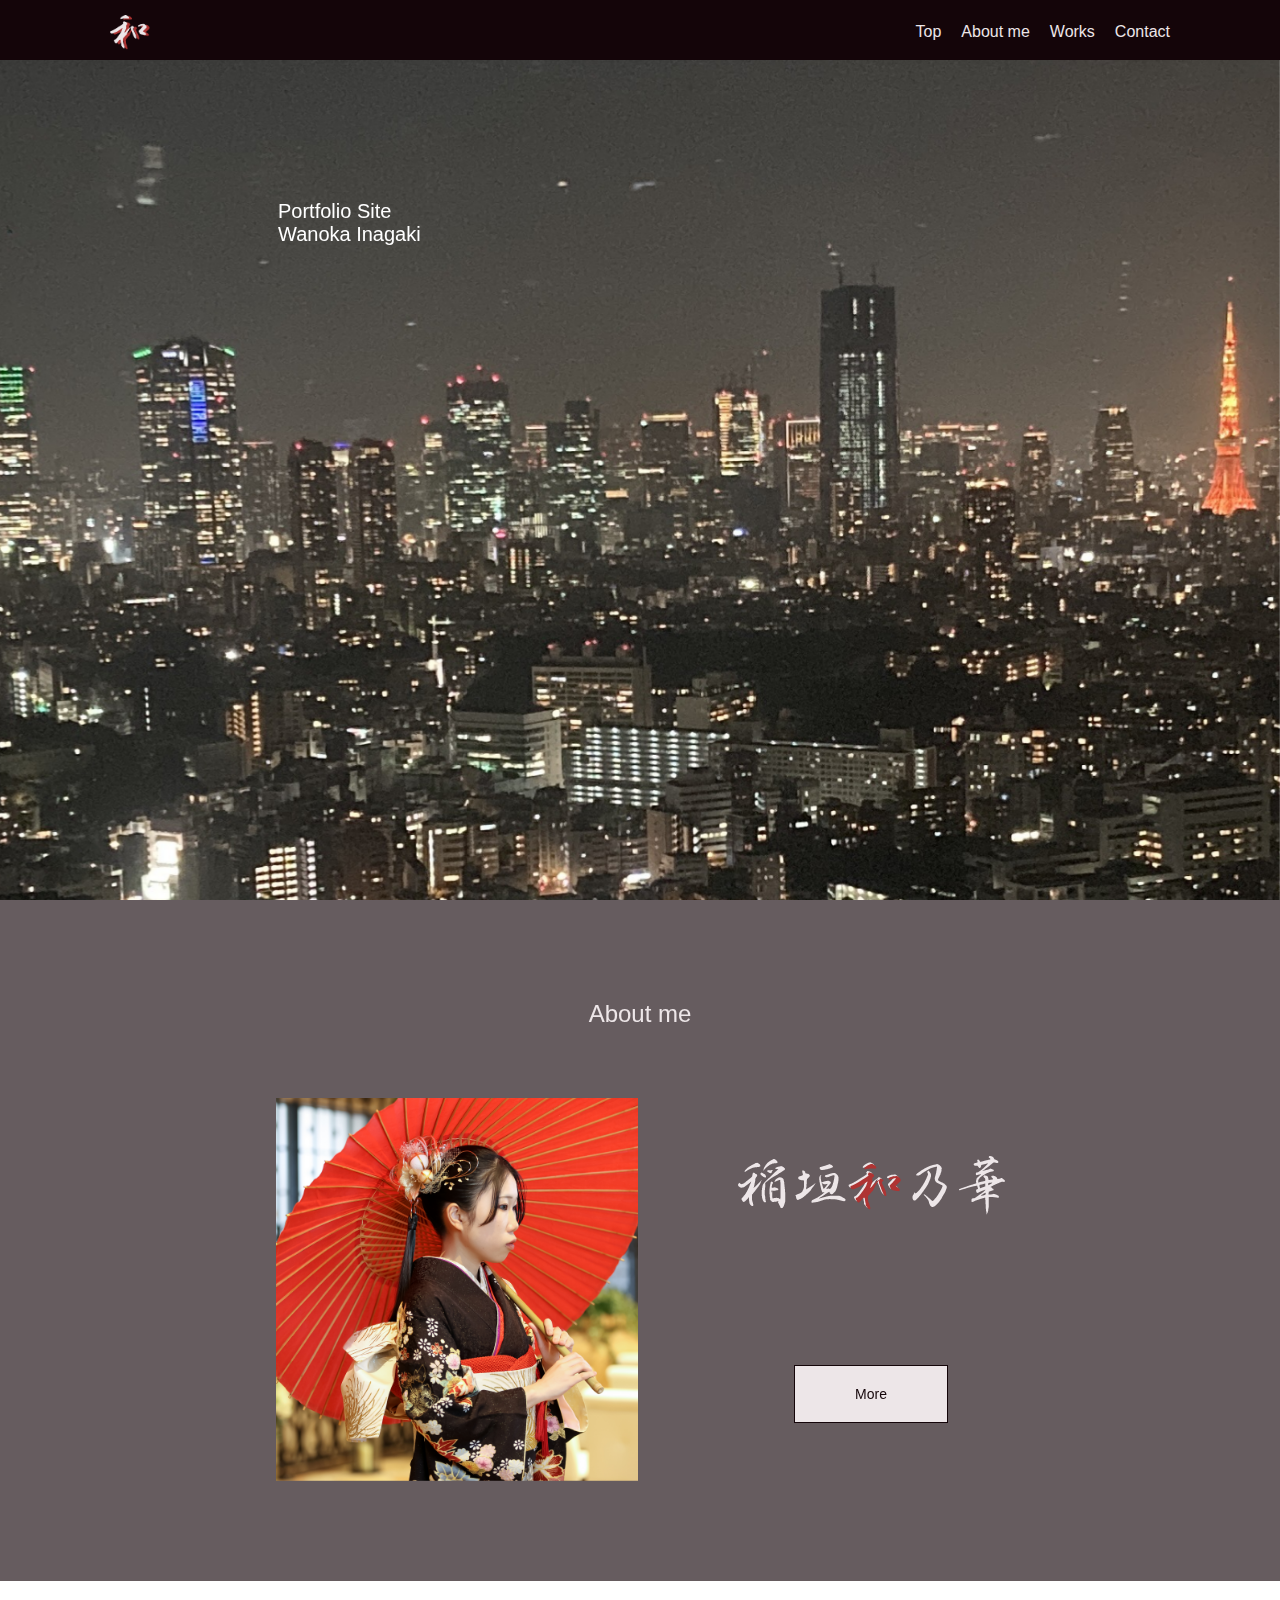
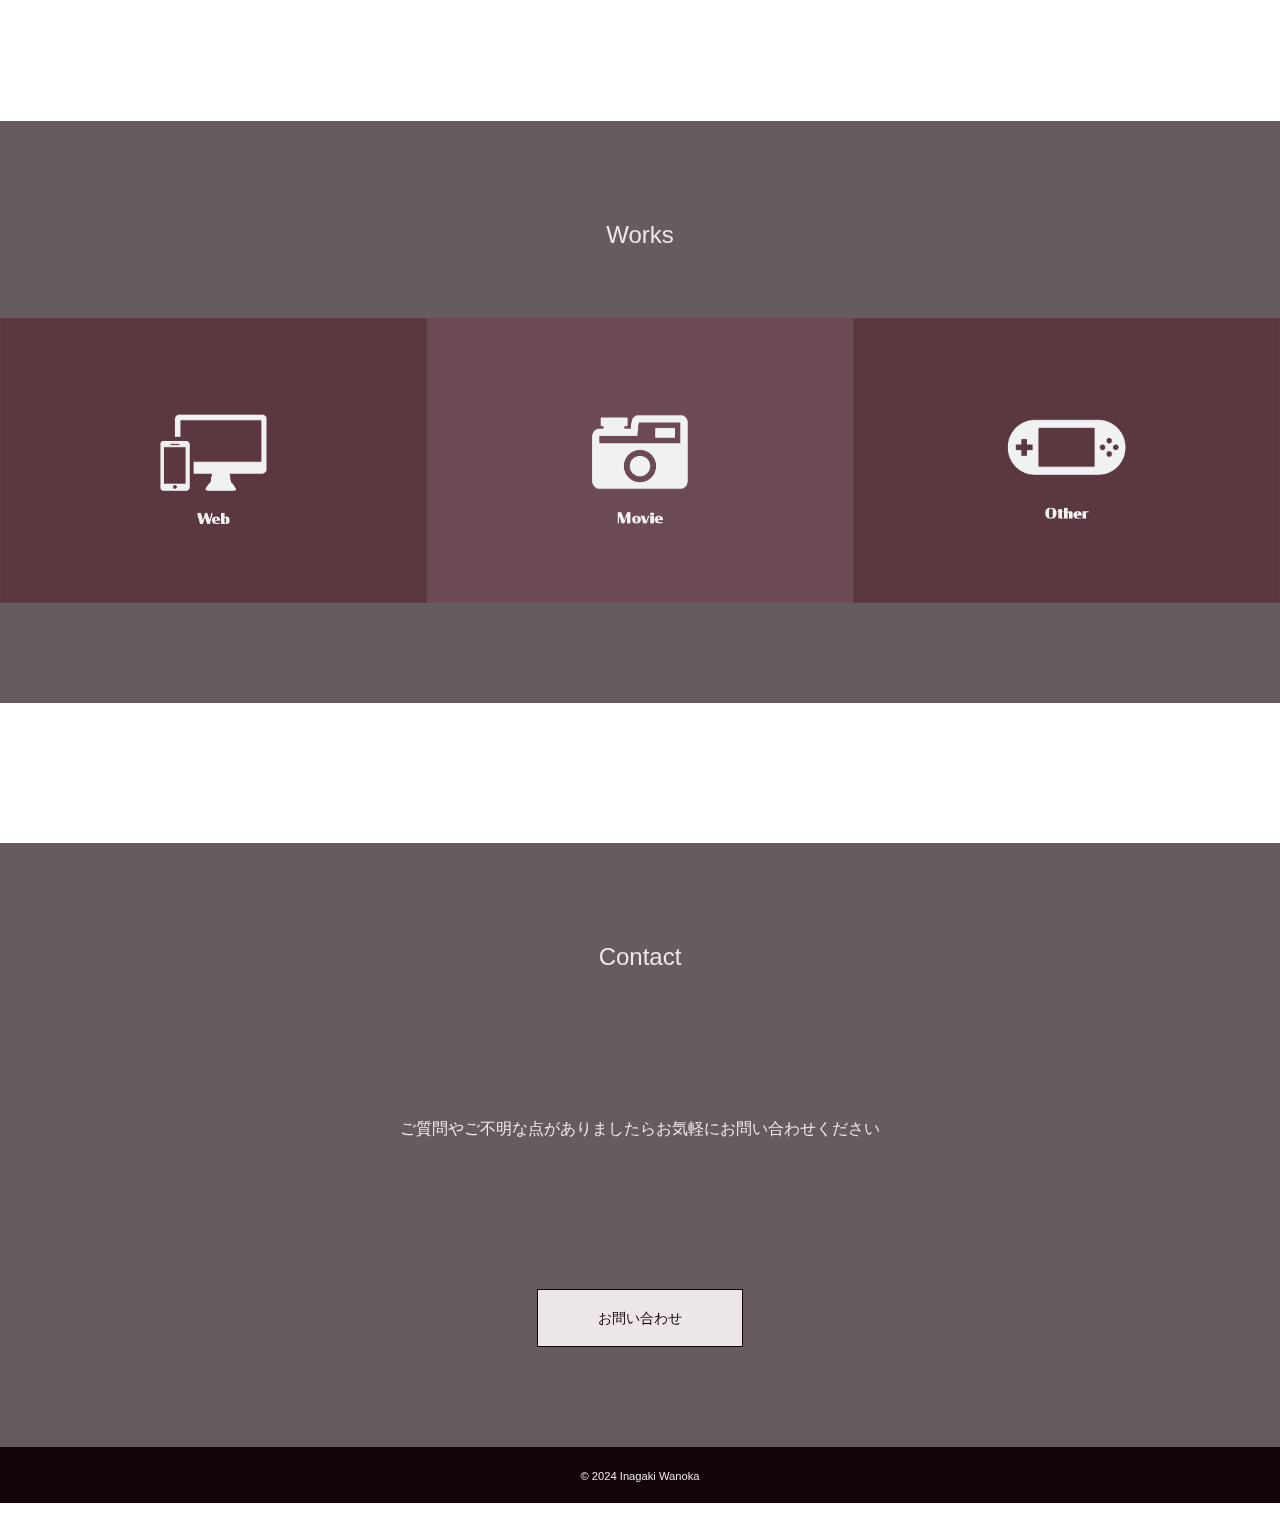
<file: index.html>
<!DOCTYPE html>
<html lang="ja">
<head>
    <meta charset="UTF-8">
    <meta name="viewport" content="width=device-width, initial-scale=1.0">
    <title>トップページ | 稲垣和乃華のポートフォリオサイト</title>

    <link rel="stylesheet" href="css/reset.css">
    <link rel="stylesheet" href="css/style.css">

    <link rel="preconnect" href="https://fonts.googleapis.com">
    <link rel="preconnect" href="https://fonts.gstatic.com" crossorigin>
    <link href="https://fonts.googleapis.com/css2?family=Noto+Sans+JP:wght@100..900&display=swap" rel="stylesheet">

    <meta name="robots" content="noindex">
</head>
<body>
    <div class="wrap">
        <header id="header" class="header">
            <div class="hamburger">
                <h1 class="header-logo"><a href="#"><img src="images/wa.png" alt="和" width="40px"></a></h1>
                <p class="btn-gNav">
                    <span></span>
                    <span></span>
                    <span></span>
                </p>
                <nav class="gNav">
                    <ul class="header-nav">
                        <li class="header-nav-list"><a href="#">Top</a></li>
                        <li class="header-nav-list"><a href="#aboutme">About me</a></li>
                        <li class="header-nav-list"><a href="#works">Works</a></li>
                        <li class="header-nav-list"><a href="#contact">Contact</a></li>
                    </ul><!-- /.header-nav -->
                </nav>
            </div><!-- /.hamburger -->
        </header><!-- /#header .header -->

        <div class="backgruond">
            <img class="mainvisual-pc" src="images/mainvisual.png" alt="メインビジュアル">
            <img class="mainvisual-ipad" src="images/mainvisual_ipad.png" alt="メインビジュアル">
            <img class="mainvisual-sp" src="images/mainvisual_phone.png" alt="メインビジュアル">
        </div><!-- /.backgruond -->

        <section class="mv">
            <h1 class="mv-ttl">Portfolio Site<br>Wanoka Inagaki</h1>
        </section><!-- /.mv -->

        <section id="aboutme" class="aboutme">
            <h2 class="aboutme-ttl">About me</h2>
            <div class="aboutme-inner">
                <div class="aboutme-left">
                    <img class="aboutme-left-img" src="images/mypic.png" alt="私の写真" width="362px">
                </div><!-- /.aboutme-left -->
                <div class="aboutme-right">
                    <img class="aboutme-right-myname" src="images/inagakiwanoka.png" alt="稲垣和乃華" width="267px">
                    <button class="aboutme-right-btn"><a href="aboutme/index.html">More</a></button>
                </div><!-- /.aboutme-right -->
            </div><!-- /.aboutme-inner -->
        </section><!-- /.aboutme -->
    
        <section id="works" class="works">
            <h2 class="works-ttl">Works</h2>
            <ul class="works-list-pc">
                <li class="works-list-item"><a href="works/web/index.html"><img class="works-list-item-img" src="images/works-web.png" alt="web作品一覧"></a></li>
                <li class="works-list-item"><a href="works/movie/index.html"><img class="works-list-item-img" src="images/works-movie.png" alt="動画作品一覧"></a></li>
                <li class="works-list-item"><a href="works/other/index.html"><img class="works-list-item-img" src="images/works-other.png" alt="その他の作品一覧"></a></li>
            </ul><!-- /.works-list -->
            <ul class="works-list-sp">
                <li class="works-list-item"><a href="works/web/index.html"><img class="works-list-item-img" src="images/works-web-sp.png" alt="web作品一覧"></a></li>
                <li class="works-list-item"><a href="works/movie/index.html"><img class="works-list-item-img" src="images/works-movie-sp.png" alt="動画作品一覧"></a></li>
                <li class="works-list-item"><a href="works/other/index.html"><img class="works-list-item-img" src="images/works-other-sp.png" alt="その他の作品一覧"></a></li>
            </ul><!-- /.works-list-sp -->
        </section><!-- /.works -->

        <section id="contact" class="contact">
            <h2 class="contact-ttl">Contact</h2>
            <p class="contact-txt">ご質問やご不明な点がありましたらお気軽にお問い合わせください</p>
            <button class="contact-btn"><a href="https://forms.gle/Kq9B5k45xF48gz9r6">お問い合わせ</a></button>
        </section><!-- /.contact -->

        <footer class="footer">
            <p class="footer-copy"><small>&copy; 2024 Inagaki Wanoka</small></p>
        </footer><!-- /.footer -->

        <div class="yohaku"></div>

    </div><!-- /.wrap -->

    <script src="js/jquery-3.7.1.min.js"></script>
    <script src="js/script.js"></script>

</body>
</html>
</file>
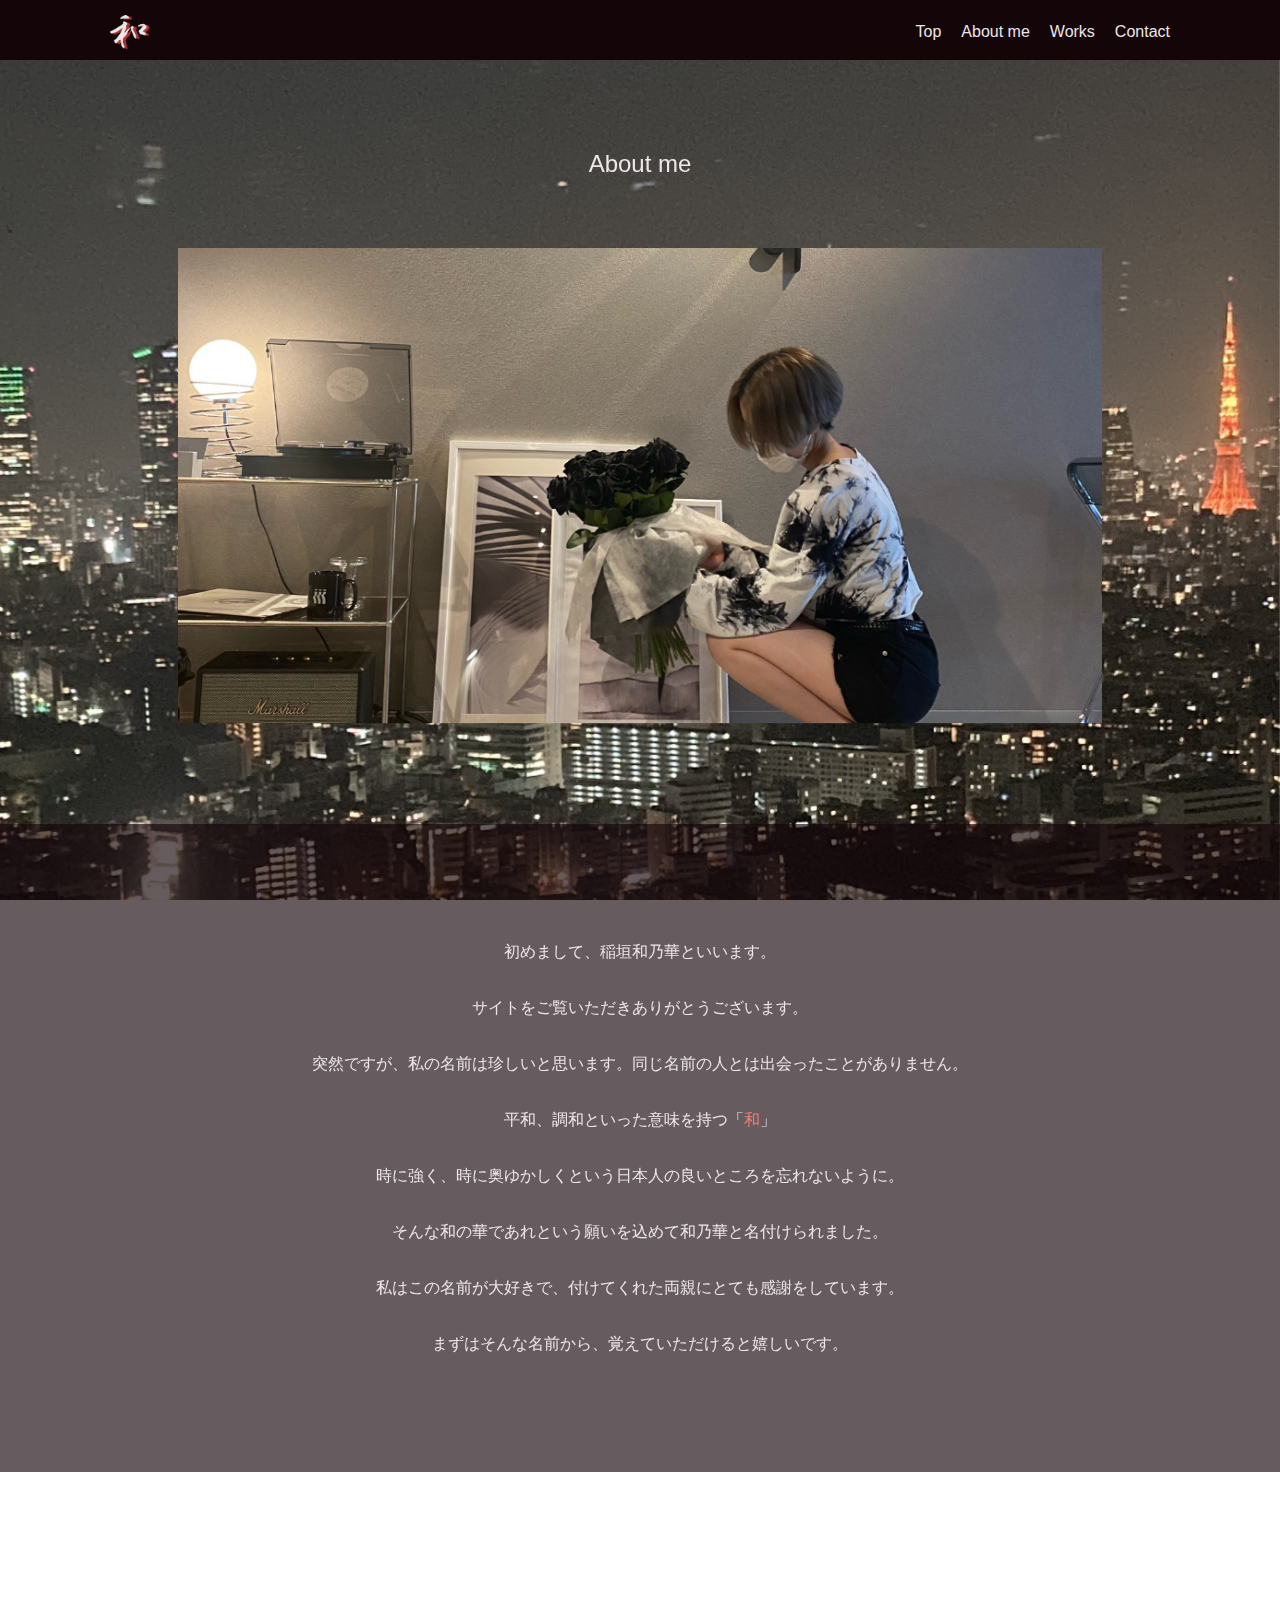
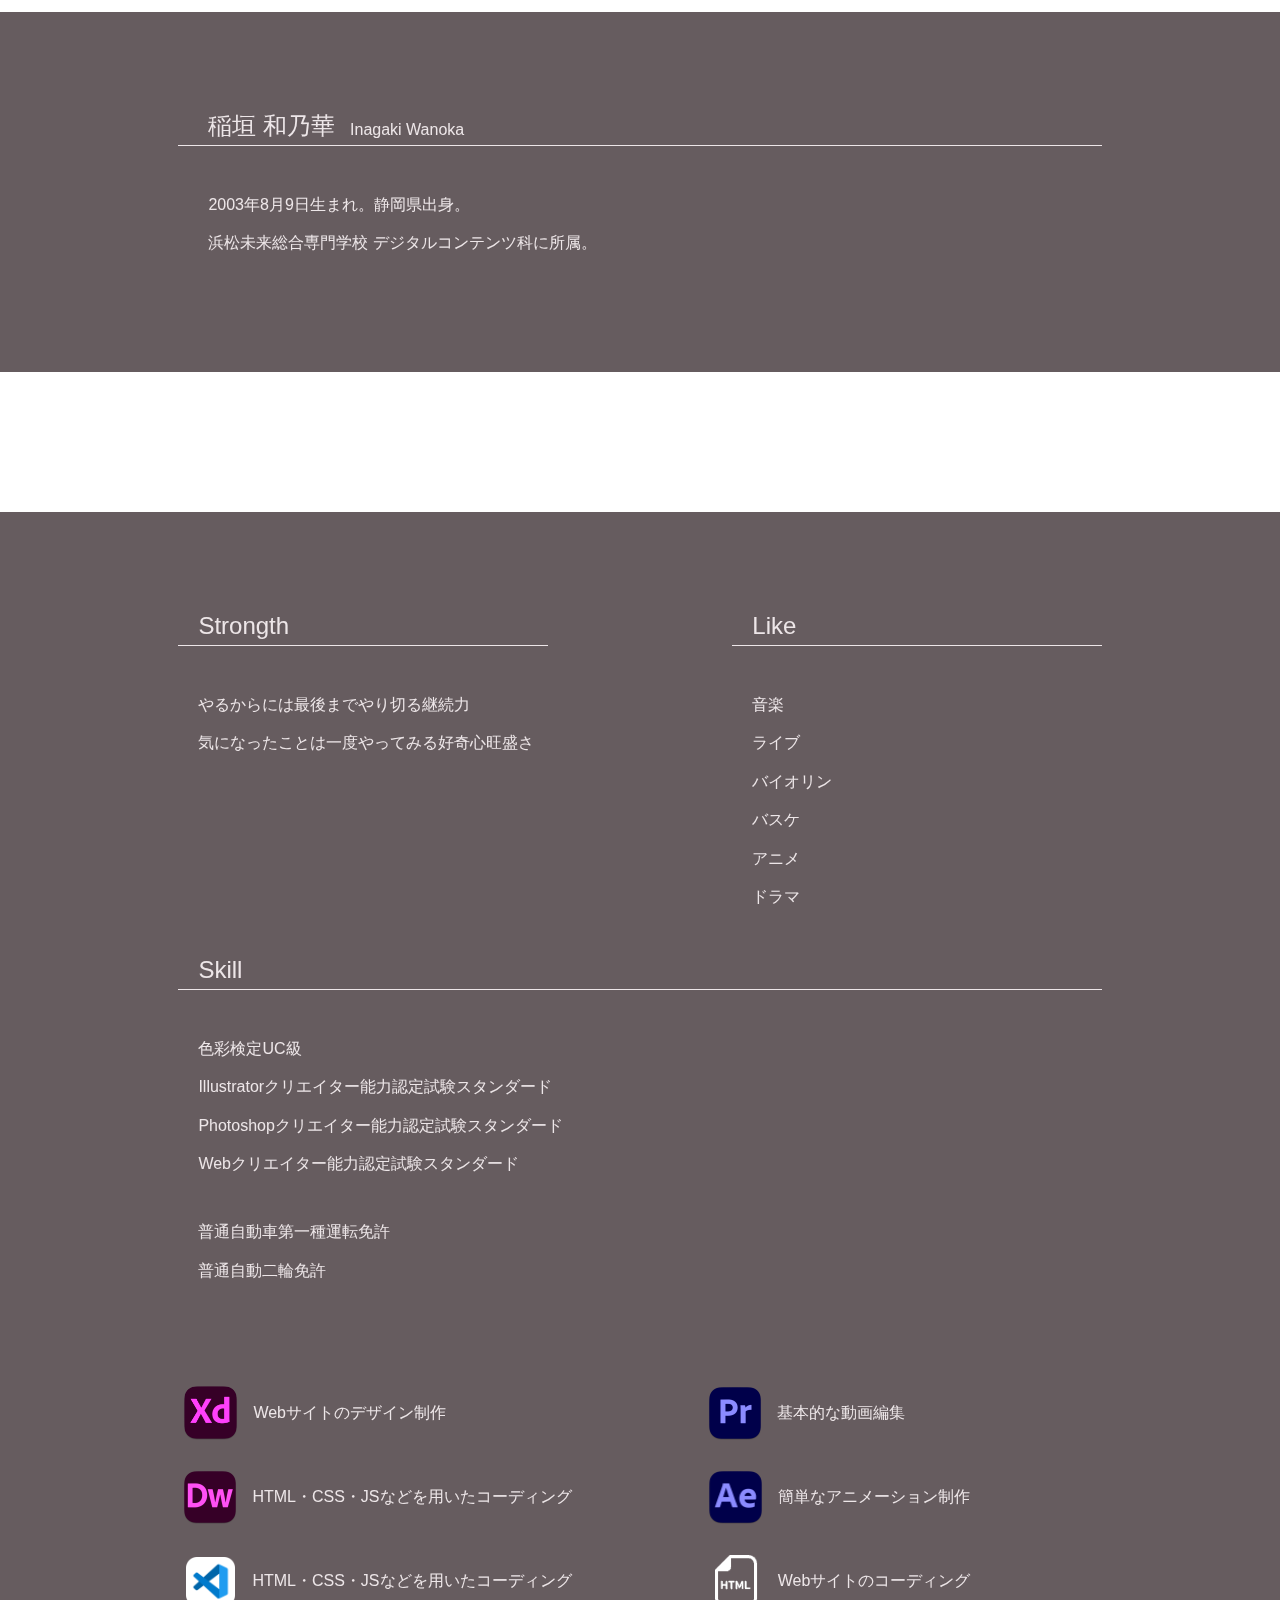
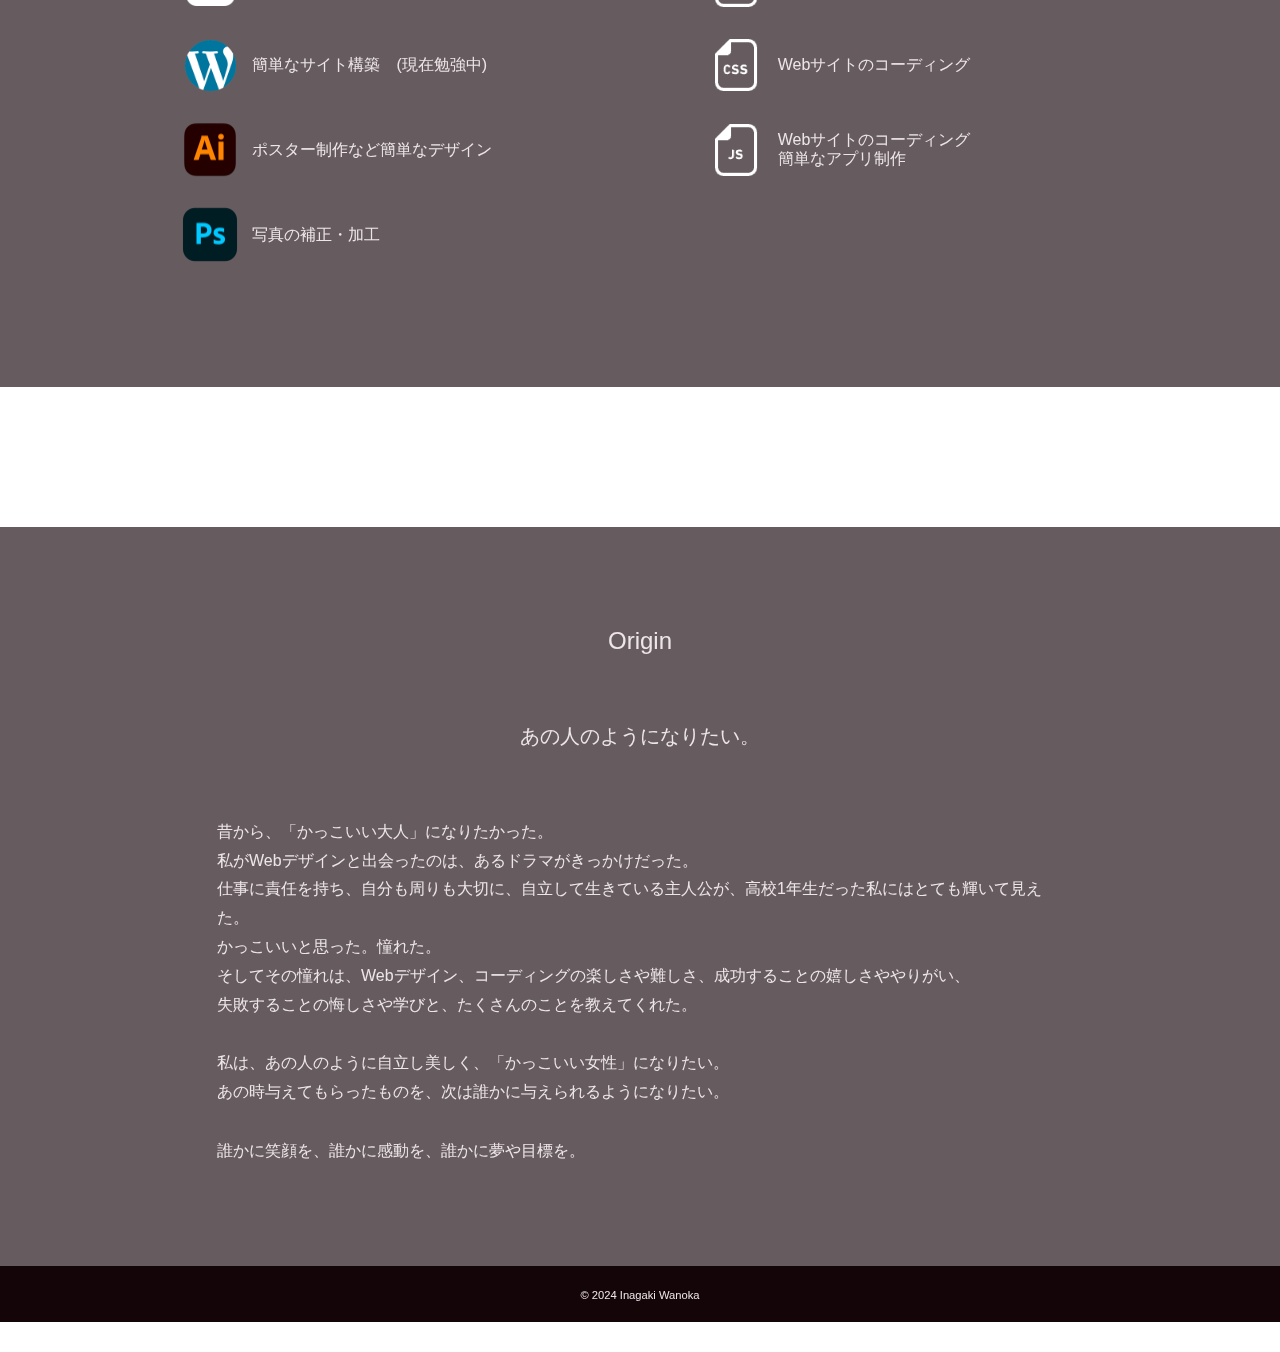
<file: aboutme/index.html>
<!DOCTYPE html>
<html lang="ja">
<head>
    <meta charset="UTF-8">
    <meta name="viewport" content="width=device-width, initial-scale=1.0">
    <title>私について | 稲垣和乃華のポートフォリオサイト</title>

    <link rel="stylesheet" href="../css/reset.css">
    <link rel="stylesheet" href="../css/style.css">

    <link rel="preconnect" href="https://fonts.googleapis.com">
    <link rel="preconnect" href="https://fonts.gstatic.com" crossorigin>
    <link href="https://fonts.googleapis.com/css2?family=Noto+Sans+JP:wght@100..900&display=swap" rel="stylesheet">

    <meta name="robots" content="noindex">
</head>
<body>
    <div class="wrap">
        <header id="header" class="header">
            <div class="hamburger">
                <h1 class="header-logo"><a href="#"><img src="../images/wa.png" alt="和" width="40px"></a></h1>
                <p class="btn-gNav">
                    <span></span>
                    <span></span>
                    <span></span>
                </p>
                <nav class="gNav">
                    <ul class="header-nav">
                        <li class="header-nav-list"><a href="../index.html">Top</a></li>
                        <li class="header-nav-list"><a href="#">About me</a></li>
                        <li class="header-nav-list"><a href="../works/web/index.html">Works</a></li>
                        <li class="header-nav-list"><a href="https://forms.gle/Kq9B5k45xF48gz9r6">Contact</a></li>
                    </ul><!-- /.header-nav -->
                </nav>
            </div><!-- /.hamburger -->
        </header><!-- /#header .header -->

        <div class="backgruond">
            <img class="mainvisual-pc" src="../images/mainvisual.png" alt="メインビジュアル">
            <img class="mainvisual-ipad" src="../images/mainvisual_ipad.png" alt="メインビジュアル">
            <img class="mainvisual-sp" src="../images/mainvisual_phone.png" alt="メインビジュアル">
        </div><!-- /.backgruond -->

        <section class="mvaboutme">
            <div class="mvaboutme-inner">
                <h2 class="mvaboutme-ttl">About me</h2>
                <img class="mvaboutme-img" src="../images/aboutme_top.png" alt="私の写真">
            </div><!-- /.mvaboutme-inner -->
        </section><!-- /.mvaboutme -->
        
        <section class="myname">
            <p class="myname-txt">初めまして、稲垣和乃華といいます。<br>サイトをご覧いただきありがとうございます。<br>突然ですが、私の名前は珍しいと思います。同じ名前の人とは出会ったことがありません。<br>平和、調和といった意味を持つ「<span class="myname-txt-color">和</span>」<br>時に強く、時に奥ゆかしくという日本人の良いところを忘れないように。<br>そんな和の華であれという願いを込めて和乃華と名付けられました。<br>私はこの名前が大好きで、付けてくれた両親にとても感謝をしています。<br>まずはそんな名前から、覚えていただけると嬉しいです。</p><!-- /.myname-txt -->
        </section><!-- /.myname -->

        <section class="profile">
            <div class="profile-inner">
                <div class="profile-name">
                    <h2 class="profile-name-kanji">稲垣 和乃華</h2>
                    <h3 class="profile-name-furigana">Inagaki Wanoka</h3>
                </div><!-- /.profile-name -->
                <div class="profile-txt">
                    <p class="profile-txt-item">2003年8月9日生まれ。静岡県出身。</p>
                    <p class="profile-txt-item">浜松未来総合専門学校 デジタルコンテンツ科に所属。</p>
                </div><!-- /.profile-txt -->
            </div><!-- /.profile-inner -->
        </section><!-- /.profile -->

        <section class="introduction">
            <div class="introduction-inner">
                <div class="introduction-top">
                    <div class="strongth">
                        <h2 class="strongth-ttl">Strongth</h2>
                        <ul class="strongth-list">
                            <li class="strongth-list-item">やるからには最後までやり切る継続力</li>
                            <li class="strongth-list-item">気になったことは一度やってみる好奇心旺盛さ</li>
                        </ul><!-- /.strongth-list -->
                    </div><!-- /.strongth -->
                    <div class="like">
                        <h2 class="like-ttl">Like</h2>
                        <ul class="like-list">
                            <li class="like-list-item">音楽</li>
                            <li class="like-list-item">ライブ</li>
                            <li class="like-list-item">バイオリン</li>
                            <li class="like-list-item">バスケ</li>
                            <li class="like-list-item">アニメ</li>
                            <li class="like-list-item">ドラマ</li>
                        </ul><!-- /.like-list -->
                    </div><!-- /.like -->
                </div><!-- /.introduction-top -->
                <div class="introduction-bottom">
                    <div class="skill">
                        <h2 class="skill-ttl">Skill</h2>
                        <ul class="skill-list">
                            <li class="skill-list-item">色彩検定UC級</li>
                            <li class="skill-list-item">Illustratorクリエイター能力認定試験スタンダード</li>
                            <li class="skill-list-item">Photoshopクリエイター能力認定試験スタンダード</li>
                            <li class="skill-list-item">Webクリエイター能力認定試験スタンダード</li>
                            <li class="skill-list-item -mg">普通自動車第一種運転免許</li>
                            <li class="skill-list-item">普通自動二輪免許</li>
                        </ul><!-- /.skill-list -->
                    </div><!-- /.skill -->
                    <div class="app">
                        <ul class="app-list">
                            <li class="app-list-item">
                                <img class="app-list-item-img" src="../images/Xd.png" alt="Xd">
                                <p class="app-list-item-txt">Webサイトのデザイン制作</p>
                            </li><!-- /.app-list-item -->
                            <li class="app-list-item">
                                <img class="app-list-item-img" src="../images/Dw.png" alt="Dw">
                                <p class="app-list-item-txt">HTML・CSS・JSなどを用いたコーディング</p>
                            </li><!-- /.app-list-item -->
                            <li class="app-list-item">
                                <img class="app-list-item-img" src="../images/vscode.png" alt="vscode">
                                <p class="app-list-item-txt">HTML・CSS・JSなどを用いたコーディング</p>
                            </li><!-- /.app-list-item -->
                            <li class="app-list-item">
                                <img class="app-list-item-img" src="../images/WordPress.png" alt="WordPress">
                                <p class="app-list-item-txt">簡単なサイト構築　(現在勉強中)</p>
                            </li><!-- /.app-list-item -->
                            <li class="app-list-item">
                                <img class="app-list-item-img" src="../images/Ai.png" alt="Ai">
                                <p class="app-list-item-txt">ポスター制作など簡単なデザイン</p>
                            </li><!-- /.app-list-item -->
                            <li class="app-list-item">
                                <img class="app-list-item-img" src="../images/Ps.png" alt="Ps">
                                <p class="app-list-item-txt">写真の補正・加工</p>
                            </li><!-- /.app-list-item -->
                            <li class="app-list-item">
                                <img class="app-list-item-img" src="../images/Pr.png" alt="Pr">
                                <p class="app-list-item-txt">基本的な動画編集</p>
                            </li><!-- /.app-list-item -->
                            <li class="app-list-item">
                                <img class="app-list-item-img" src="../images/Ae.png" alt="Ae">
                                <p class="app-list-item-txt">簡単なアニメーション制作</p>
                            </li><!-- /.app-list-item -->
                            <li class="app-list-item">
                                <img class="app-list-item-img" src="../images/HTML.png" alt="html">
                                <p class="app-list-item-txt">Webサイトのコーディング</p>
                            </li><!-- /.app-list-item -->
                            <li class="app-list-item">
                                <img class="app-list-item-img" src="../images/CSS.png" alt="css">
                                <p class="app-list-item-txt">Webサイトのコーディング</p>
                            </li><!-- /.app-list-item -->
                            <li class="app-list-item">
                                <img class="app-list-item-img" src="../images/JS.png" alt="js">
                                <p class="app-list-item-txt">Webサイトのコーディング<br>簡単なアプリ制作</p>
                            </li><!-- /.app-list-item -->
                        </ul><!-- /.app-list -->
                    </div><!-- /.app -->
                </div><!-- /.introduction-bottom -->
            </div><!-- /.introduction-inner -->
        </section><!-- /.introduction -->

        <section class="origin">
            <h2 class="origin-ttl">Origin</h2>
            <h3 class="origin-subttl">あの人のようになりたい。</h3>
            <div class="origin-txt">
                <p class="origin-txt-item -mg">昔から、「かっこいい大人」になりたかった。<br>
                    私がWebデザインと出会ったのは、あるドラマがきっかけだった。<br>
                    仕事に責任を持ち、自分も周りも大切に、自立して生きている主人公が、高校1年生だった私にはとても輝いて見えた。<br>
                    かっこいいと思った。憧れた。<br>
                    そしてその憧れは、Webデザイン、コーディングの楽しさや難しさ、成功することの嬉しさややりがい、<br>
                    失敗することの悔しさや学びと、たくさんのことを教えてくれた。</p>
                <p class="origin-txt-item -mg">私は、あの人のように自立し美しく、「かっこいい女性」になりたい。<br>
                    あの時与えてもらったものを、次は誰かに与えられるようになりたい。</p>
                <p class="origin-txt-item">誰かに笑顔を、誰かに感動を、誰かに夢や目標を。</p>
            </div><!-- .origin-text -->
        </section><!-- /.origin -->


        <footer class="footer">
            <p class="footer-copy"><small>&copy; 2024 Inagaki Wanoka</small></p>
        </footer><!-- /.footer -->

        <div class="yohaku"></div>

    </div><!-- /.wrap -->

    <script src="../js/jquery-3.7.1.min.js"></script>
    <script src="../js/script.js"></script>

</body>
</html>
</file>
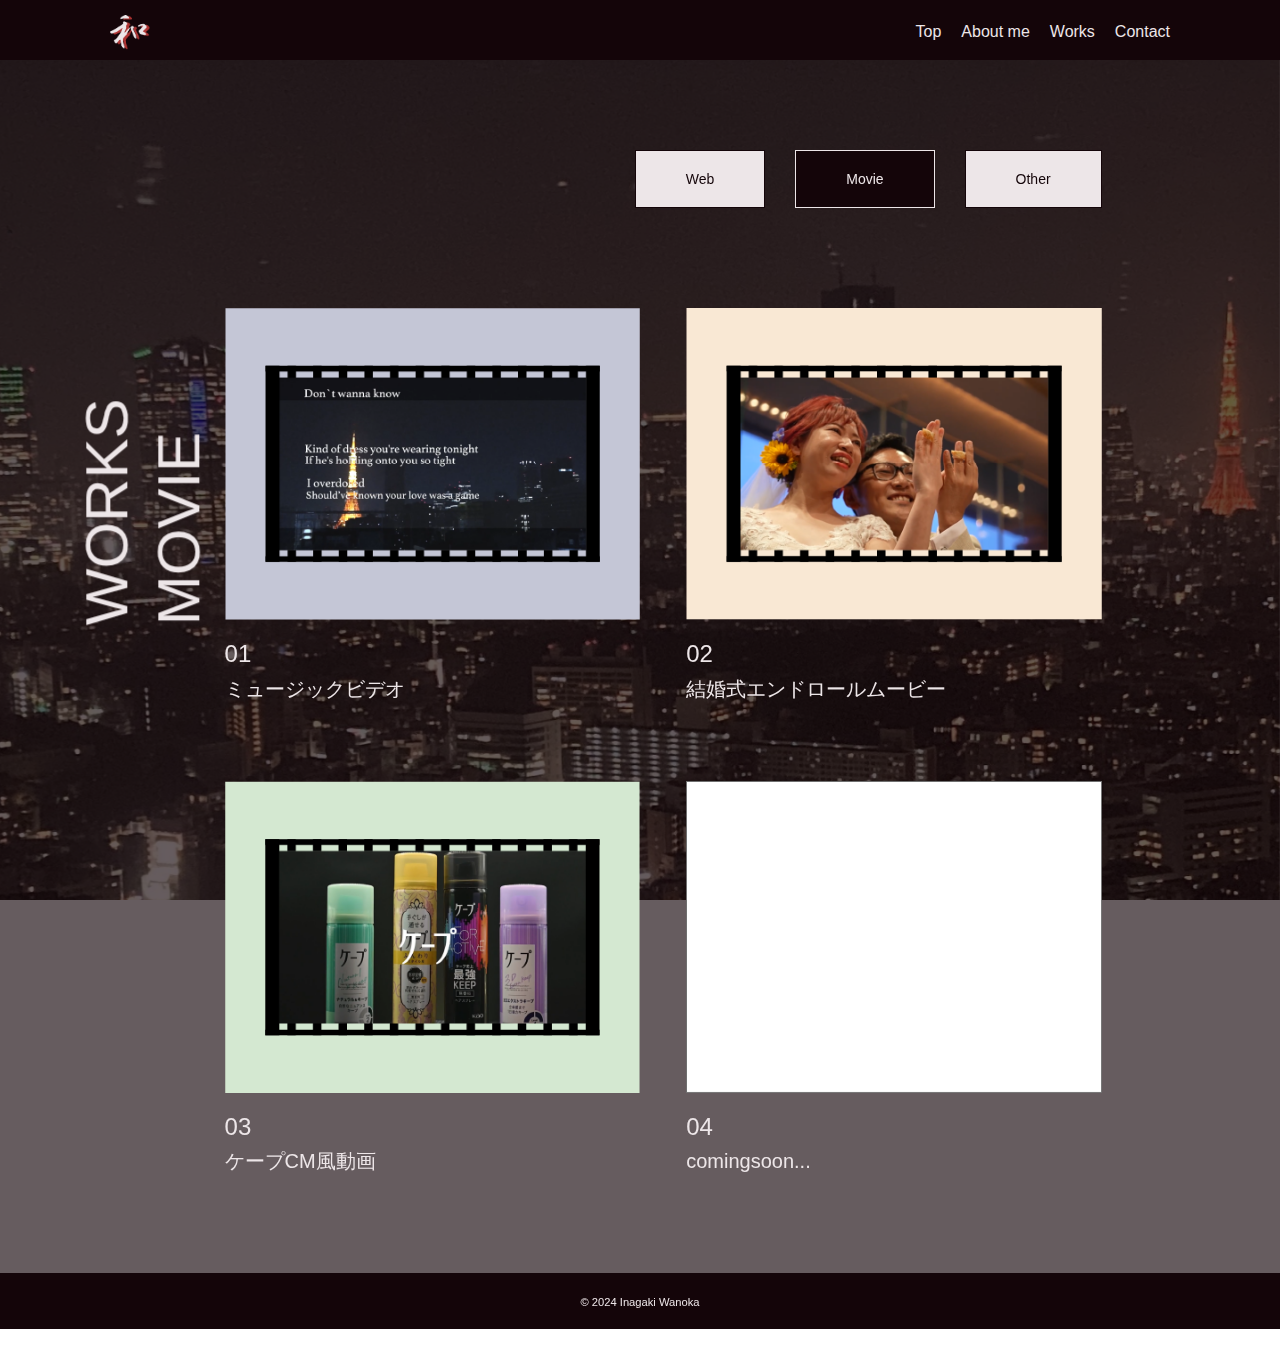
<file: works/movie/index.html>
<!DOCTYPE html>
<html lang="ja">
<head>
    <meta charset="UTF-8">
    <meta name="viewport" content="width=device-width, initial-scale=1.0">
    <title>作品一覧 | 稲垣和乃華のポートフォリオサイト</title>

    <link rel="stylesheet" href="../../css/reset.css">
    <link rel="stylesheet" href="../../css/style.css">

    <link rel="preconnect" href="https://fonts.googleapis.com">
    <link rel="preconnect" href="https://fonts.gstatic.com" crossorigin>
    <link href="https://fonts.googleapis.com/css2?family=Noto+Sans+JP:wght@100..900&display=swap" rel="stylesheet">

    <meta name="robots" content="noindex">
</head>
<body>
    <div class="wrap">
        <header id="header" class="header">
            <div class="hamburger">
                <h1 class="header-logo"><a href="#"><img src="../../images/wa.png" alt="和" width="40px"></a></h1>
                <p class="btn-gNav">
                    <span></span>
                    <span></span>
                    <span></span>
                </p>
                <nav class="gNav">
                    <ul class="header-nav">
                        <li class="header-nav-list"><a href="../../index.html">Top</a></li>
                        <li class="header-nav-list"><a href="../../aboutme/index.html">About me</a></li>
                        <li class="header-nav-list"><a href="#">Works</a></li>
                        <li class="header-nav-list"><a href="https://forms.gle/Kq9B5k45xF48gz9r6">Contact</a></li>
                    </ul><!-- /.header-nav -->
                </nav>
            </div><!-- /.hamburger -->
        </header><!-- /#header .header -->

        <div class="backgruond">
            <img class="mainvisual-pc" src="../../images/mainvisual.png" alt="メインビジュアル">
            <img class="mainvisual-ipad" src="../../images/mainvisual_ipad.png" alt="メインビジュアル">
            <img class="mainvisual-sp" src="../../images/mainvisual_phone.png" alt="メインビジュアル">
        </div><!-- /.backgruond -->

        <section class="workslist">
            <h1 class="workslist-ttl">WORKS<br>MOVIE</h1>
            <div class="workslist-inner">
                <div class="workslist-btn">
                    <button class="workslist-btn-item"><a href="../web/index.html">Web</a></button>
                    <button class="workslist-btn-item -on"><a href="#">Movie</a></button>
                    <button class="workslist-btn-item"><a href="../other/index.html">Other</a></button>
                </div><!-- /.workslist-btn -->
                <ul class="workslist-list">
                    <li class="workslist-list-item">
                        <a href="musicvideo/index.html"><img class="workslist-list-item-img" src="../../images/works_mv.png" alt="ミュージックビデオ"></a>
                        <p class="workslist-list-item-number">01</p>
                        <a href="musicvideo/index.html"><p class="workslist-list-item-ttl">ミュージックビデオ</p></a>
                    </li><!-- /.workslist-list-item -->
                    <li class="workslist-list-item">
                        <a href="wedding/index.html"><img class="workslist-list-item-img" src="../../images/works_wedding.png" alt="結婚式エンドロールムービー"></a>
                        <p class="workslist-list-item-number">02</p>
                        <a href="wedding/index.html"><p class="workslist-list-item-ttl">結婚式エンドロールムービー</p></a>
                    </li><!-- /.workslist-list-item -->
                    <li class="workslist-list-item">
                        <a href="cape/index.html"><img class="workslist-list-item-img" src="../../images/works_cape.png" alt="ケープCM風動画"></a>
                        <p class="workslist-list-item-number">03</p>
                        <a href="cape/index.html"><p class="workslist-list-item-ttl">ケープCM風動画</p></a>
                    </li><!-- /.workslist-list-item -->
                    <li class="workslist-list-item">
                        <img class="workslist-list-item-img" src="../../images/works_soon.png" alt="comingsoon">
                        <p class="workslist-list-item-number">04</p>
                        <p class="workslist-list-item-ttl">comingsoon...</p>
                    </li><!-- /.workslist-list-item -->
                </ul><!-- /.workslist-list -->

            </div><!-- /.workslist-inner -->
        </section><!-- /.workslist -->
    

        <footer class="footer">
            <p class="footer-copy"><small>&copy; 2024 Inagaki Wanoka</small></p>
        </footer><!-- /.footer -->

        <div class="yohaku"></div>

    </div><!-- /.wrap -->

    <script src="../../js/jquery-3.7.1.min.js"></script>
    <script src="../../js/script.js"></script>

</body>
</html>
</file>
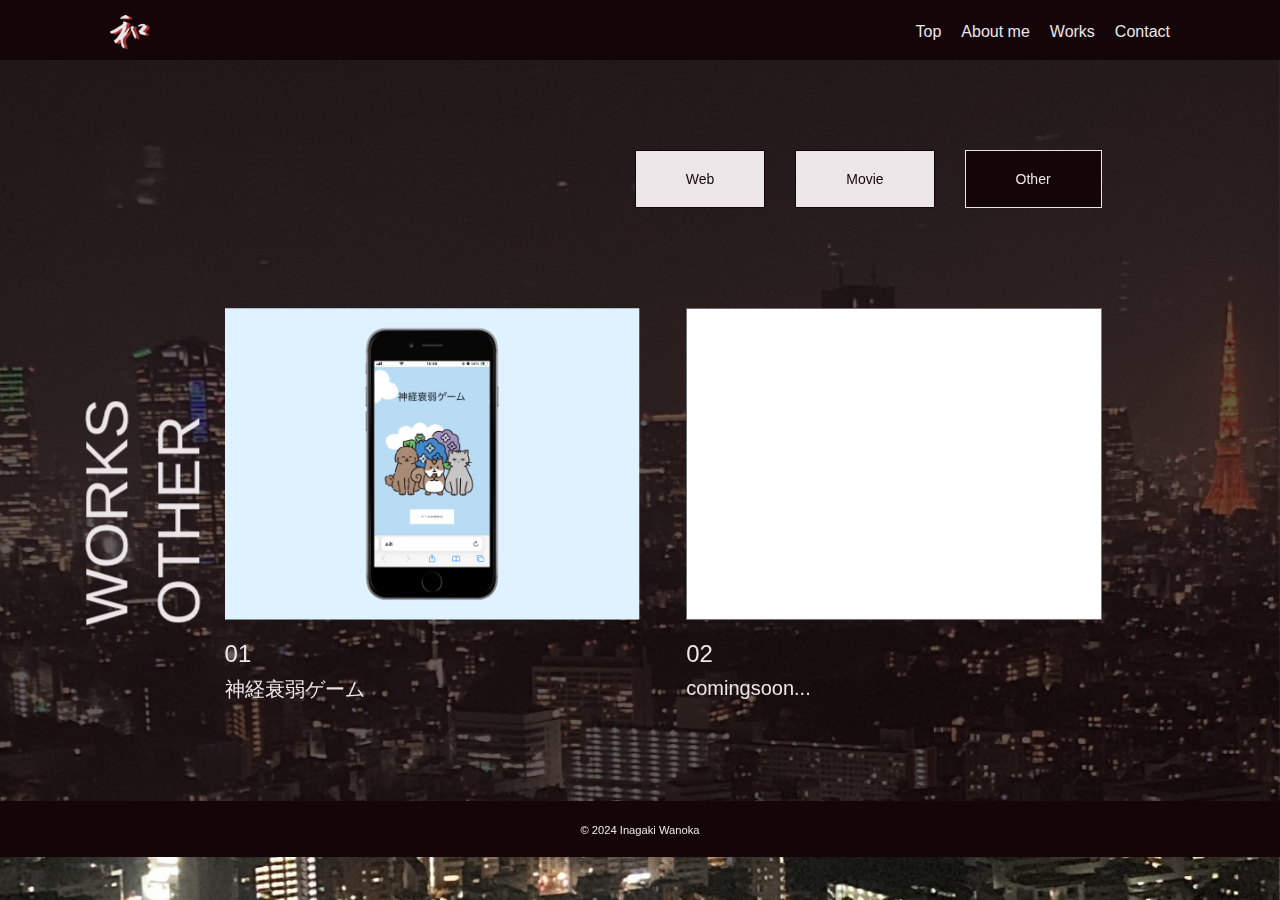
<file: works/other/index.html>
<!DOCTYPE html>
<html lang="ja">
<head>
    <meta charset="UTF-8">
    <meta name="viewport" content="width=device-width, initial-scale=1.0">
    <title>作品一覧 | 稲垣和乃華のポートフォリオサイト</title>

    <link rel="stylesheet" href="../../css/reset.css">
    <link rel="stylesheet" href="../../css/style.css">

    <link rel="preconnect" href="https://fonts.googleapis.com">
    <link rel="preconnect" href="https://fonts.gstatic.com" crossorigin>
    <link href="https://fonts.googleapis.com/css2?family=Noto+Sans+JP:wght@100..900&display=swap" rel="stylesheet">

    <meta name="robots" content="noindex">
</head>
<body>
    <div class="wrap">
        <header id="header" class="header">
            <div class="hamburger">
                <h1 class="header-logo"><a href="#"><img src="../../images/wa.png" alt="和" width="40px"></a></h1>
                <p class="btn-gNav">
                    <span></span>
                    <span></span>
                    <span></span>
                </p>
                <nav class="gNav">
                    <ul class="header-nav">
                        <li class="header-nav-list"><a href="../../index.html">Top</a></li>
                        <li class="header-nav-list"><a href="../../aboutme/index.html">About me</a></li>
                        <li class="header-nav-list"><a href="#">Works</a></li>
                        <li class="header-nav-list"><a href="https://forms.gle/Kq9B5k45xF48gz9r6">Contact</a></li>
                    </ul><!-- /.header-nav -->
                </nav>
            </div><!-- /.hamburger -->
        </header><!-- /#header .header -->

        <div class="backgruond">
            <img class="mainvisual-pc" src="../../images/mainvisual.png" alt="メインビジュアル">
            <img class="mainvisual-ipad" src="../../images/mainvisual_ipad.png" alt="メインビジュアル">
            <img class="mainvisual-sp" src="../../images/mainvisual_phone.png" alt="メインビジュアル">
        </div><!-- /.backgruond -->

        <section class="workslist">
            <h1 class="workslist-ttl">WORKS<br>OTHER</h1>
            <div class="workslist-inner">
                <div class="workslist-btn">
                    <button class="workslist-btn-item"><a href="../web/index.html">Web</a></button>
                    <button class="workslist-btn-item"><a href="../movie/index.html">Movie</a></button>
                    <button class="workslist-btn-item -on"><a href="#">Other</a></button>
                </div><!-- /.workslist-btn -->
                <ul class="workslist-list">
                    <li class="workslist-list-item">
                        <a href="memorygame/index.html"><img class="workslist-list-item-img" src="../../images/works_memorygame.png" alt="神経衰弱"></a>
                        <p class="workslist-list-item-number">01</p>
                        <a href="memorygame/index.html"><p class="workslist-list-item-ttl">神経衰弱ゲーム</p></a>
                    </li><!-- /.workslist-list-item -->
                    <li class="workslist-list-item">
                        <img class="workslist-list-item-img" src="../../images/works_soon.png" alt="comingsoon">
                        <p class="workslist-list-item-number">02</p>
                        <p class="workslist-list-item-ttl">comingsoon...</p>
                    </li><!-- /.workslist-list-item -->
                </ul><!-- /.workslist-list -->

            </div><!-- /.workslist-inner -->
        </section><!-- /.workslist -->
    

        <footer class="footer">
            <p class="footer-copy"><small>&copy; 2024 Inagaki Wanoka</small></p>
        </footer><!-- /.footer -->

        <div class="yohaku"></div>

    </div><!-- /.wrap -->

    <script src="../../js/jquery-3.7.1.min.js"></script>
    <script src="../../js/script.js"></script>

</body>
</html>
</file>
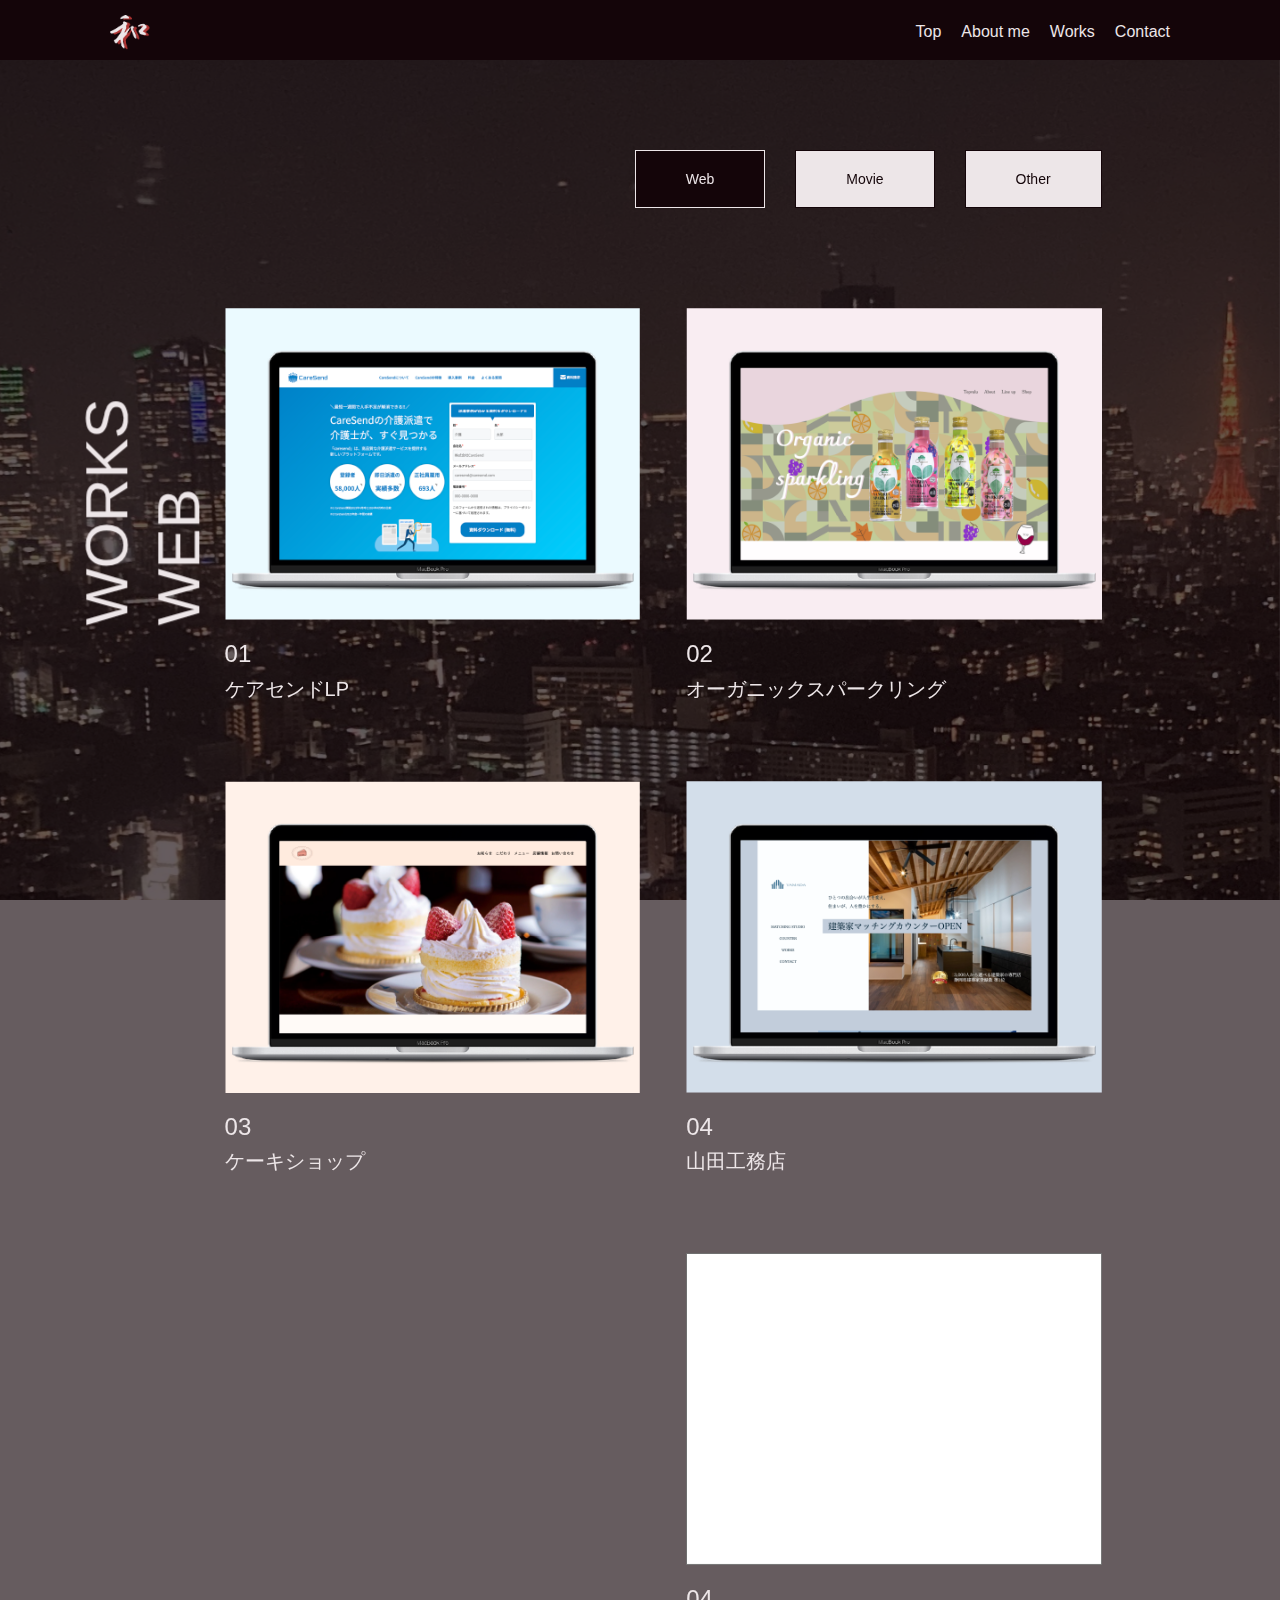
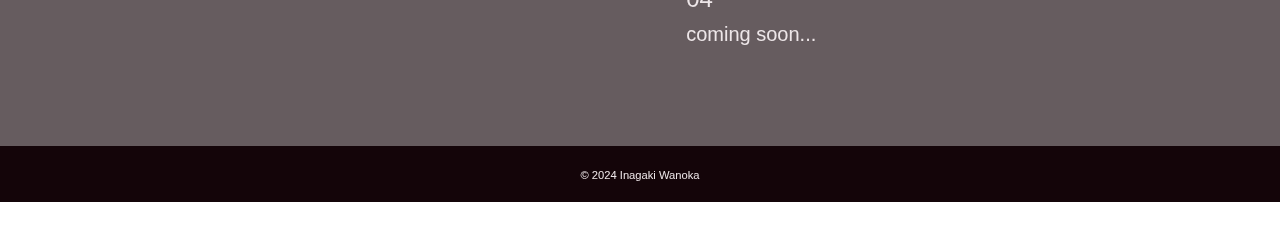
<file: works/web/index.html>
<!DOCTYPE html>
<html lang="ja">
<head>
    <meta charset="UTF-8">
    <meta name="viewport" content="width=device-width, initial-scale=1.0">
    <title>作品一覧 | 稲垣和乃華のポートフォリオサイト</title>

    <link rel="stylesheet" href="../../css/reset.css">
    <link rel="stylesheet" href="../../css/style.css">

    <link rel="preconnect" href="https://fonts.googleapis.com">
    <link rel="preconnect" href="https://fonts.gstatic.com" crossorigin>
    <link href="https://fonts.googleapis.com/css2?family=Noto+Sans+JP:wght@100..900&display=swap" rel="stylesheet">

    <meta name="robots" content="noindex">
</head>
<body>
    <div class="wrap">
        <header id="header" class="header">
            <div class="hamburger">
                <h1 class="header-logo"><a href="#"><img src="../../images/wa.png" alt="和" width="40px"></a></h1>
                <p class="btn-gNav">
                    <span></span>
                    <span></span>
                    <span></span>
                </p>
                <nav class="gNav">
                    <ul class="header-nav">
                        <li class="header-nav-list"><a href="../../index.html">Top</a></li>
                        <li class="header-nav-list"><a href="../../aboutme/index.html">About me</a></li>
                        <li class="header-nav-list"><a href="#">Works</a></li>
                        <li class="header-nav-list"><a href="https://forms.gle/Kq9B5k45xF48gz9r6">Contact</a></li>
                    </ul><!-- /.header-nav -->
                </nav>
            </div><!-- /.hamburger -->
        </header><!-- /#header .header -->

        <div class="backgruond">
            <img class="mainvisual-pc" src="../../images/mainvisual.png" alt="メインビジュアル">
            <img class="mainvisual-ipad" src="../../images/mainvisual_ipad.png" alt="メインビジュアル">
            <img class="mainvisual-sp" src="../../images/mainvisual_phone.png" alt="メインビジュアル">
        </div><!-- /.backgruond -->

        <section class="workslist">
            <h1 class="workslist-ttl">WORKS<br>WEB</h1>
            <div class="workslist-inner">
                <div class="workslist-btn">
                    <button class="workslist-btn-item -on"><a href="#">Web</a></button>
                    <button class="workslist-btn-item"><a href="../movie/index.html">Movie</a></button>
                    <button class="workslist-btn-item"><a href="../other/index.html">Other</a></button>
                </div><!-- /.workslist-btn -->
                <ul class="workslist-list">
                    <li class="workslist-list-item">
                        <a href="caresend/index.html"><img class="workslist-list-item-img" src="../../images/works_caresend.png" alt="ケアセンドLP"></a>
                        <p class="workslist-list-item-number">01</p>
                        <a href="caresend/index.html"><p class="workslist-list-item-ttl">ケアセンドLP</p></a>
                    </li><!-- /.workslist-list-item -->
                    <li class="workslist-list-item">
                        <a href="organic/index.html"><img class="workslist-list-item-img" src="../../images/works_organic.png" alt="オーガニックスパークリング"></a>
                        <p class="workslist-list-item-number">02</p>
                        <a href="organic/index.html"><p class="workslist-list-item-ttl">オーガニックスパークリング</p></a>
                    </li><!-- /.workslist-list-item -->
                    <li class="workslist-list-item">
                        <a href="cakeshop/index.html"><img class="workslist-list-item-img" src="../../images/works_cakeshop.png" alt="ケーキショップ"></a>
                        <p class="workslist-list-item-number">03</p>
                        <a href="cakeshop/index.html"><p class="workslist-list-item-ttl">ケーキショップ</p></a>
                    </li><!-- /.workslist-list-item -->
                    <li class="workslist-list-item">
                        <a href="yamada/index.html"><img class="workslist-list-item-img" src="../../images/works_yamada.png" alt="山田工務店"></a>
                        <p class="workslist-list-item-number">04</p>
                        <a href="yamada/index.html"><p class="workslist-list-item-ttl">山田工務店</p></a>
                    </li><!-- /.workslist-list-item -->
                    <li class="workslist-list-item">
                        <img class="workslist-list-item-img" src="../../images/works_soon.png" alt="soon">
                        <p class="workslist-list-item-number">04</p>
                        <p class="workslist-list-item-ttl">coming soon...</p>
                    </li><!-- /.workslist-list-item -->
                </ul><!-- /.workslist-list -->

            </div><!-- /.workslist-inner -->
        </section><!-- /.workslist -->
    

        <footer class="footer">
            <p class="footer-copy"><small>&copy; 2024 Inagaki Wanoka</small></p>
        </footer><!-- /.footer -->

        <div class="yohaku"></div>

    </div><!-- /.wrap -->

    <script src="../../js/jquery-3.7.1.min.js"></script>
    <script src="../../js/script.js"></script>

</body>
</html>
</file>
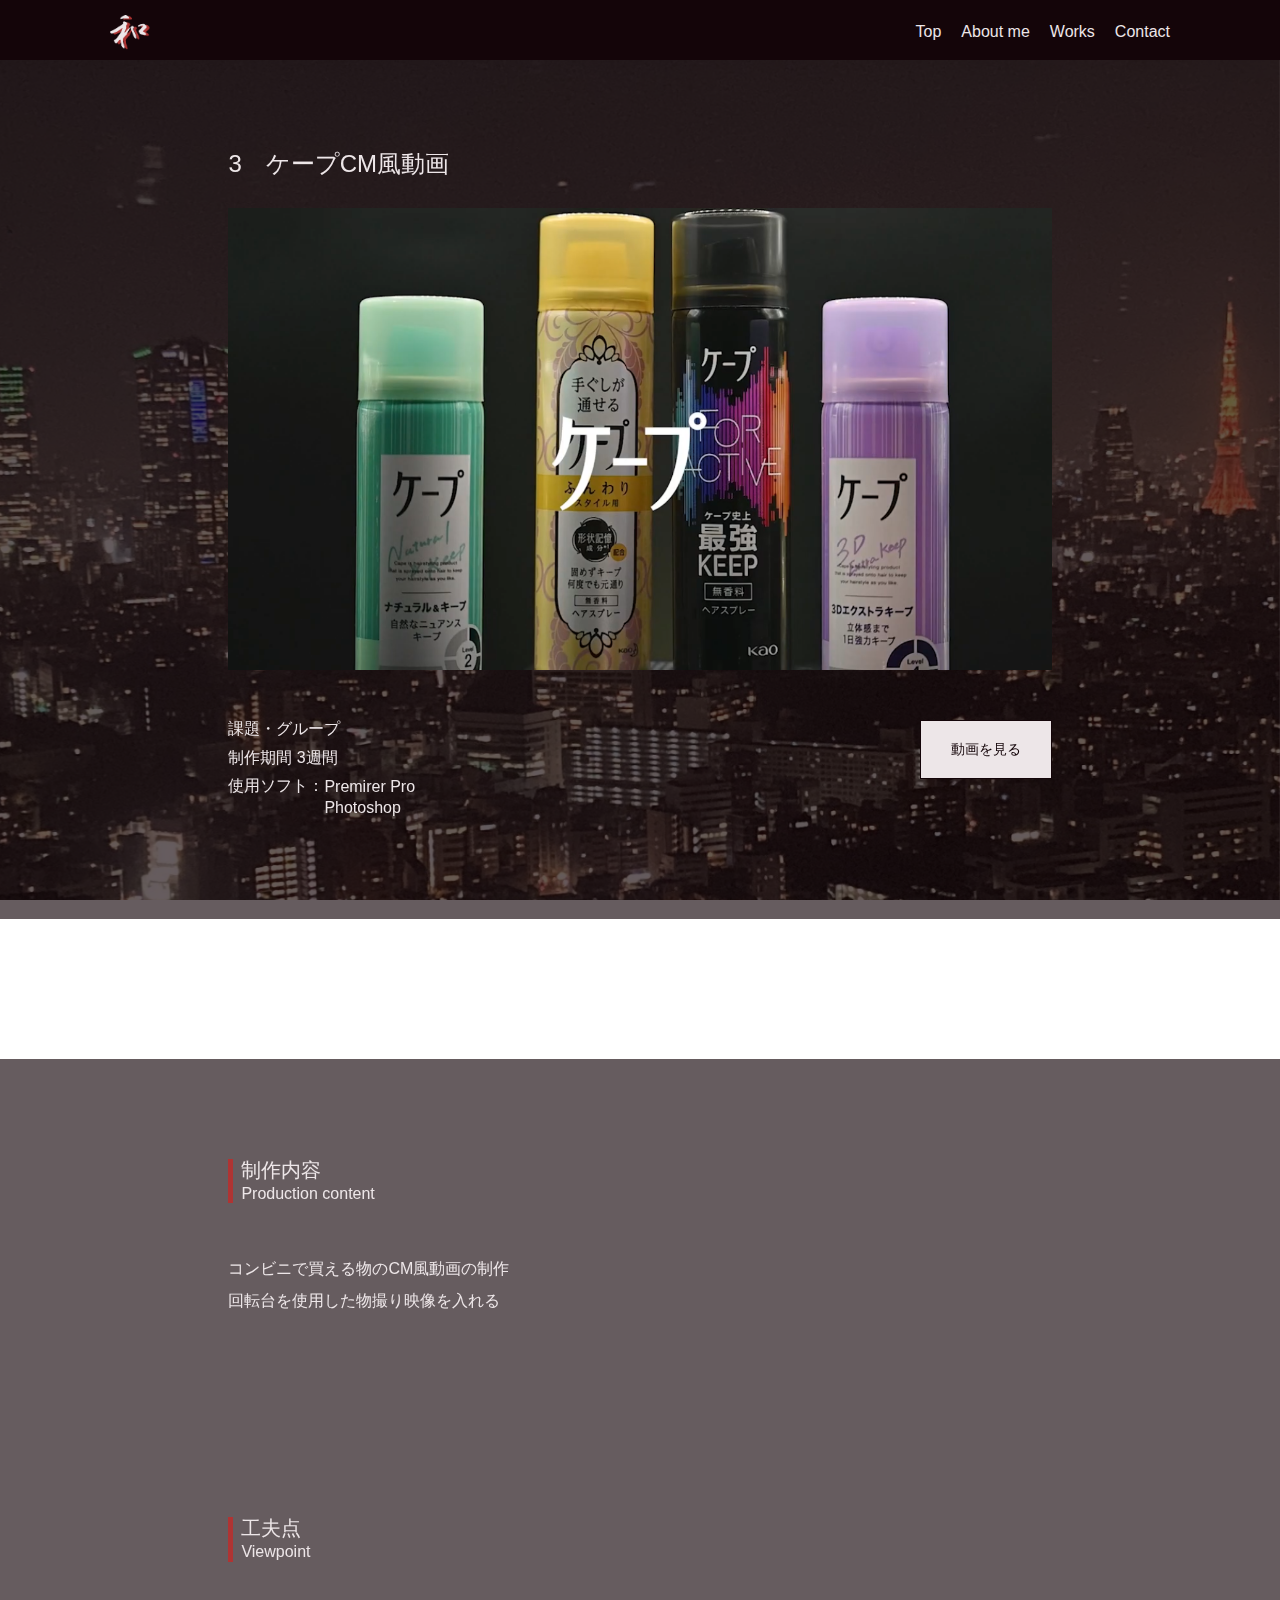
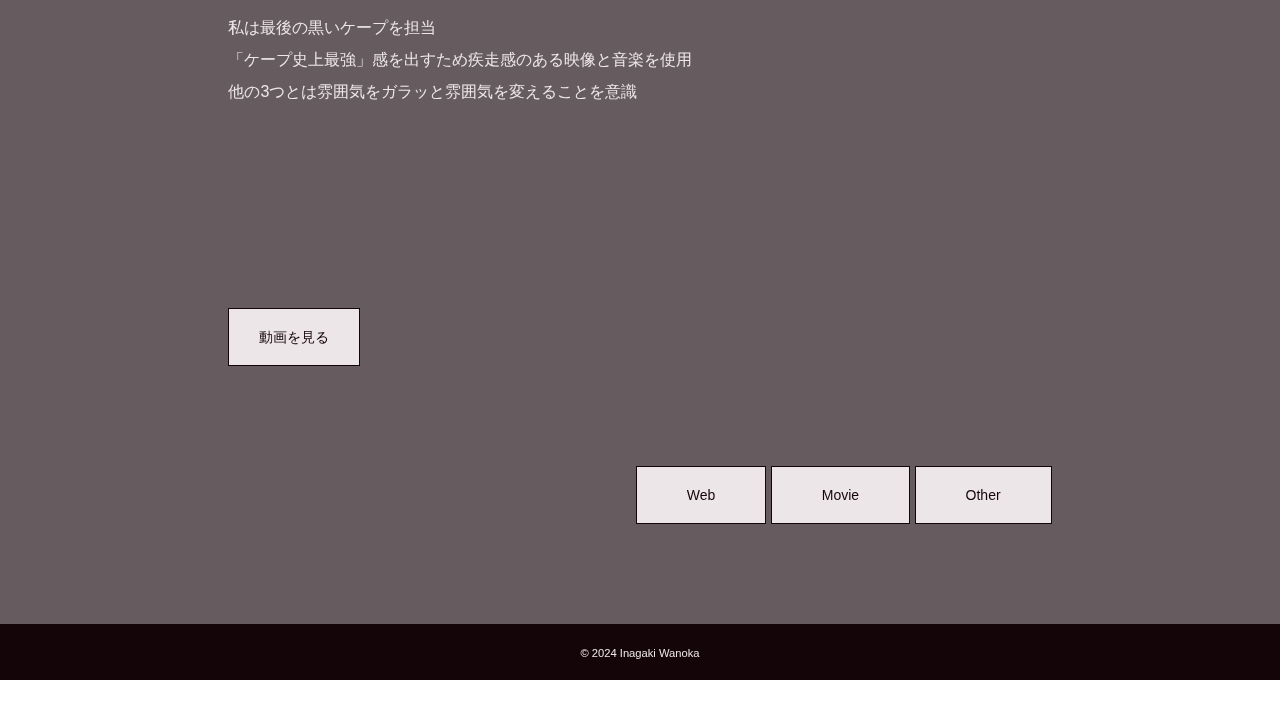
<file: works/movie/cape/index.html>
<!DOCTYPE html>
<html lang="ja">
<head>
    <meta charset="UTF-8">
    <meta name="viewport" content="width=device-width, initial-scale=1.0">
    <title>ケープ | 稲垣和乃華のポートフォリオサイト</title>

    <link rel="stylesheet" href="../../../css/reset.css">
    <link rel="stylesheet" href="../../../css/style.css">

    <link rel="preconnect" href="https://fonts.googleapis.com">
    <link rel="preconnect" href="https://fonts.gstatic.com" crossorigin>
    <link href="https://fonts.googleapis.com/css2?family=Noto+Sans+JP:wght@100..900&display=swap" rel="stylesheet">

    <meta name="robots" content="noindex">
</head>
<body>
    <div class="wrap">
        <header id="header" class="header">
            <div class="hamburger">
                <h1 class="header-logo"><a href="#"><img src="../../../images/wa.png" alt="和" width="40px"></a></h1>
                <p class="btn-gNav">
                    <span></span>
                    <span></span>
                    <span></span>
                </p>
                <nav class="gNav">
                    <ul class="header-nav">
                        <li class="header-nav-list"><a href="../../../index.html">Top</a></li>
                        <li class="header-nav-list"><a href="../../../aboutme/index.html">About me</a></li>
                        <li class="header-nav-list"><a href="../../web/index.html">Works</a></li>
                        <li class="header-nav-list"><a href="https://forms.gle/Kq9B5k45xF48gz9r6">Contact</a></li>
                    </ul><!-- /.header-nav -->
                </nav>
            </div><!-- /.hamburger -->
        </header><!-- /#header .header -->

        <div class="backgruond">
            <img class="mainvisual-pc" src="../../../images/mainvisual.png" alt="メインビジュアル">
            <img class="mainvisual-ipad" src="../../../images/mainvisual_ipad.png" alt="メインビジュアル">
            <img class="mainvisual-sp" src="../../../images/mainvisual_phone.png" alt="メインビジュアル">
        </div><!-- /.backgruond -->

        <section class="mvwork">
            <div class="mvwork-inner">
                <h2 class="mvwork-ttl">3　ケープCM風動画</h2>
                <img class="mvwork-img" src="../../../images/work_cape.PNG" alt="ケープCM風動画">
                <div class="mvwork-bottom">
                    <div class="mvwork-bottom-deatail">
                        <p class="mvwork-bottom-detail-txt">課題・グループ</p>
                        <p class="mvwork-bottom-detail-txt">制作期間 3週間</p>
                        <div class="mvwork-bottom-detail-txt-app">
                            <p class="mvwork-bottom-detail-txt-app-txt">使用ソフト：</p>
                            <p class="mvwork-bottom-detail-txt-app-txts">Premirer Pro<br>Photoshop</p>
                        </div><!-- /.mvwork-bottom-detail-txt-app -->
                    </div><!-- /.mvwork-bottom-detail -->
                    <button class="mvwork-btn"><a href="https://youtu.be/r4hKyrGuvYU" target="_blank" rel="noopener noreferrer">動画を見る</a></button>
                </div><!-- /.mvwork-bottom -->
            </div><!-- /.mvwork-inner -->
        </section><!-- /.mvwork -->

        <section class="workdetail">
            <div class="workdetail-inner">
                <div class="workdetail-content">
                    <div class="workdetail-content-ttl">
                        <p class="workdetail-content-ttl-ttl">制作内容</p>
                        <p class="workdetail-content-ttl-subttl">Production content</p>
                    </div><!-- /.workdetail-content-ttl -->
                    <p class="workdetail-content-txt">コンビニで買える物のCM風動画の制作<br>回転台を使用した物撮り映像を入れる</p>
                </div><!-- /.workdetail-content -->
                <div class="workdetail-content">
                    <div class="workdetail-content-ttl">
                        <p class="workdetail-content-ttl-ttl">工夫点</p>
                        <p class="workdetail-content-ttl-subttl">Viewpoint</p>
                    </div><!-- /.workdetail-content-ttl -->
                    <p class="workdetail-content-txt">私は最後の黒いケープを担当<br>「ケープ史上最強」感を出すため疾走感のある映像と音楽を使用<br>他の3つとは雰囲気をガラッと雰囲気を変えることを意識</p>
                </div><!-- /.workdetail-content -->
                <div class="workdetail-btns">
                    <button class="workdetail-btns-site"><a href="https://youtu.be/r4hKyrGuvYU" target="_blank" rel="noopener noreferrer">動画を見る</a></button>
                    <div class="workdetail-btns-return">
                            <button class="workdetail-btns-return-btn"><a href="../../web/index.html">Web</a></button>
                            <button class="workdetail-btns-return-btn"><a href="../../movie/index.html">Movie</a></button>
                            <button class="workdetail-btns-return-btn"><a href="../../other/index.html">Other</a></button>
                    </div><!-- /.workdetail-btns-return -->
                </div><!-- /.workdetail-btns -->

            </div><!-- /.workdetail-inner -->
        </section><!-- /.workdetail -->

    

        <footer class="footer">
            <p class="footer-copy"><small>&copy; 2024 Inagaki Wanoka</small></p>
        </footer><!-- /.footer -->

        <div class="yohaku"></div>

    </div><!-- /.wrap -->

    <script src="../../../js/jquery-3.7.1.min.js"></script>
    <script src="../../../js/script.js"></script>

</body>
</html>
</file>
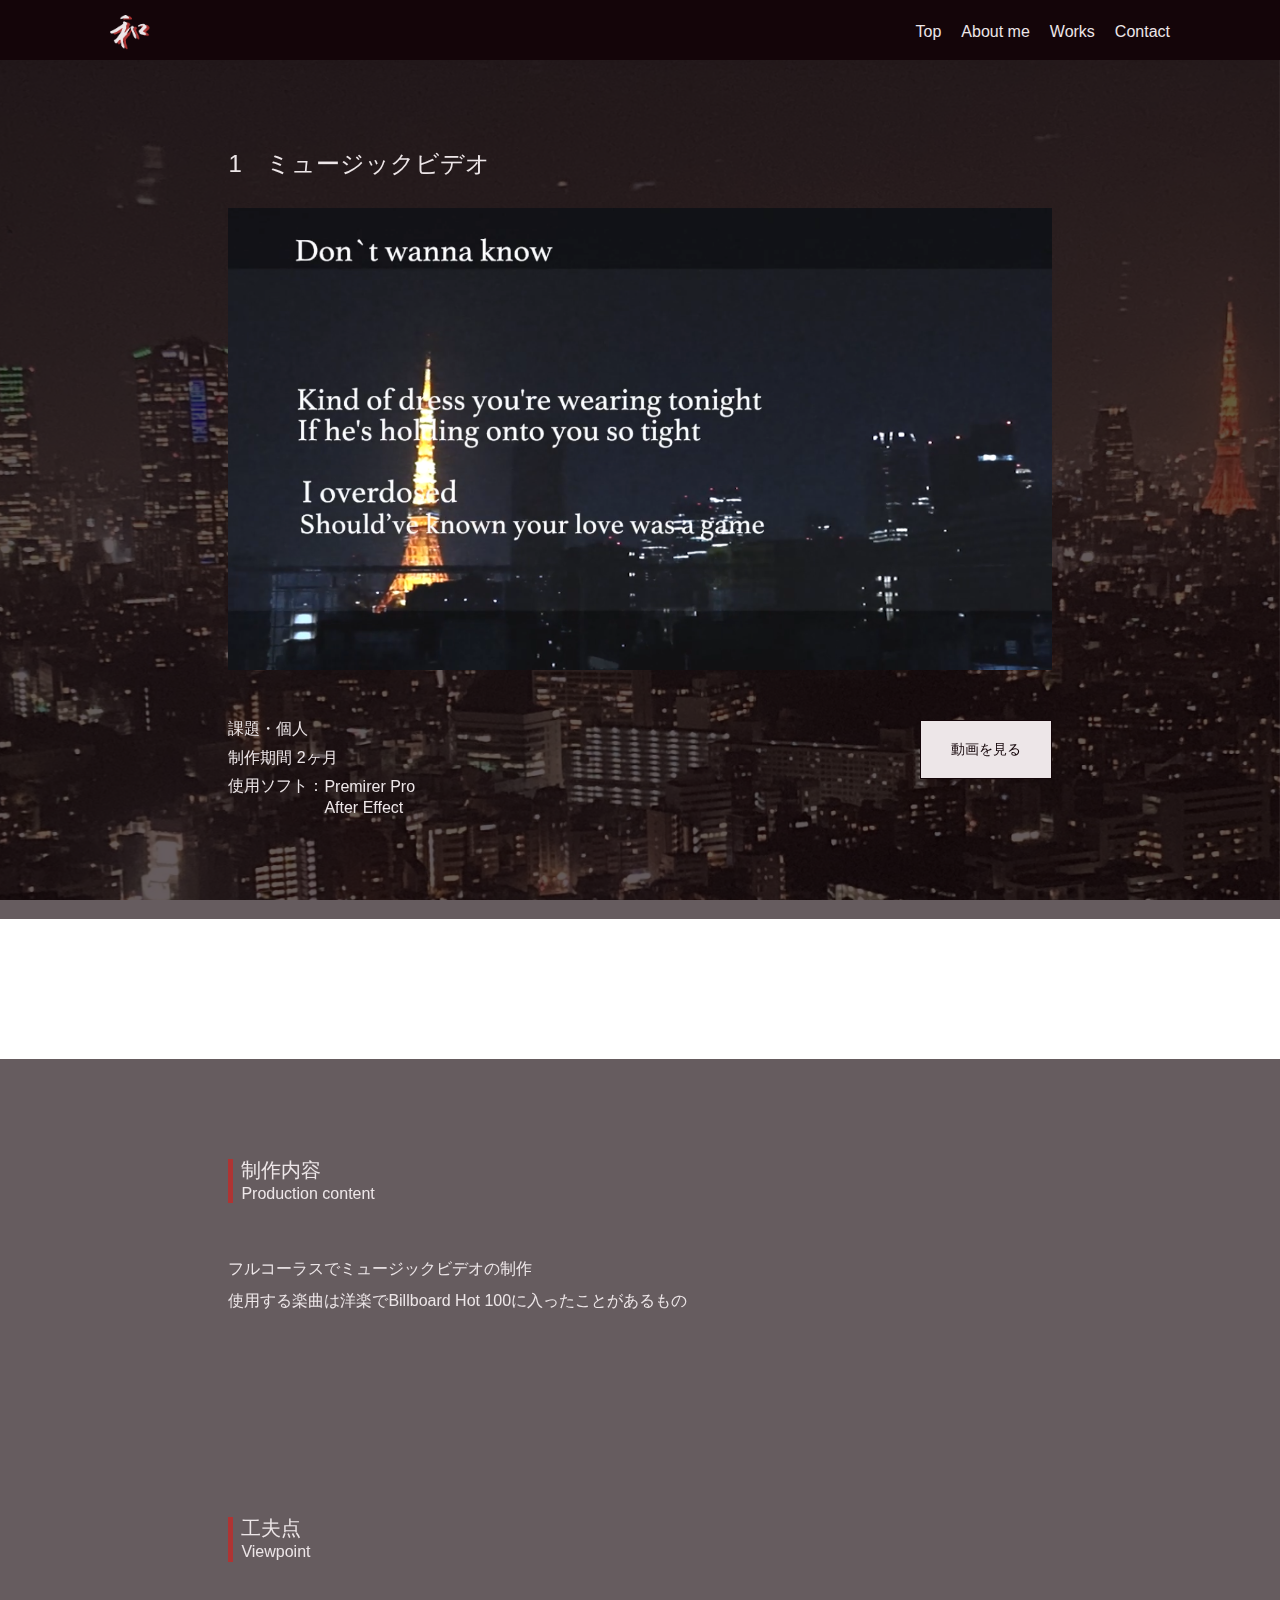
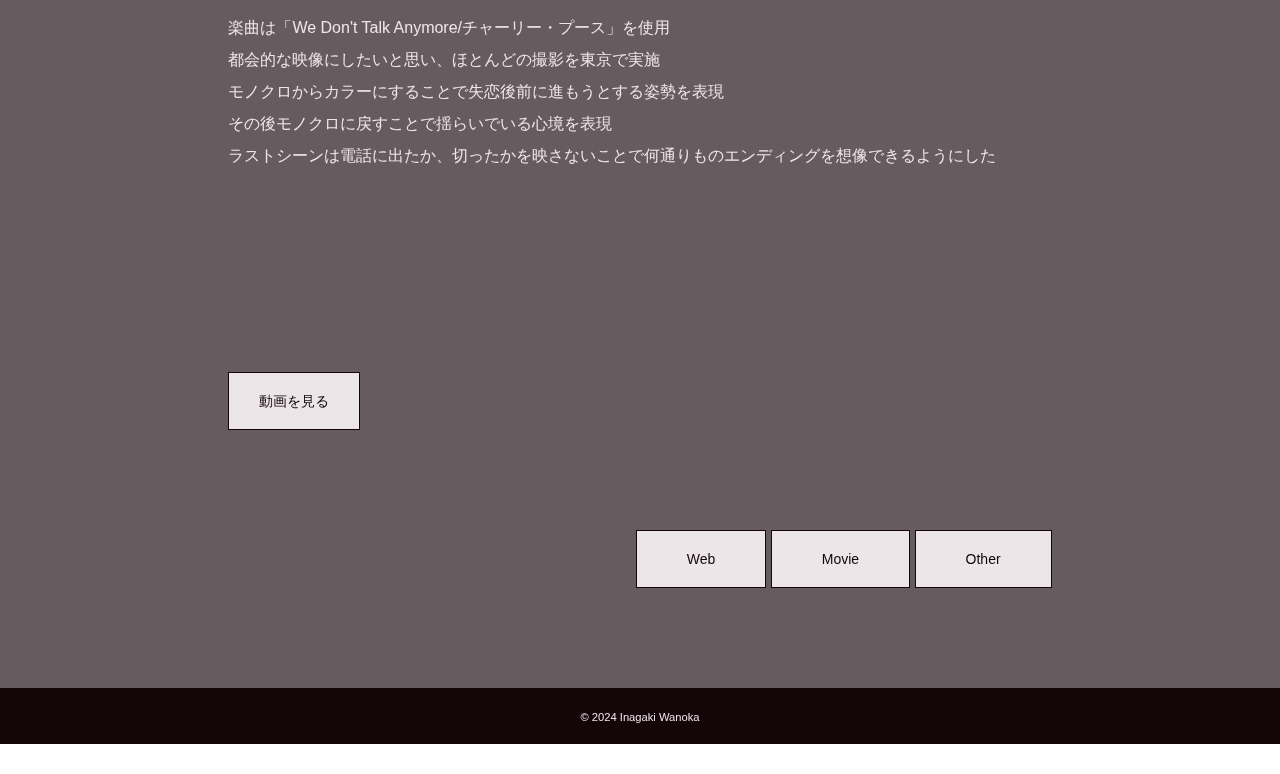
<file: works/movie/musicvideo/index.html>
<!DOCTYPE html>
<html lang="ja">
<head>
    <meta charset="UTF-8">
    <meta name="viewport" content="width=device-width, initial-scale=1.0">
    <title>ミュージックビデオ | 稲垣和乃華のポートフォリオサイト</title>

    <link rel="stylesheet" href="../../../css/reset.css">
    <link rel="stylesheet" href="../../../css/style.css">

    <link rel="preconnect" href="https://fonts.googleapis.com">
    <link rel="preconnect" href="https://fonts.gstatic.com" crossorigin>
    <link href="https://fonts.googleapis.com/css2?family=Noto+Sans+JP:wght@100..900&display=swap" rel="stylesheet">

    <meta name="robots" content="noindex">
</head>
<body>
    <div class="wrap">
        <header id="header" class="header">
            <div class="hamburger">
                <h1 class="header-logo"><a href="#"><img src="../../../images/wa.png" alt="和" width="40px"></a></h1>
                <p class="btn-gNav">
                    <span></span>
                    <span></span>
                    <span></span>
                </p>
                <nav class="gNav">
                    <ul class="header-nav">
                        <li class="header-nav-list"><a href="../../../index.html">Top</a></li>
                        <li class="header-nav-list"><a href="../../../aboutme/index.html">About me</a></li>
                        <li class="header-nav-list"><a href="../../web/index.html">Works</a></li>
                        <li class="header-nav-list"><a href="https://forms.gle/Kq9B5k45xF48gz9r6">Contact</a></li>
                    </ul><!-- /.header-nav -->
                </nav>
            </div><!-- /.hamburger -->
        </header><!-- /#header .header -->

        <div class="backgruond">
            <img class="mainvisual-pc" src="../../../images/mainvisual.png" alt="メインビジュアル">
            <img class="mainvisual-ipad" src="../../../images/mainvisual_ipad.png" alt="メインビジュアル">
            <img class="mainvisual-sp" src="../../../images/mainvisual_phone.png" alt="メインビジュアル">
        </div><!-- /.backgruond -->

        <section class="mvwork">
            <div class="mvwork-inner">
                <h2 class="mvwork-ttl">1　ミュージックビデオ</h2>
                <img class="mvwork-img" src="../../../images/work_mv.PNG" alt="ミュージックビデオ">
                <div class="mvwork-bottom">
                    <div class="mvwork-bottom-deatail">
                        <p class="mvwork-bottom-detail-txt">課題・個人</p>
                        <p class="mvwork-bottom-detail-txt">制作期間 2ヶ月</p>
                        <div class="mvwork-bottom-detail-txt-app">
                            <p class="mvwork-bottom-detail-txt-app-txt">使用ソフト：</p>
                            <p class="mvwork-bottom-detail-txt-app-txts">Premirer Pro<br>After Effect</p>
                        </div><!-- /.mvwork-bottom-detail-txt-app -->
                    </div><!-- /.mvwork-bottom-detail -->
                    <button class="mvwork-btn"><a href="https://youtu.be/YZOVkzKwqNI" target="_blank" rel="noopener noreferrer">動画を見る</a></button>
                </div><!-- /.mvwork-bottom -->
            </div><!-- /.mvwork-inner -->
        </section><!-- /.mvwork -->

        <section class="workdetail">
            <div class="workdetail-inner">
                <div class="workdetail-content">
                    <div class="workdetail-content-ttl">
                        <p class="workdetail-content-ttl-ttl">制作内容</p>
                        <p class="workdetail-content-ttl-subttl">Production content</p>
                    </div><!-- /.workdetail-content-ttl -->
                    <p class="workdetail-content-txt">フルコーラスでミュージックビデオの制作<br>使用する楽曲は洋楽でBillboard Hot 100に入ったことがあるもの</p>
                </div><!-- /.workdetail-content -->
                <div class="workdetail-content">
                    <div class="workdetail-content-ttl">
                        <p class="workdetail-content-ttl-ttl">工夫点</p>
                        <p class="workdetail-content-ttl-subttl">Viewpoint</p>
                    </div><!-- /.workdetail-content-ttl -->
                    <p class="workdetail-content-txt">楽曲は「We Don't Talk Anymore/チャーリー・プース」を使用<br>都会的な映像にしたいと思い、ほとんどの撮影を東京で実施<br>モノクロからカラーにすることで失恋後前に進もうとする姿勢を表現<br>その後モノクロに戻すことで揺らいでいる心境を表現<br>ラストシーンは電話に出たか、切ったかを映さないことで何通りものエンディングを想像できるようにした</p>
                </div><!-- /.workdetail-content -->
                <div class="workdetail-btns">
                    <button class="workdetail-btns-site"><a href="https://youtu.be/YZOVkzKwqNI" target="_blank" rel="noopener noreferrer">動画を見る</a></button>
                    <div class="workdetail-btns-return">
                            <button class="workdetail-btns-return-btn"><a href="../../web/index.html">Web</a></button>
                            <button class="workdetail-btns-return-btn"><a href="../../movie/index.html">Movie</a></button>
                            <button class="workdetail-btns-return-btn"><a href="../../other/index.html">Other</a></button>
                    </div><!-- /.workdetail-btns-return -->
                </div><!-- /.workdetail-btns -->

            </div><!-- /.workdetail-inner -->
        </section><!-- /.workdetail -->

    

        <footer class="footer">
            <p class="footer-copy"><small>&copy; 2024 Inagaki Wanoka</small></p>
        </footer><!-- /.footer -->

        <div class="yohaku"></div>

    </div><!-- /.wrap -->

    <script src="../../../js/jquery-3.7.1.min.js"></script>
    <script src="../../../js/script.js"></script>

</body>
</html>
</file>
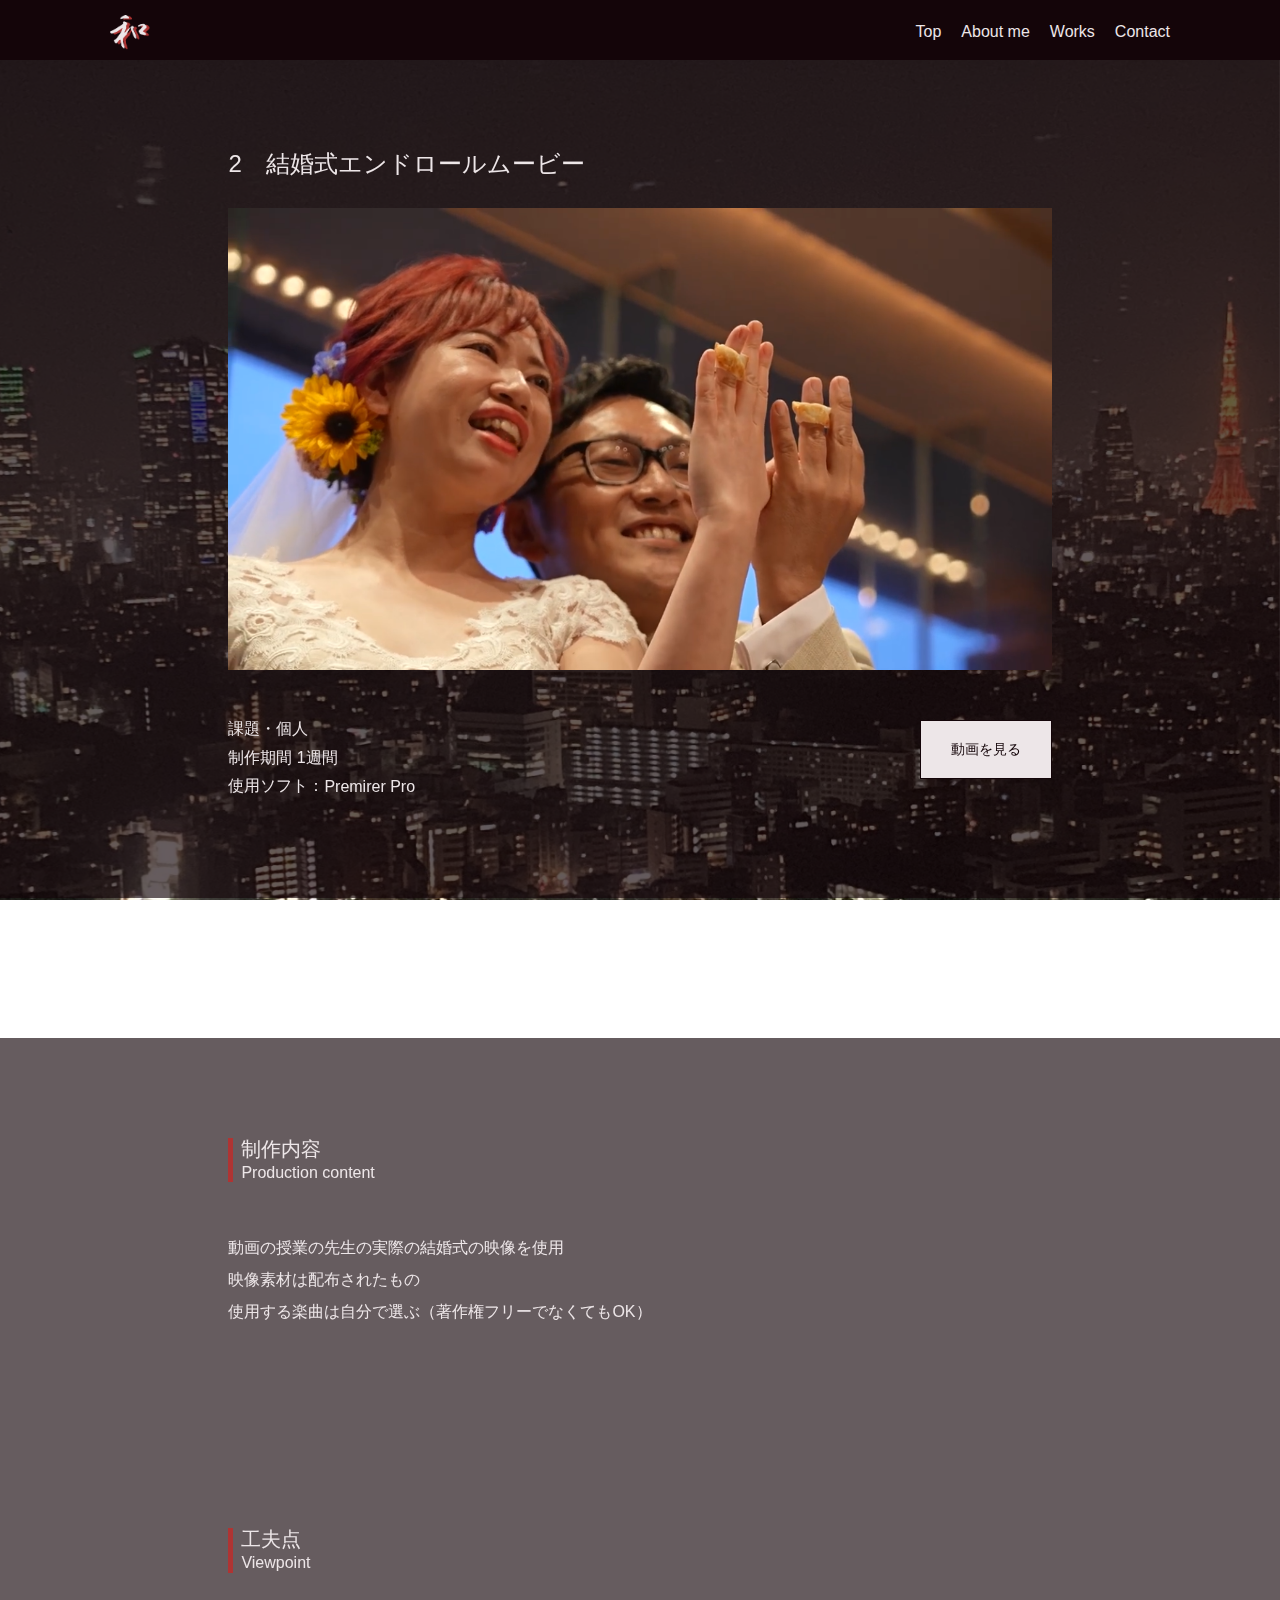
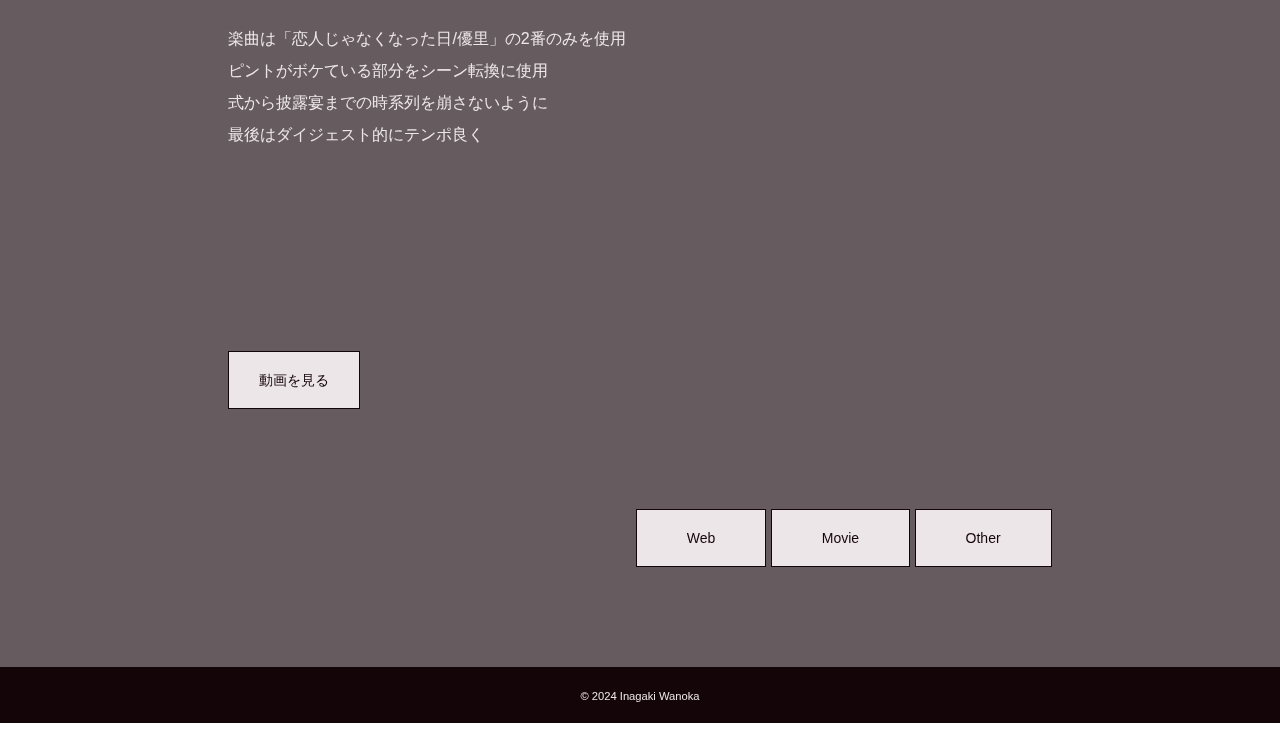
<file: works/movie/wedding/index.html>
<!DOCTYPE html>
<html lang="ja">
<head>
    <meta charset="UTF-8">
    <meta name="viewport" content="width=device-width, initial-scale=1.0">
    <title>結婚式エンドロールムービー | 稲垣和乃華のポートフォリオサイト</title>

    <link rel="stylesheet" href="../../../css/reset.css">
    <link rel="stylesheet" href="../../../css/style.css">

    <link rel="preconnect" href="https://fonts.googleapis.com">
    <link rel="preconnect" href="https://fonts.gstatic.com" crossorigin>
    <link href="https://fonts.googleapis.com/css2?family=Noto+Sans+JP:wght@100..900&display=swap" rel="stylesheet">

    <meta name="robots" content="noindex">
</head>
<body>
    <div class="wrap">
        <header id="header" class="header">
            <div class="hamburger">
                <h1 class="header-logo"><a href="#"><img src="../../../images/wa.png" alt="和" width="40px"></a></h1>
                <p class="btn-gNav">
                    <span></span>
                    <span></span>
                    <span></span>
                </p>
                <nav class="gNav">
                    <ul class="header-nav">
                        <li class="header-nav-list"><a href="../../../index.html">Top</a></li>
                        <li class="header-nav-list"><a href="../../../aboutme/index.html">About me</a></li>
                        <li class="header-nav-list"><a href="../../web/index.html">Works</a></li>
                        <li class="header-nav-list"><a href="https://forms.gle/Kq9B5k45xF48gz9r6">Contact</a></li>
                    </ul><!-- /.header-nav -->
                </nav>
            </div><!-- /.hamburger -->
        </header><!-- /#header .header -->

        <div class="backgruond">
            <img class="mainvisual-pc" src="../../../images/mainvisual.png" alt="メインビジュアル">
            <img class="mainvisual-ipad" src="../../../images/mainvisual_ipad.png" alt="メインビジュアル">
            <img class="mainvisual-sp" src="../../../images/mainvisual_phone.png" alt="メインビジュアル">
        </div><!-- /.backgruond -->

        <section class="mvwork">
            <div class="mvwork-inner">
                <h2 class="mvwork-ttl">2　結婚式エンドロールムービー</h2>
                <img class="mvwork-img" src="../../../images/work_wedding.PNG" alt="結婚式エンドロールムービー">
                <div class="mvwork-bottom">
                    <div class="mvwork-bottom-deatail">
                        <p class="mvwork-bottom-detail-txt">課題・個人</p>
                        <p class="mvwork-bottom-detail-txt">制作期間 1週間</p>
                        <div class="mvwork-bottom-detail-txt-app">
                            <p class="mvwork-bottom-detail-txt-app-txt">使用ソフト：</p>
                            <p class="mvwork-bottom-detail-txt-app-txts">Premirer Pro</p>
                        </div><!-- /.mvwork-bottom-detail-txt-app -->
                    </div><!-- /.mvwork-bottom-detail -->
                    <button class="mvwork-btn"><a href="https://youtu.be/s14ANJG88l4" target="_blank" rel="noopener noreferrer">動画を見る</a></button>
                </div><!-- /.mvwork-bottom -->
            </div><!-- /.mvwork-inner -->
        </section><!-- /.mvwork -->

        <section class="workdetail">
            <div class="workdetail-inner">
                <div class="workdetail-content">
                    <div class="workdetail-content-ttl">
                        <p class="workdetail-content-ttl-ttl">制作内容</p>
                        <p class="workdetail-content-ttl-subttl">Production content</p>
                    </div><!-- /.workdetail-content-ttl -->
                    <p class="workdetail-content-txt">動画の授業の先生の実際の結婚式の映像を使用<br>映像素材は配布されたもの<br>使用する楽曲は自分で選ぶ（著作権フリーでなくてもOK）</p>
                </div><!-- /.workdetail-content -->
                <div class="workdetail-content">
                    <div class="workdetail-content-ttl">
                        <p class="workdetail-content-ttl-ttl">工夫点</p>
                        <p class="workdetail-content-ttl-subttl">Viewpoint</p>
                    </div><!-- /.workdetail-content-ttl -->
                    <p class="workdetail-content-txt">楽曲は「恋人じゃなくなった日/優里」の2番のみを使用<br>ピントがボケている部分をシーン転換に使用<br>式から披露宴までの時系列を崩さないように<br>最後はダイジェスト的にテンポ良く</p>
                </div><!-- /.workdetail-content -->
                <div class="workdetail-btns">
                    <button class="workdetail-btns-site"><a href="https://youtu.be/s14ANJG88l4" target="_blank" rel="noopener noreferrer">動画を見る</a></button>
                    <div class="workdetail-btns-return">
                            <button class="workdetail-btns-return-btn"><a href="../../web/index.html">Web</a></button>
                            <button class="workdetail-btns-return-btn"><a href="../../movie/index.html">Movie</a></button>
                            <button class="workdetail-btns-return-btn"><a href="../../other/index.html">Other</a></button>
                    </div><!-- /.workdetail-btns-return -->
                </div><!-- /.workdetail-btns -->

            </div><!-- /.workdetail-inner -->
        </section><!-- /.workdetail -->

    

        <footer class="footer">
            <p class="footer-copy"><small>&copy; 2024 Inagaki Wanoka</small></p>
        </footer><!-- /.footer -->

        <div class="yohaku"></div>

    </div><!-- /.wrap -->

    <script src="../../../js/jquery-3.7.1.min.js"></script>
    <script src="../../../js/script.js"></script>

</body>
</html>
</file>
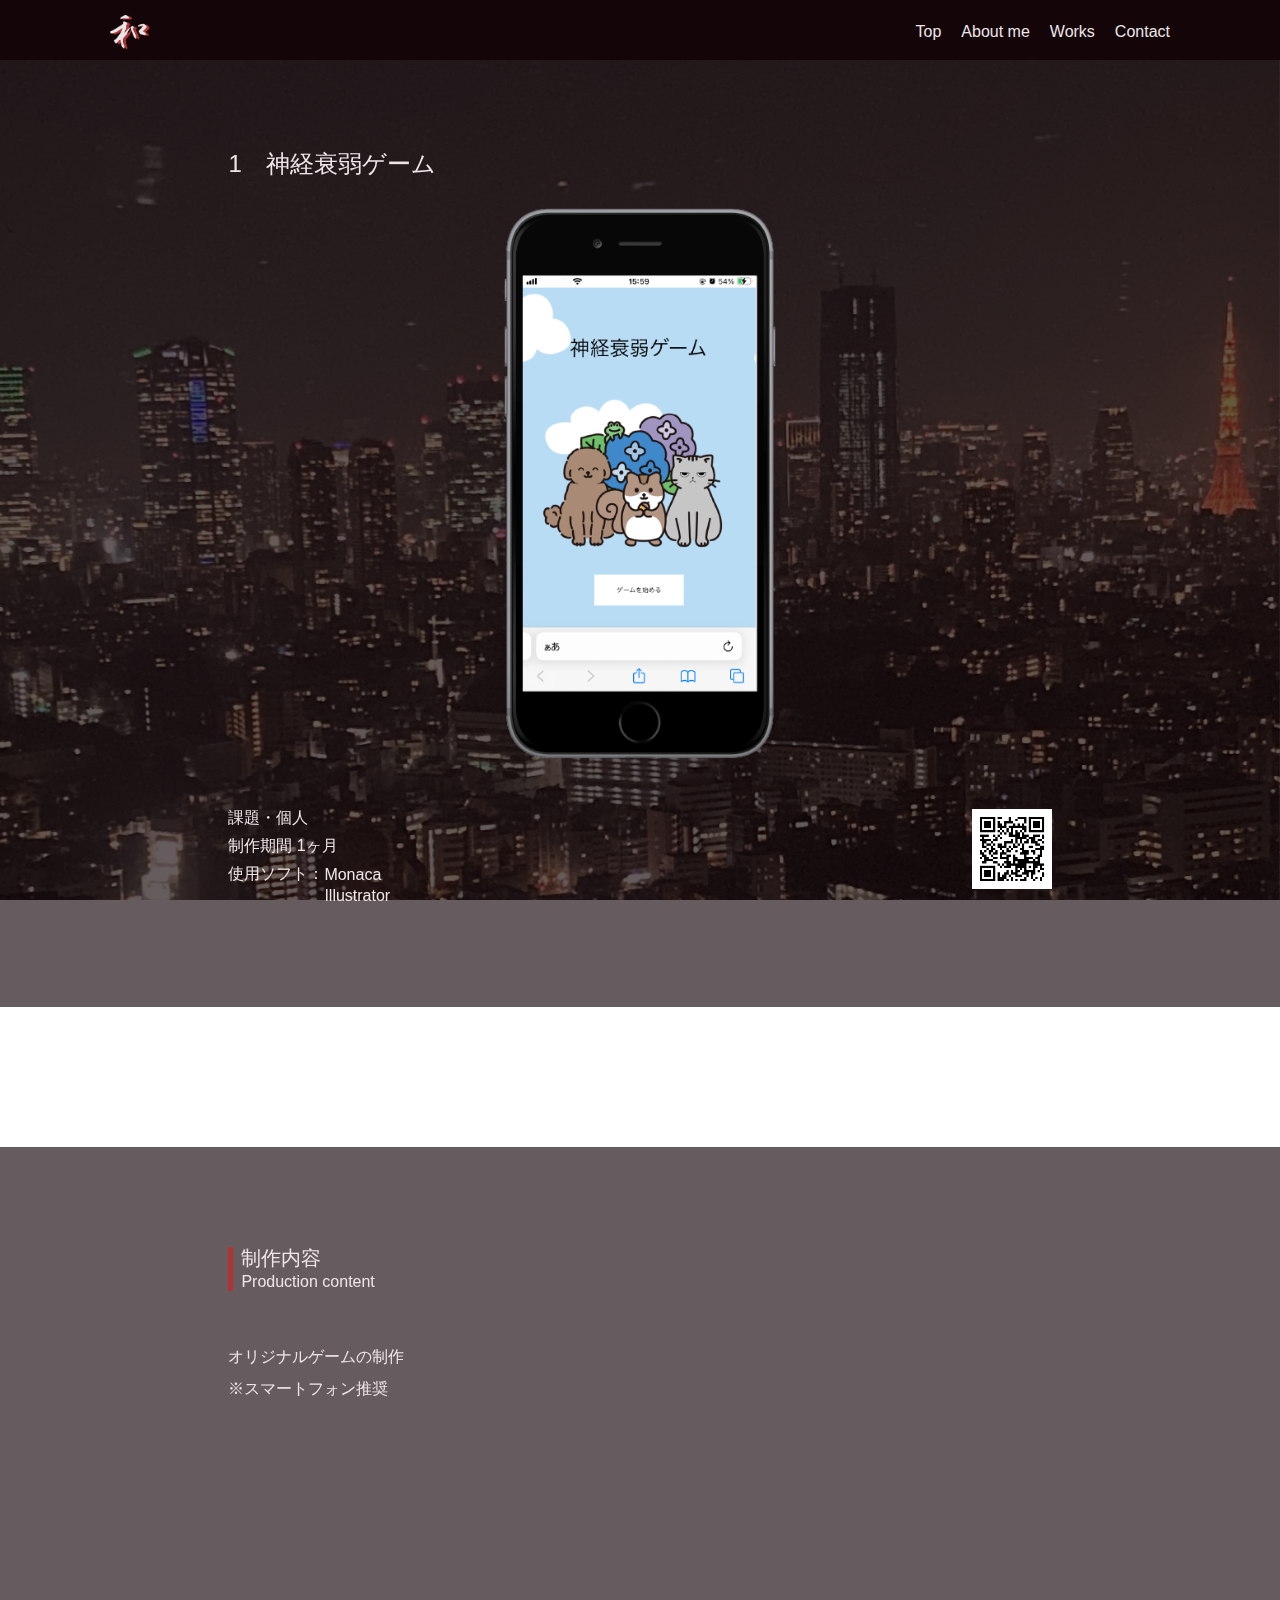
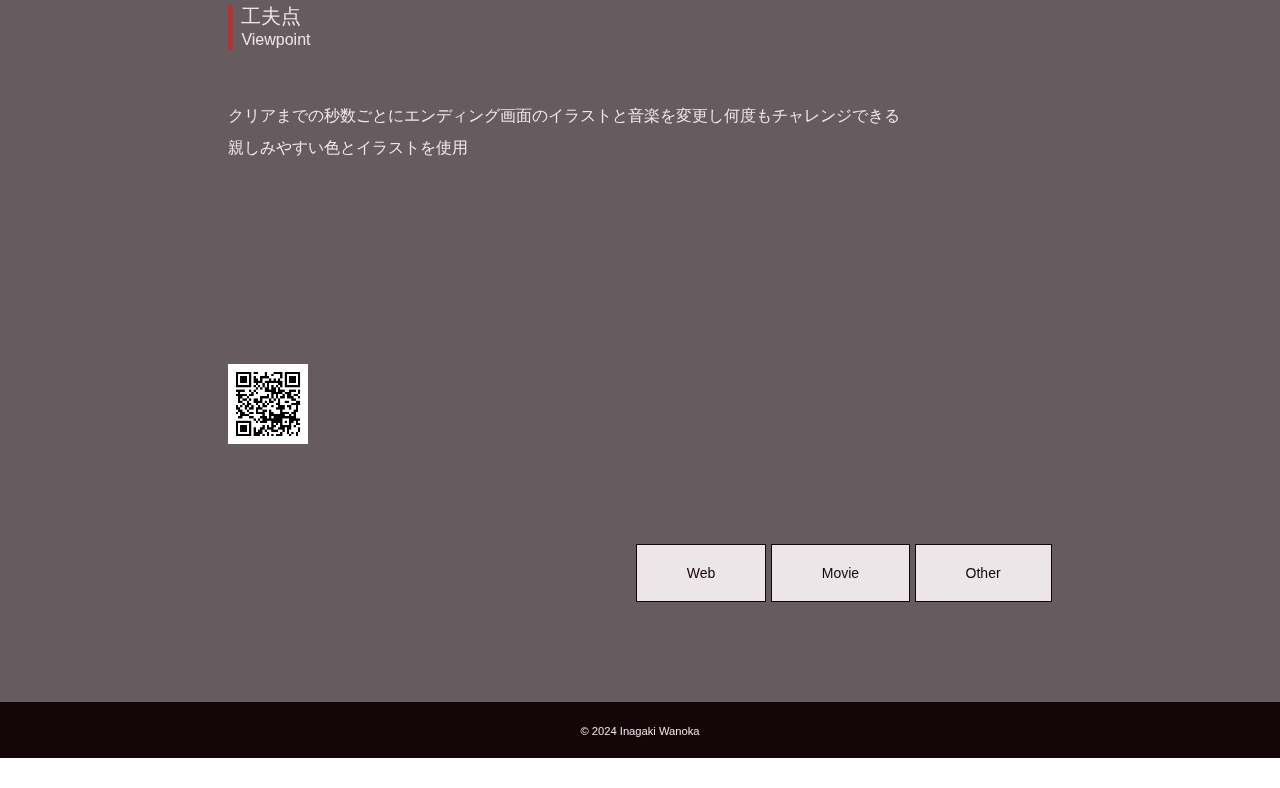
<file: works/other/memorygame/index.html>
<!DOCTYPE html>
<html lang="ja">
<head>
    <meta charset="UTF-8">
    <meta name="viewport" content="width=device-width, initial-scale=1.0">
    <title>神経衰弱ゲーム | 稲垣和乃華のポートフォリオサイト</title>

    <link rel="stylesheet" href="../../../css/reset.css">
    <link rel="stylesheet" href="../../../css/style.css">

    <link rel="preconnect" href="https://fonts.googleapis.com">
    <link rel="preconnect" href="https://fonts.gstatic.com" crossorigin>
    <link href="https://fonts.googleapis.com/css2?family=Noto+Sans+JP:wght@100..900&display=swap" rel="stylesheet">

    <meta name="robots" content="noindex">
</head>
<body>
    <div class="wrap">
        <header id="header" class="header">
            <div class="hamburger">
                <h1 class="header-logo"><a href="#"><img src="../../../images/wa.png" alt="和" width="40px"></a></h1>
                <p class="btn-gNav">
                    <span></span>
                    <span></span>
                    <span></span>
                </p>
                <nav class="gNav">
                    <ul class="header-nav">
                        <li class="header-nav-list"><a href="../../../index.html">Top</a></li>
                        <li class="header-nav-list"><a href="../../../aboutme/index.html">About me</a></li>
                        <li class="header-nav-list"><a href="../../web/index.html">Works</a></li>
                        <li class="header-nav-list"><a href="https://forms.gle/Kq9B5k45xF48gz9r6">Contact</a></li>
                    </ul><!-- /.header-nav -->
                </nav>
            </div><!-- /.hamburger -->
        </header><!-- /#header .header -->

        <div class="backgruond">
            <img class="mainvisual-pc" src="../../../images/mainvisual.png" alt="メインビジュアル">
            <img class="mainvisual-ipad" src="../../../images/mainvisual_ipad.png" alt="メインビジュアル">
            <img class="mainvisual-sp" src="../../../images/mainvisual_phone.png" alt="メインビジュアル">
        </div><!-- /.backgruond -->

        <section class="mvwork">
            <div class="mvwork-inner">
                <h2 class="mvwork-ttl">1　神経衰弱ゲーム</h2>
                <img class="mvwork-img" src="../../../images/work_memorygame.png" alt="syasinn">
                <div class="mvwork-bottom">
                    <div class="mvwork-bottom-deatail">
                        <p class="mvwork-bottom-detail-txt">課題・個人</p>
                        <p class="mvwork-bottom-detail-txt">制作期間 1ヶ月</p>
                        <div class="mvwork-bottom-detail-txt-app">
                            <p class="mvwork-bottom-detail-txt-app-txt">使用ソフト：</p>
                            <p class="mvwork-bottom-detail-txt-app-txts">Monaca<br>Illustrator</p>
                        </div><!-- /.mvwork-bottom-detail-txt-app -->
                    </div><!-- /.mvwork-bottom-detail -->
                    <img class="mvwork-bottom-memorygame" src="../../../images/memory_game_qr.png" alt="神経衰弱ゲームQRコード">
                </div><!-- /.mvwork-bottom -->
            </div><!-- /.mvwork-inner -->
        </section><!-- /.mvwork -->

        <section class="workdetail">
            <div class="workdetail-inner">
                <div class="workdetail-content">
                    <div class="workdetail-content-ttl">
                        <p class="workdetail-content-ttl-ttl">制作内容</p>
                        <p class="workdetail-content-ttl-subttl">Production content</p>
                    </div><!-- /.workdetail-content-ttl -->
                    <p class="workdetail-content-txt">オリジナルゲームの制作<br>※スマートフォン推奨</p>
                </div><!-- /.workdetail-content -->
                <div class="workdetail-content">
                    <div class="workdetail-content-ttl">
                        <p class="workdetail-content-ttl-ttl">工夫点</p>
                        <p class="workdetail-content-ttl-subttl">Viewpoint</p>
                    </div><!-- /.workdetail-content-ttl -->
                    <p class="workdetail-content-txt">クリアまでの秒数ごとにエンディング画面のイラストと音楽を変更し何度もチャレンジできる<br>親しみやすい色とイラストを使用</p>
                </div><!-- /.workdetail-content -->
                <div class="workdetail-btns">
                    <img class="mvwork-bottom-memorygame" src="../../../images/memory_game_qr.png" alt="神経衰弱ゲームQRコード">
                    <div class="workdetail-btns-return">
                            <button class="workdetail-btns-return-btn"><a href="../../web/index.html">Web</a></button>
                            <button class="workdetail-btns-return-btn"><a href="../../movie/index.html">Movie</a></button>
                            <button class="workdetail-btns-return-btn"><a href="../../other/index.html">Other</a></button>
                    </div><!-- /.workdetail-btns-return -->
                </div><!-- /.workdetail-btns -->

            </div><!-- /.workdetail-inner -->
        </section><!-- /.workdetail -->

    

        <footer class="footer">
            <p class="footer-copy"><small>&copy; 2024 Inagaki Wanoka</small></p>
        </footer><!-- /.footer -->

        <div class="yohaku"></div>

    </div><!-- /.wrap -->

    <script src="../../../js/jquery-3.7.1.min.js"></script>
    <script src="../../../js/script.js"></script>

</body>
</html>
</file>
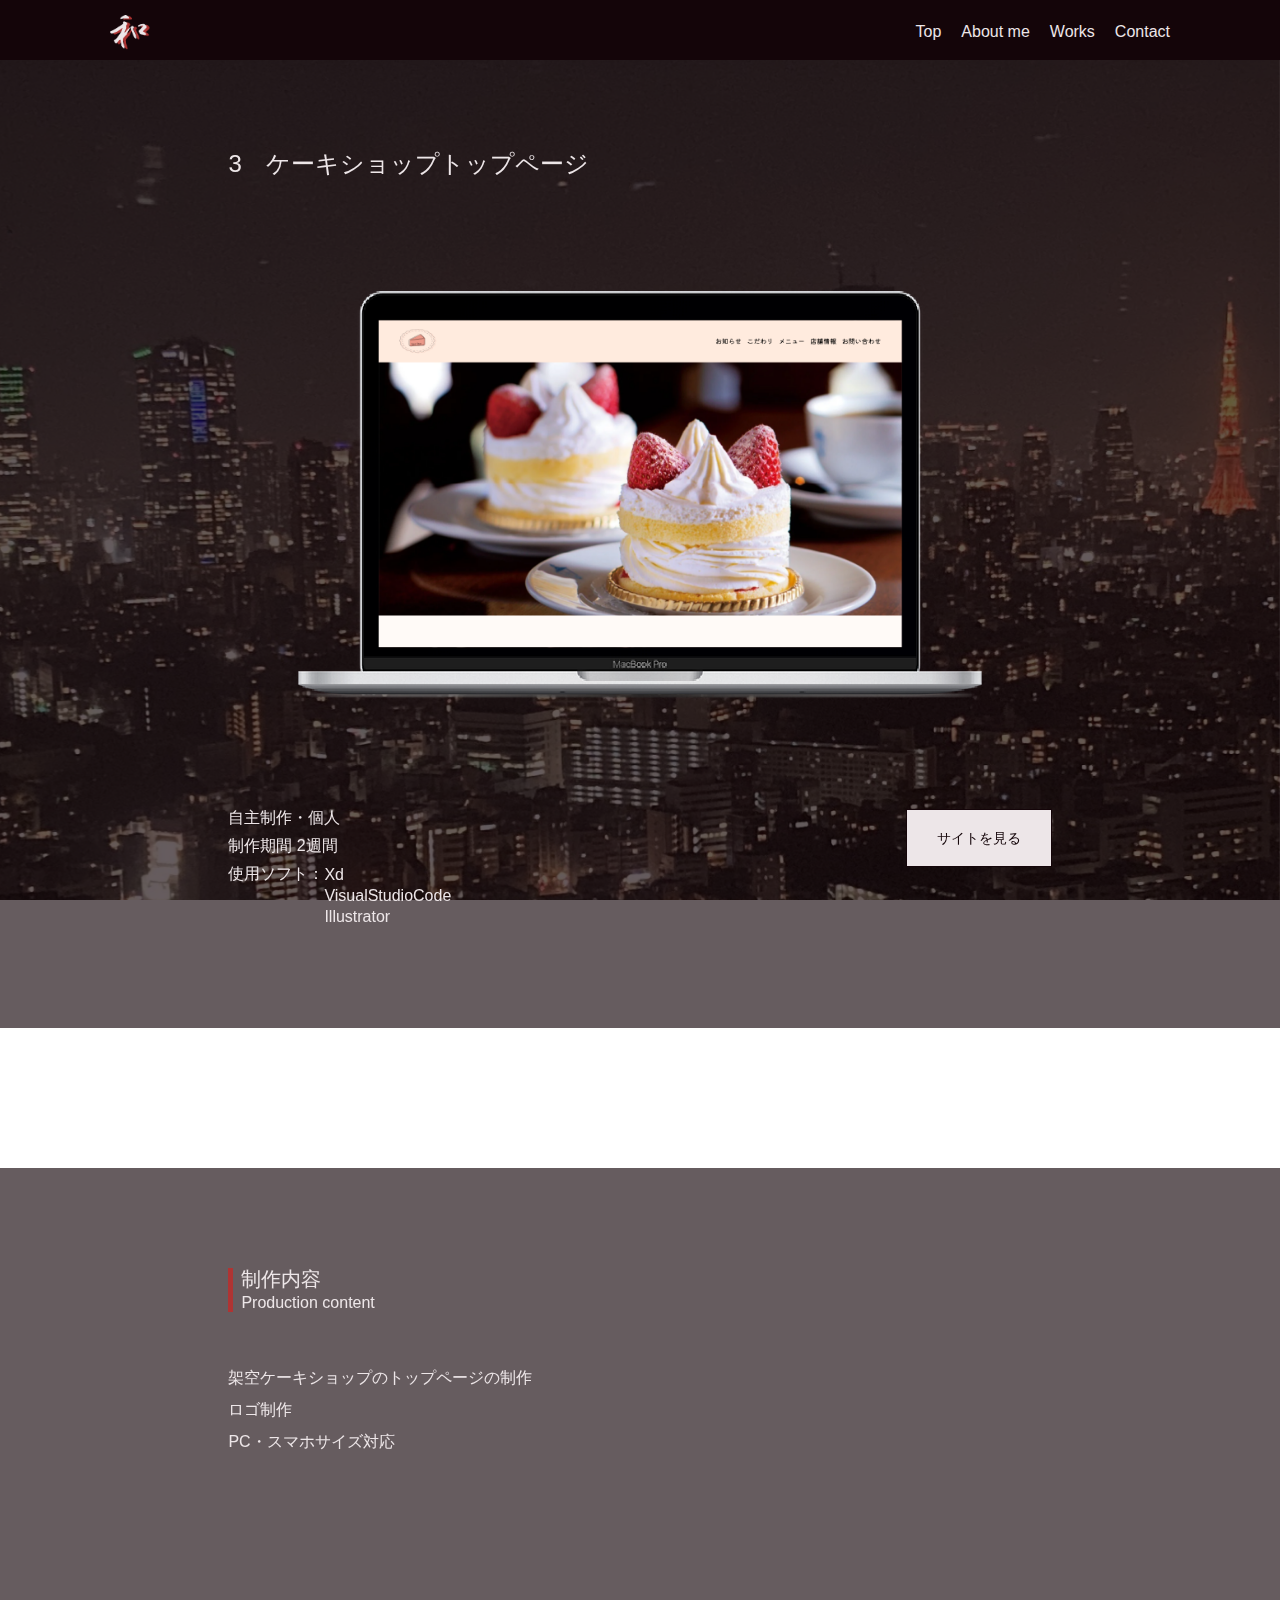
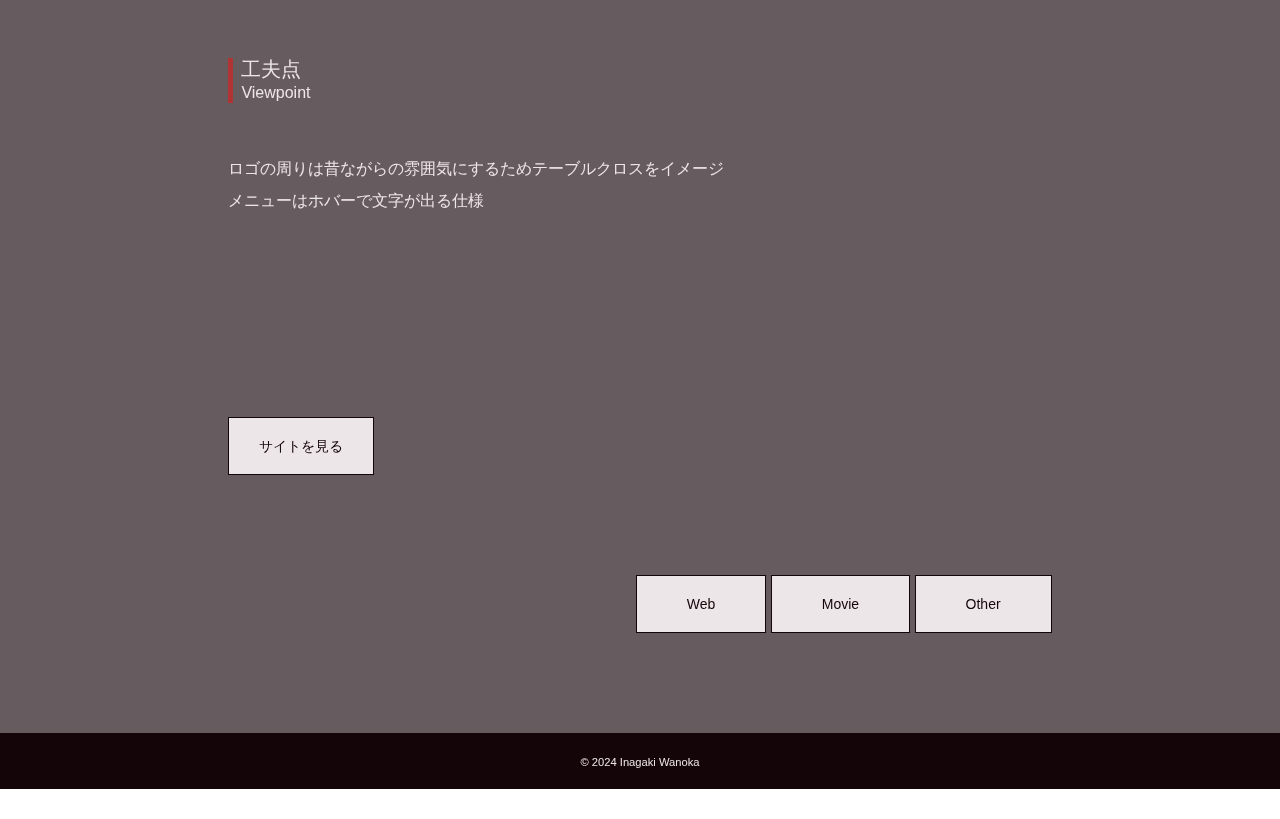
<file: works/web/cakeshop/index.html>
<!DOCTYPE html>
<html lang="ja">
<head>
    <meta charset="UTF-8">
    <meta name="viewport" content="width=device-width, initial-scale=1.0">
    <title>ケーキショップ | 稲垣和乃華のポートフォリオサイト</title>

    <link rel="stylesheet" href="../../../css/reset.css">
    <link rel="stylesheet" href="../../../css/style.css">

    <link rel="preconnect" href="https://fonts.googleapis.com">
    <link rel="preconnect" href="https://fonts.gstatic.com" crossorigin>
    <link href="https://fonts.googleapis.com/css2?family=Noto+Sans+JP:wght@100..900&display=swap" rel="stylesheet">

    <meta name="robots" content="noindex">
</head>
<body>
    <div class="wrap">
        <header id="header" class="header">
            <div class="hamburger">
                <h1 class="header-logo"><a href="#"><img src="../../../images/wa.png" alt="和" width="40px"></a></h1>
                <p class="btn-gNav">
                    <span></span>
                    <span></span>
                    <span></span>
                </p>
                <nav class="gNav">
                    <ul class="header-nav">
                        <li class="header-nav-list"><a href="../../../index.html">Top</a></li>
                        <li class="header-nav-list"><a href="../../../aboutme/index.html">About me</a></li>
                        <li class="header-nav-list"><a href="../../web/index.html">Works</a></li>
                        <li class="header-nav-list"><a href="https://forms.gle/Kq9B5k45xF48gz9r6">Contact</a></li>
                    </ul><!-- /.header-nav -->
                </nav>
            </div><!-- /.hamburger -->
        </header><!-- /#header .header -->

        <div class="backgruond">
            <img class="mainvisual-pc" src="../../../images/mainvisual.png" alt="メインビジュアル">
            <img class="mainvisual-ipad" src="../../../images/mainvisual_ipad.png" alt="メインビジュアル">
            <img class="mainvisual-sp" src="../../../images/mainvisual_phone.png" alt="メインビジュアル">
        </div><!-- /.backgruond -->

        <section class="mvwork">
            <div class="mvwork-inner">
                <h2 class="mvwork-ttl">3　ケーキショップトップページ</h2>
                <img class="mvwork-img" src="../../../images/work_cakeshop.png" alt="ケーキショップ">
                <div class="mvwork-bottom">
                    <div class="mvwork-bottom-deatail">
                        <p class="mvwork-bottom-detail-txt">自主制作・個人</p>
                        <p class="mvwork-bottom-detail-txt">制作期間 2週間</p>
                        <div class="mvwork-bottom-detail-txt-app">
                            <p class="mvwork-bottom-detail-txt-app-txt">使用ソフト：</p>
                            <p class="mvwork-bottom-detail-txt-app-txts">Xd<br>VisualStudioCode<br>Illustrator</p>
                        </div><!-- /.mvwork-bottom-detail-txt-app -->
                    </div><!-- /.mvwork-bottom-detail -->
                    <button class="mvwork-btn"><a href="http://ioo4.whitesnow.jp/cakeshop/" target="_blank" rel="noopener noreferrer">サイトを見る</a></button>
                </div><!-- /.mvwork-bottom -->
            </div><!-- /.mvwork-inner -->
        </section><!-- /.mvwork -->

        <section class="workdetail">
            <div class="workdetail-inner">
                <div class="workdetail-content">
                    <div class="workdetail-content-ttl">
                        <p class="workdetail-content-ttl-ttl">制作内容</p>
                        <p class="workdetail-content-ttl-subttl">Production content</p>
                    </div><!-- /.workdetail-content-ttl -->
                    <p class="workdetail-content-txt">架空ケーキショップのトップページの制作<br>ロゴ制作<br>PC・スマホサイズ対応</p>
                </div><!-- /.workdetail-content -->
                <div class="workdetail-content">
                    <div class="workdetail-content-ttl">
                        <p class="workdetail-content-ttl-ttl">工夫点</p>
                        <p class="workdetail-content-ttl-subttl">Viewpoint</p>
                    </div><!-- /.workdetail-content-ttl -->
                    <p class="workdetail-content-txt">ロゴの周りは昔ながらの雰囲気にするためテーブルクロスをイメージ<br>メニューはホバーで文字が出る仕様</p>
                </div><!-- /.workdetail-content -->
                <div class="workdetail-btns">
                    <button class="workdetail-btns-site"><a href="http://ioo4.whitesnow.jp/cakeshop/" target="_blank" rel="noopener noreferrer">サイトを見る</a></button>
                    <div class="workdetail-btns-return">
                            <button class="workdetail-btns-return-btn"><a href="../../web/index.html">Web</a></button>
                            <button class="workdetail-btns-return-btn"><a href="../../movie/index.html">Movie</a></button>
                            <button class="workdetail-btns-return-btn"><a href="../../other/index.html">Other</a></button>
                    </div><!-- /.workdetail-btns-return -->
                </div><!-- /.workdetail-btns -->

            </div><!-- /.workdetail-inner -->
        </section><!-- /.workdetail -->

    

        <footer class="footer">
            <p class="footer-copy"><small>&copy; 2024 Inagaki Wanoka</small></p>
        </footer><!-- /.footer -->

        <div class="yohaku"></div>

    </div><!-- /.wrap -->

    <script src="../../../js/jquery-3.7.1.min.js"></script>
    <script src="../../../js/script.js"></script>

</body>
</html>
</file>
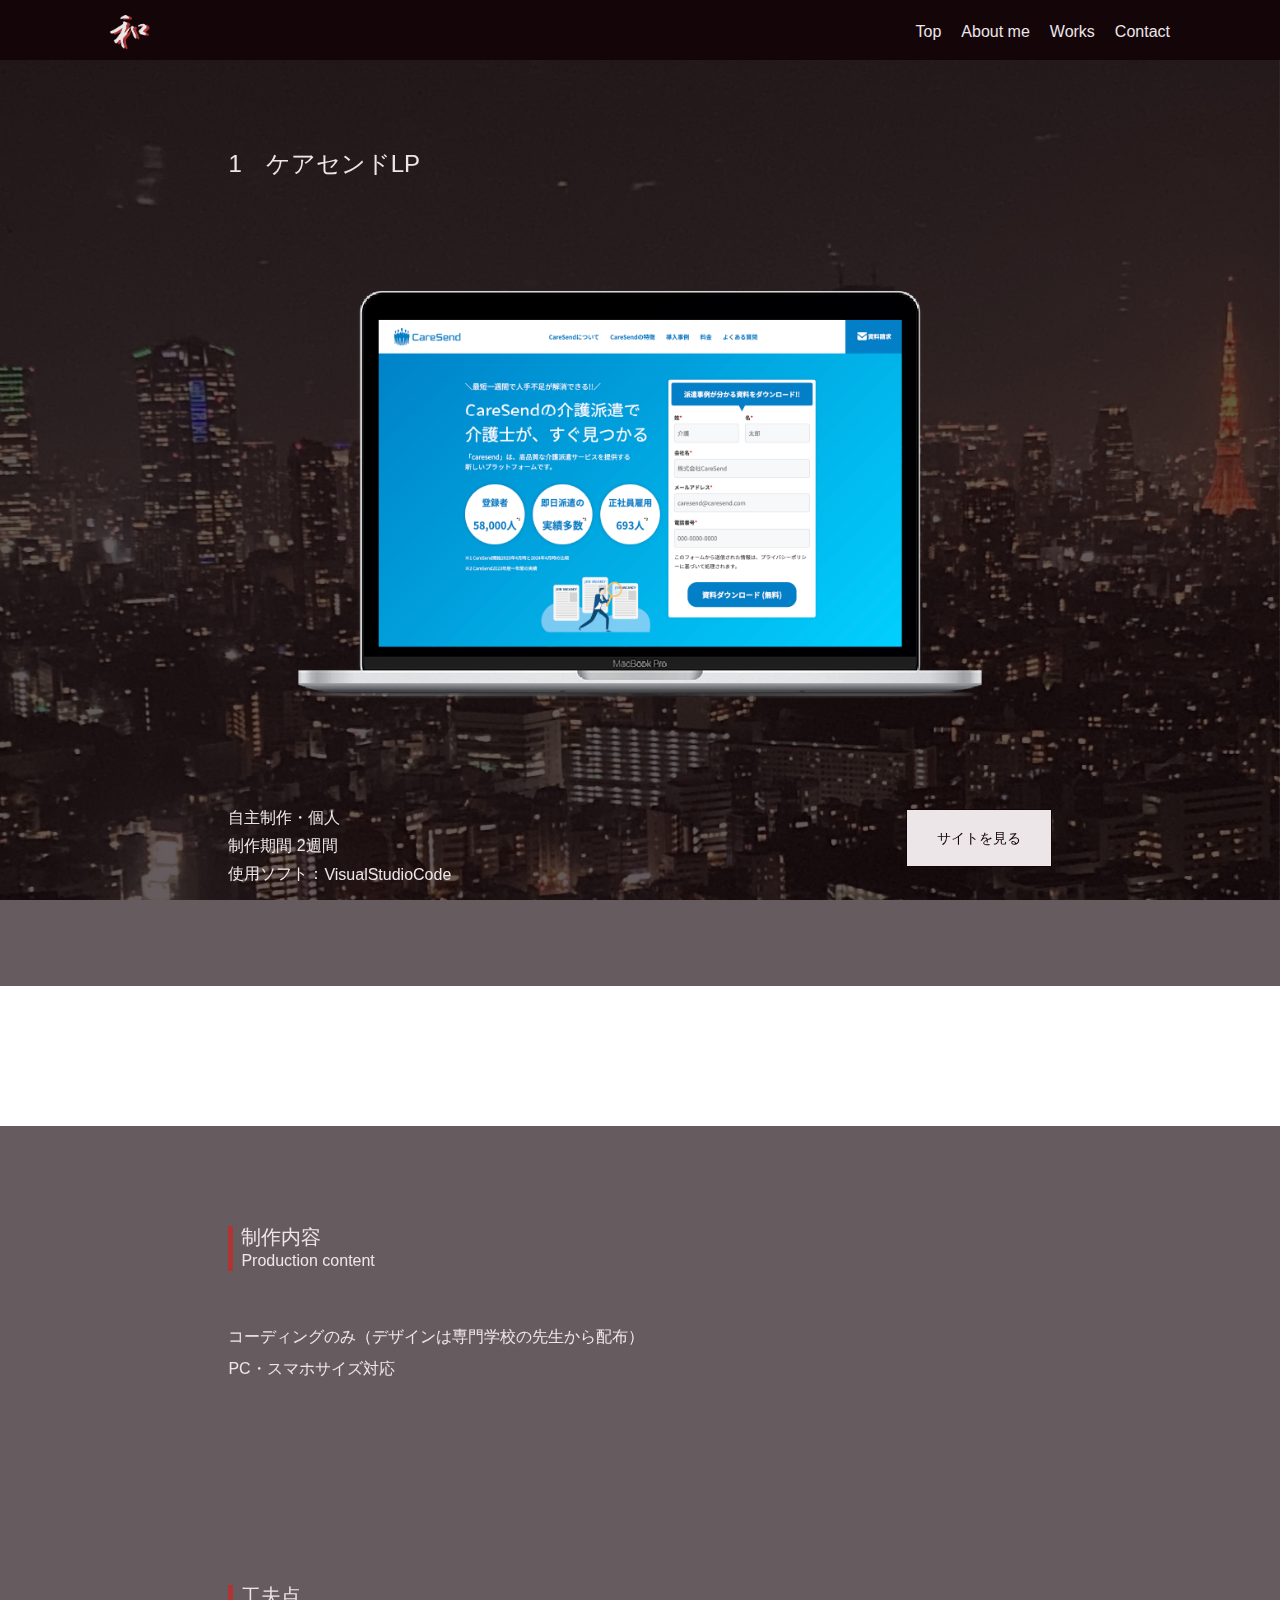
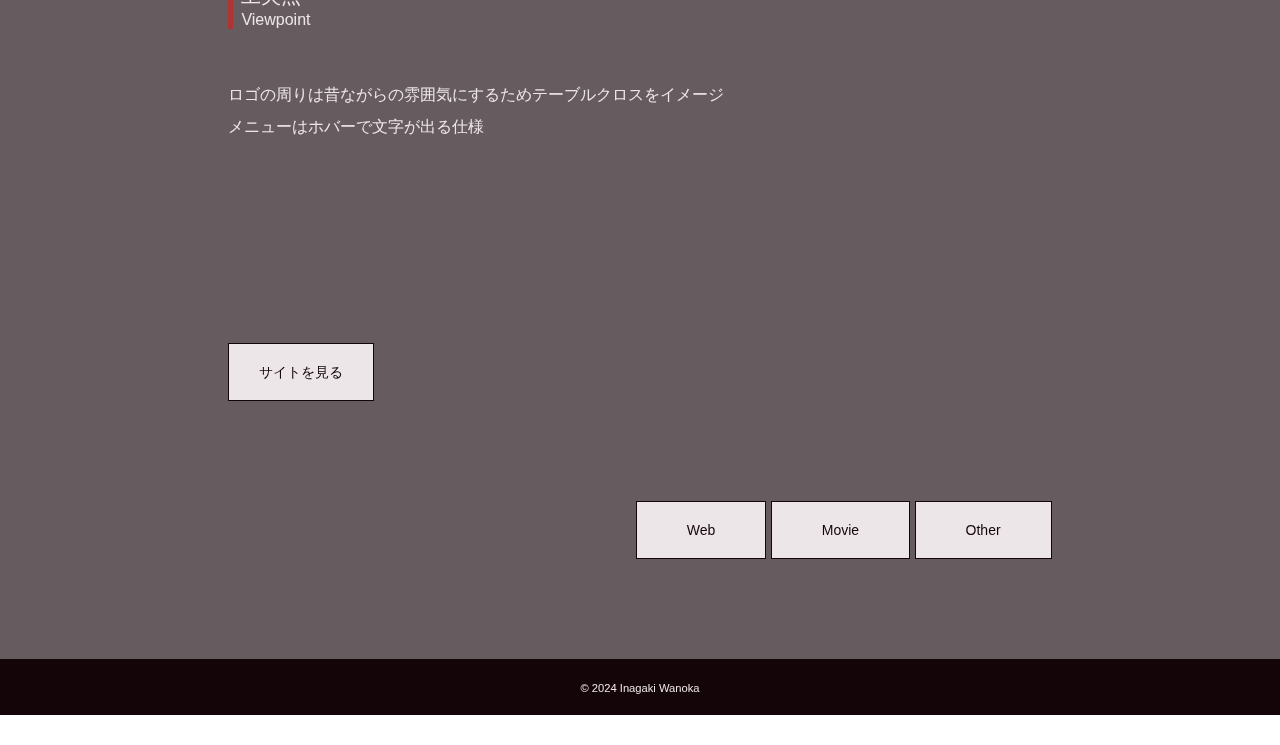
<file: works/web/caresend/index.html>
<!DOCTYPE html>
<html lang="ja">
<head>
    <meta charset="UTF-8">
    <meta name="viewport" content="width=device-width, initial-scale=1.0">
    <title>ケアセンド | 稲垣和乃華のポートフォリオサイト</title>

    <link rel="stylesheet" href="../../../css/reset.css">
    <link rel="stylesheet" href="../../../css/style.css">

    <link rel="preconnect" href="https://fonts.googleapis.com">
    <link rel="preconnect" href="https://fonts.gstatic.com" crossorigin>
    <link href="https://fonts.googleapis.com/css2?family=Noto+Sans+JP:wght@100..900&display=swap" rel="stylesheet">

    <meta name="robots" content="noindex">
</head>
<body>
    <div class="wrap">
        <header id="header" class="header">
            <div class="hamburger">
                <h1 class="header-logo"><a href="#"><img src="../../../images/wa.png" alt="和" width="40px"></a></h1>
                <p class="btn-gNav">
                    <span></span>
                    <span></span>
                    <span></span>
                </p>
                <nav class="gNav">
                    <ul class="header-nav">
                        <li class="header-nav-list"><a href="../../../index.html">Top</a></li>
                        <li class="header-nav-list"><a href="../../../aboutme/index.html">About me</a></li>
                        <li class="header-nav-list"><a href="../../web/index.html">Works</a></li>
                        <li class="header-nav-list"><a href="https://forms.gle/Kq9B5k45xF48gz9r6">Contact</a></li>
                    </ul><!-- /.header-nav -->
                </nav>
            </div><!-- /.hamburger -->
        </header><!-- /#header .header -->

        <div class="backgruond">
            <img class="mainvisual-pc" src="../../../images/mainvisual.png" alt="メインビジュアル">
            <img class="mainvisual-ipad" src="../../../images/mainvisual_ipad.png" alt="メインビジュアル">
            <img class="mainvisual-sp" src="../../../images/mainvisual_phone.png" alt="メインビジュアル">
        </div><!-- /.backgruond -->

        <section class="mvwork">
            <div class="mvwork-inner">
                <h2 class="mvwork-ttl">1　ケアセンドLP</h2>
                <img class="mvwork-img" src="../../../images/work_caresend.png" alt="ケアセンド">
                <div class="mvwork-bottom">
                    <div class="mvwork-bottom-deatail">
                        <p class="mvwork-bottom-detail-txt">自主制作・個人</p>
                        <p class="mvwork-bottom-detail-txt">制作期間 2週間</p>
                        <div class="mvwork-bottom-detail-txt-app">
                            <p class="mvwork-bottom-detail-txt-app-txt">使用ソフト：</p>
                            <p class="mvwork-bottom-detail-txt-app-txts">VisualStudioCode</p>
                        </div><!-- /.mvwork-bottom-detail-txt-app -->
                    </div><!-- /.mvwork-bottom-detail -->
                    <button class="mvwork-btn"><a href="http://ioo4.whitesnow.jp/caresend/" target="_blank" rel="noopener noreferrer">サイトを見る</a></button>
                </div><!-- /.mvwork-bottom -->
            </div><!-- /.mvwork-inner -->
        </section><!-- /.mvwork -->

        <section class="workdetail">
            <div class="workdetail-inner">
                <div class="workdetail-content">
                    <div class="workdetail-content-ttl">
                        <p class="workdetail-content-ttl-ttl">制作内容</p>
                        <p class="workdetail-content-ttl-subttl">Production content</p>
                    </div><!-- /.workdetail-content-ttl -->
                    <p class="workdetail-content-txt">コーディングのみ（デザインは専門学校の先生から配布）<br>PC・スマホサイズ対応</p>
                </div><!-- /.workdetail-content -->
                <div class="workdetail-content">
                    <div class="workdetail-content-ttl">
                        <p class="workdetail-content-ttl-ttl">工夫点</p>
                        <p class="workdetail-content-ttl-subttl">Viewpoint</p>
                    </div><!-- /.workdetail-content-ttl -->
                    <p class="workdetail-content-txt">ロゴの周りは昔ながらの雰囲気にするためテーブルクロスをイメージ<br>メニューはホバーで文字が出る仕様</p>
                </div><!-- /.workdetail-content -->
                <div class="workdetail-btns">
                    <button class="workdetail-btns-site"><a href="http://ioo4.whitesnow.jp/caresend/" target="_blank" rel="noopener noreferrer">サイトを見る</a></button>
                    <div class="workdetail-btns-return">
                            <button class="workdetail-btns-return-btn"><a href="../../web/index.html">Web</a></button>
                            <button class="workdetail-btns-return-btn"><a href="../../movie/index.html">Movie</a></button>
                            <button class="workdetail-btns-return-btn"><a href="../../other/index.html">Other</a></button>
                    </div><!-- /.workdetail-btns-return -->
                </div><!-- /.workdetail-btns -->

            </div><!-- /.workdetail-inner -->
        </section><!-- /.workdetail -->

    

        <footer class="footer">
            <p class="footer-copy"><small>&copy; 2024 Inagaki Wanoka</small></p>
        </footer><!-- /.footer -->

        <div class="yohaku"></div>

    </div><!-- /.wrap -->

    <script src="../../../js/jquery-3.7.1.min.js"></script>
    <script src="../../../js/script.js"></script>

</body>
</html>
</file>
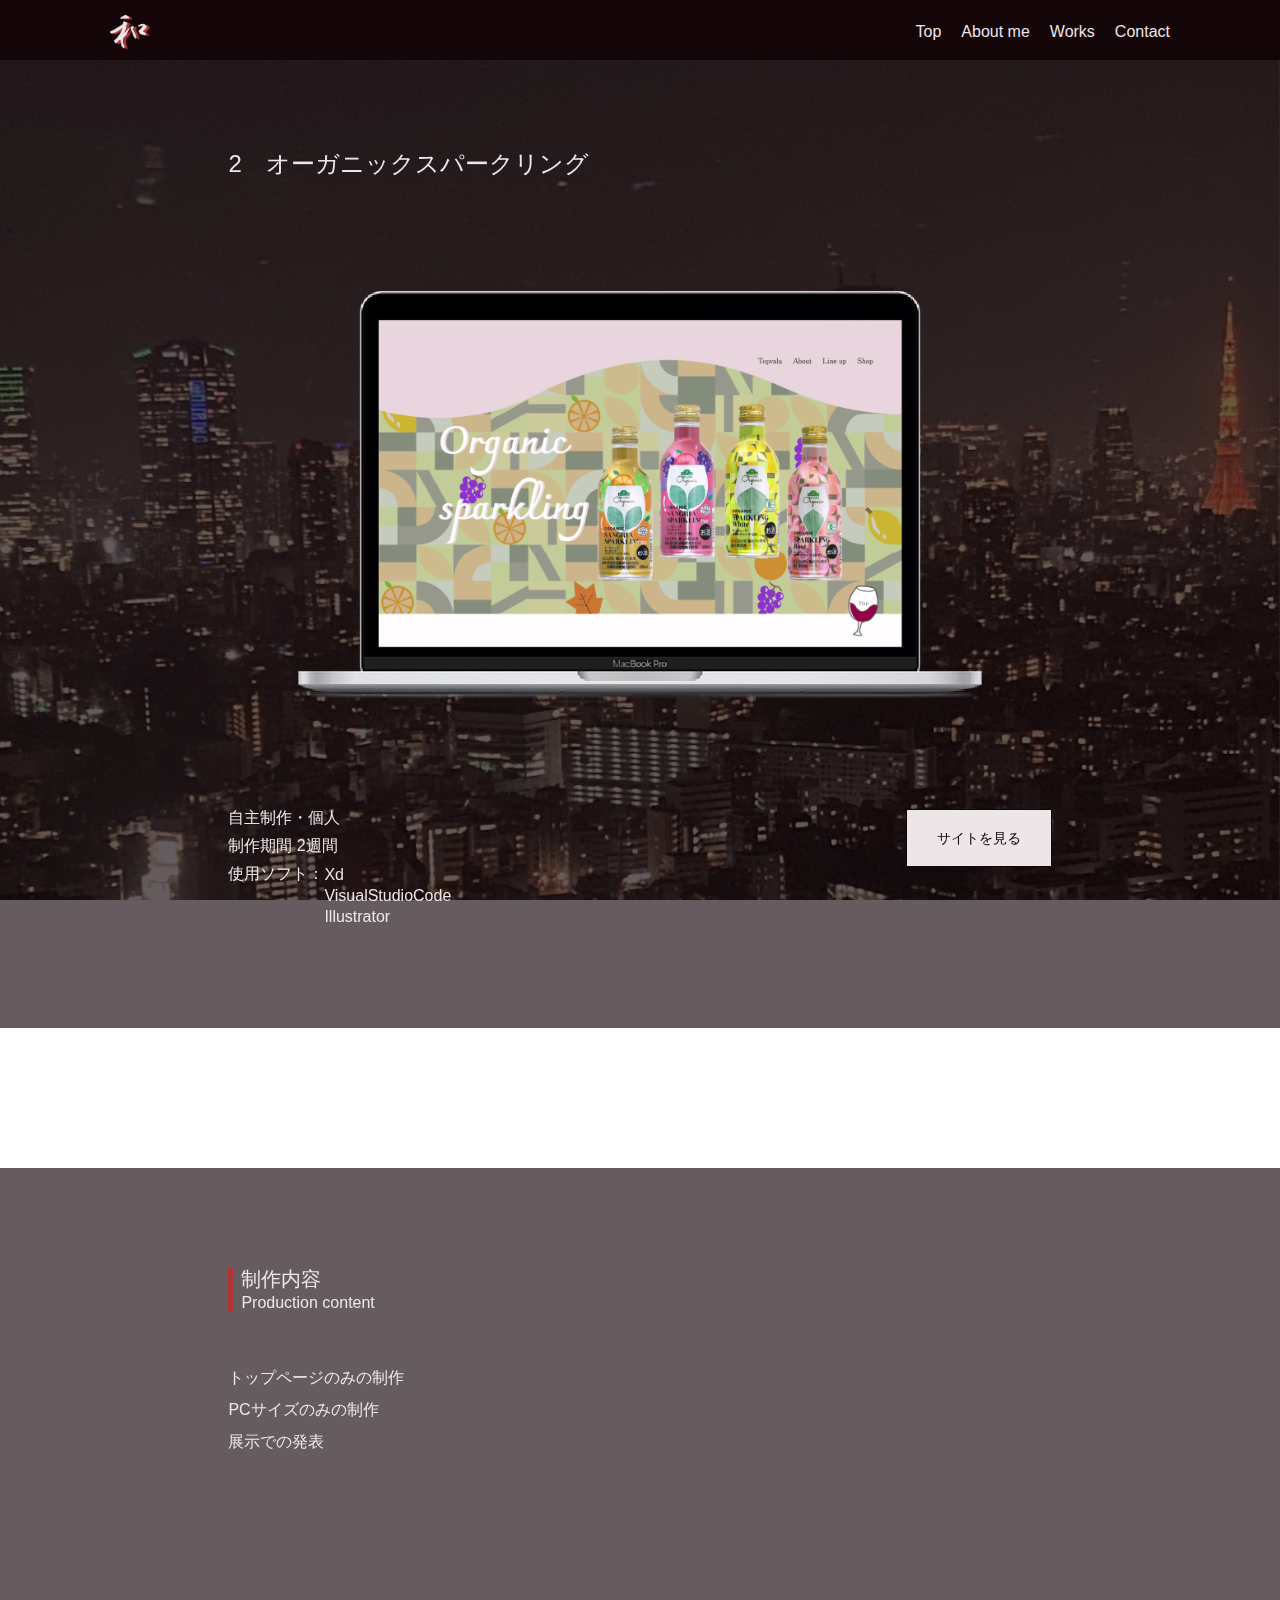
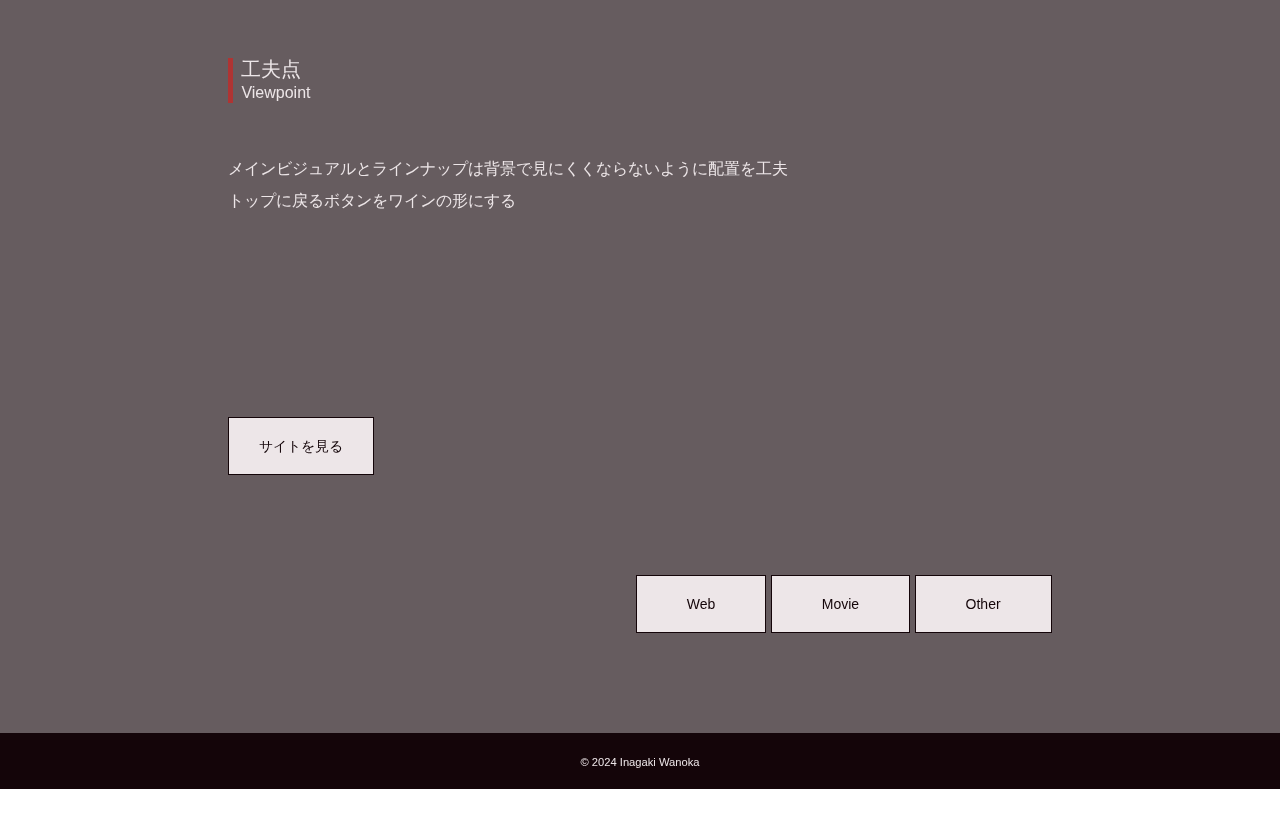
<file: works/web/organic/index.html>
<!DOCTYPE html>
<html lang="ja">
<head>
    <meta charset="UTF-8">
    <meta name="viewport" content="width=device-width, initial-scale=1.0">
    <title>オーガニックスパークリング | 稲垣和乃華のポートフォリオサイト</title>

    <link rel="stylesheet" href="../../../css/reset.css">
    <link rel="stylesheet" href="../../../css/style.css">

    <link rel="preconnect" href="https://fonts.googleapis.com">
    <link rel="preconnect" href="https://fonts.gstatic.com" crossorigin>
    <link href="https://fonts.googleapis.com/css2?family=Noto+Sans+JP:wght@100..900&display=swap" rel="stylesheet">

    <meta name="robots" content="noindex">
</head>
<body>
    <div class="wrap">
        <header id="header" class="header">
            <div class="hamburger">
                <h1 class="header-logo"><a href="#"><img src="../../../images/wa.png" alt="和" width="40px"></a></h1>
                <p class="btn-gNav">
                    <span></span>
                    <span></span>
                    <span></span>
                </p>
                <nav class="gNav">
                    <ul class="header-nav">
                        <li class="header-nav-list"><a href="../../../index.html">Top</a></li>
                        <li class="header-nav-list"><a href="../../../aboutme/index.html">About me</a></li>
                        <li class="header-nav-list"><a href="../../web/index.html">Works</a></li>
                        <li class="header-nav-list"><a href="https://forms.gle/Kq9B5k45xF48gz9r6">Contact</a></li>
                    </ul><!-- /.header-nav -->
                </nav>
            </div><!-- /.hamburger -->
        </header><!-- /#header .header -->


        <div class="backgruond">
            <img class="mainvisual-pc" src="../../../images/mainvisual.png" alt="メインビジュアル">
            <img class="mainvisual-ipad" src="../../../images/mainvisual_ipad.png" alt="メインビジュアル">
            <img class="mainvisual-sp" src="../../../images/mainvisual_phone.png" alt="メインビジュアル">
        </div><!-- /.backgruond -->

        <section class="mvwork">
            <div class="mvwork-inner">
                <h2 class="mvwork-ttl">2　オーガニックスパークリング</h2>
                <img class="mvwork-img" src="../../../images/work_organic.png" alt="オーガニックスパークリング">
                <div class="mvwork-bottom">
                    <div class="mvwork-bottom-deatail">
                        <p class="mvwork-bottom-detail-txt">自主制作・個人</p>
                        <p class="mvwork-bottom-detail-txt">制作期間 2週間</p>
                        <div class="mvwork-bottom-detail-txt-app">
                            <p class="mvwork-bottom-detail-txt-app-txt">使用ソフト：</p>
                            <p class="mvwork-bottom-detail-txt-app-txts">Xd<br>VisualStudioCode<br>Illustrator</p>
                        </div><!-- /.mvwork-bottom-detail-txt-app -->
                    </div><!-- /.mvwork-bottom-detail -->
                    <button class="mvwork-btn"><a href="http://ioo4.whitesnow.jp/organic_sparkling/" target="_blank" rel="noopener noreferrer">サイトを見る</a></button>
                </div><!-- /.mvwork-bottom -->
            </div><!-- /.mvwork-inner -->
        </section><!-- /.mvwork -->

        <section class="workdetail">
            <div class="workdetail-inner">
                <div class="workdetail-content">
                    <div class="workdetail-content-ttl">
                        <p class="workdetail-content-ttl-ttl">制作内容</p>
                        <p class="workdetail-content-ttl-subttl">Production content</p>
                    </div><!-- /.workdetail-content-ttl -->
                    <p class="workdetail-content-txt">トップページのみの制作<br>PCサイズのみの制作<br>展示での発表</p>
                </div><!-- /.workdetail-content -->
                <div class="workdetail-content">
                    <div class="workdetail-content-ttl">
                        <p class="workdetail-content-ttl-ttl">工夫点</p>
                        <p class="workdetail-content-ttl-subttl">Viewpoint</p>
                    </div><!-- /.workdetail-content-ttl -->
                    <p class="workdetail-content-txt">メインビジュアルとラインナップは背景で見にくくならないように配置を工夫<br>トップに戻るボタンをワインの形にする</p>
                </div><!-- /.workdetail-content -->
                <div class="workdetail-btns">
                    <button class="workdetail-btns-site"><a href="http://ioo4.whitesnow.jp/organic_sparkling/" target="_blank" rel="noopener noreferrer">サイトを見る</a></button>
                    <div class="workdetail-btns-return">
                            <button class="workdetail-btns-return-btn"><a href="../../web/index.html">Web</a></button>
                            <button class="workdetail-btns-return-btn"><a href="../../movie/index.html">Movie</a></button>
                            <button class="workdetail-btns-return-btn"><a href="../../other/index.html">Other</a></button>
                    </div><!-- /.workdetail-btns-return -->
                </div><!-- /.workdetail-btns -->

            </div><!-- /.workdetail-inner -->
        </section><!-- /.workdetail -->

    

        <footer class="footer">
            <p class="footer-copy"><small>&copy; 2024 Inagaki Wanoka</small></p>
        </footer><!-- /.footer -->

        <div class="yohaku"></div>

    </div><!-- /.wrap -->

    <script src="../../../js/jquery-3.7.1.min.js"></script>
    <script src="../../../js/script.js"></script>

</body>
</html>
</file>
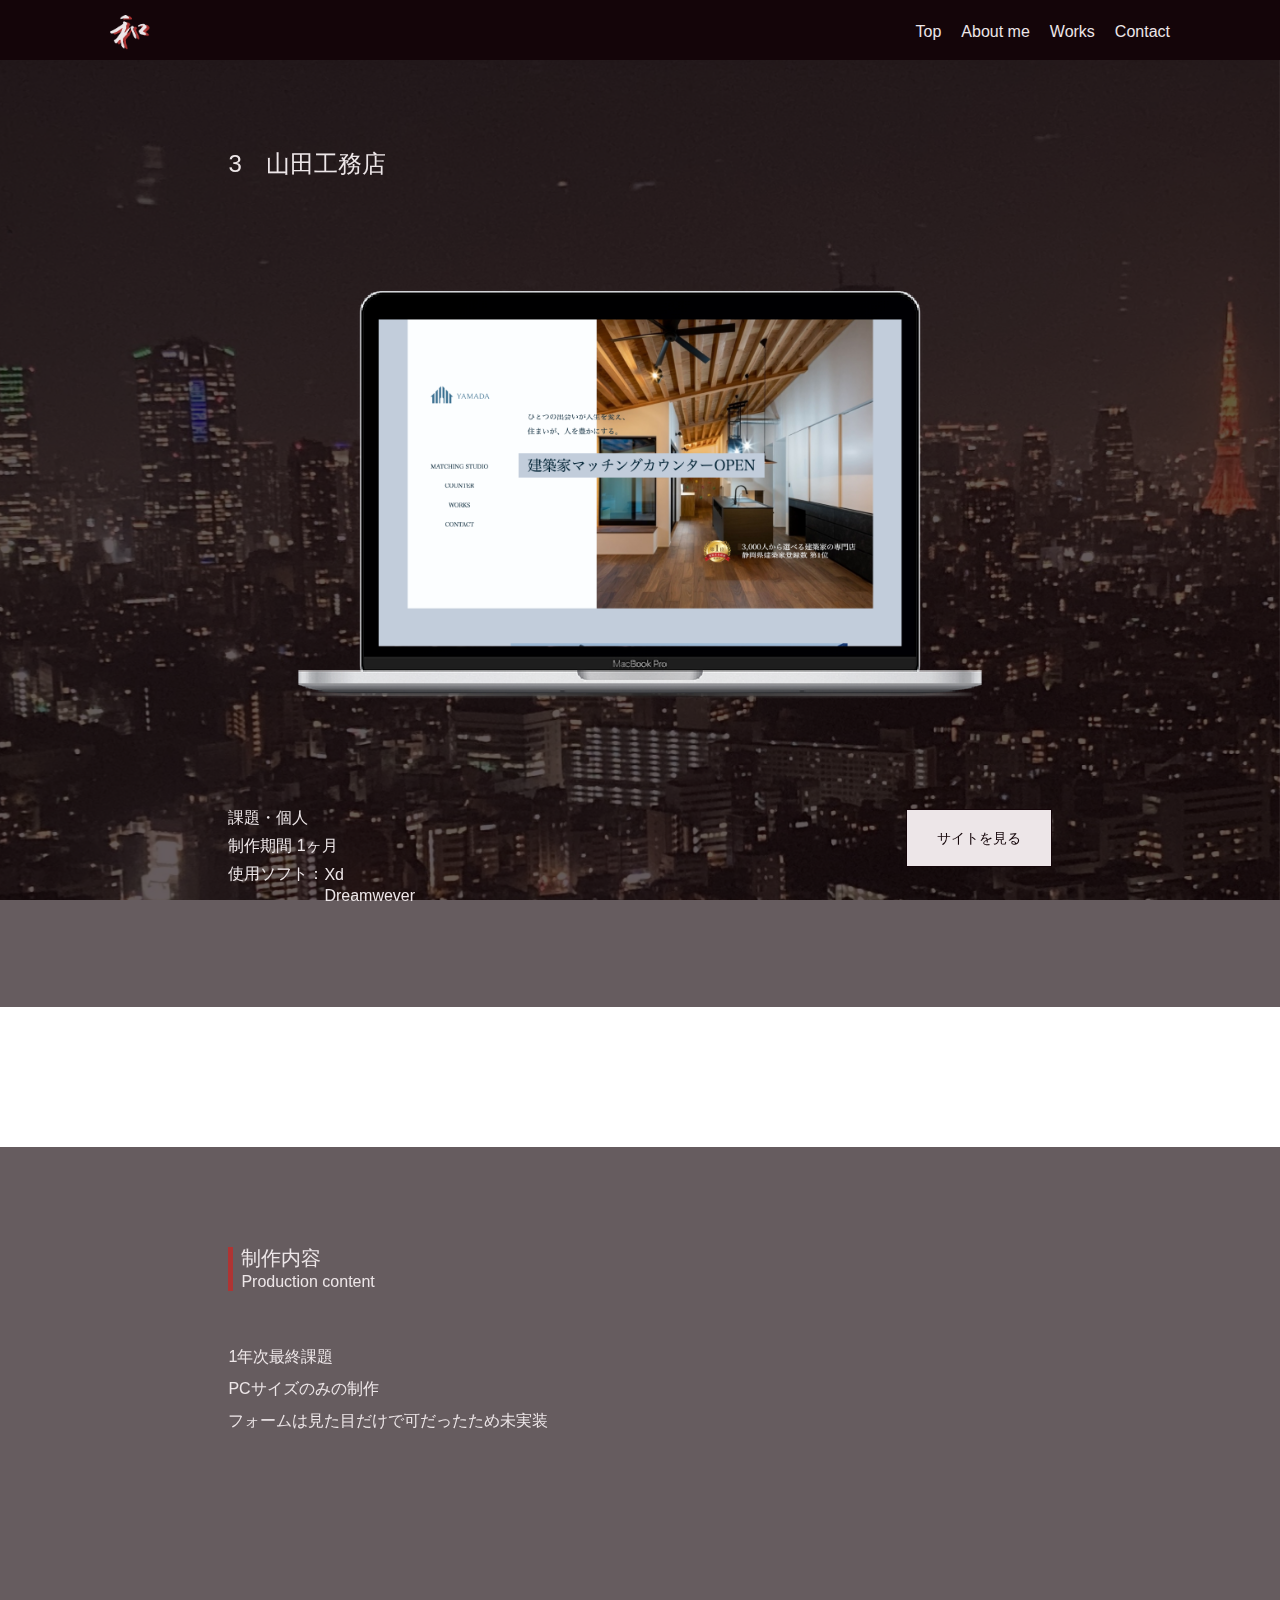
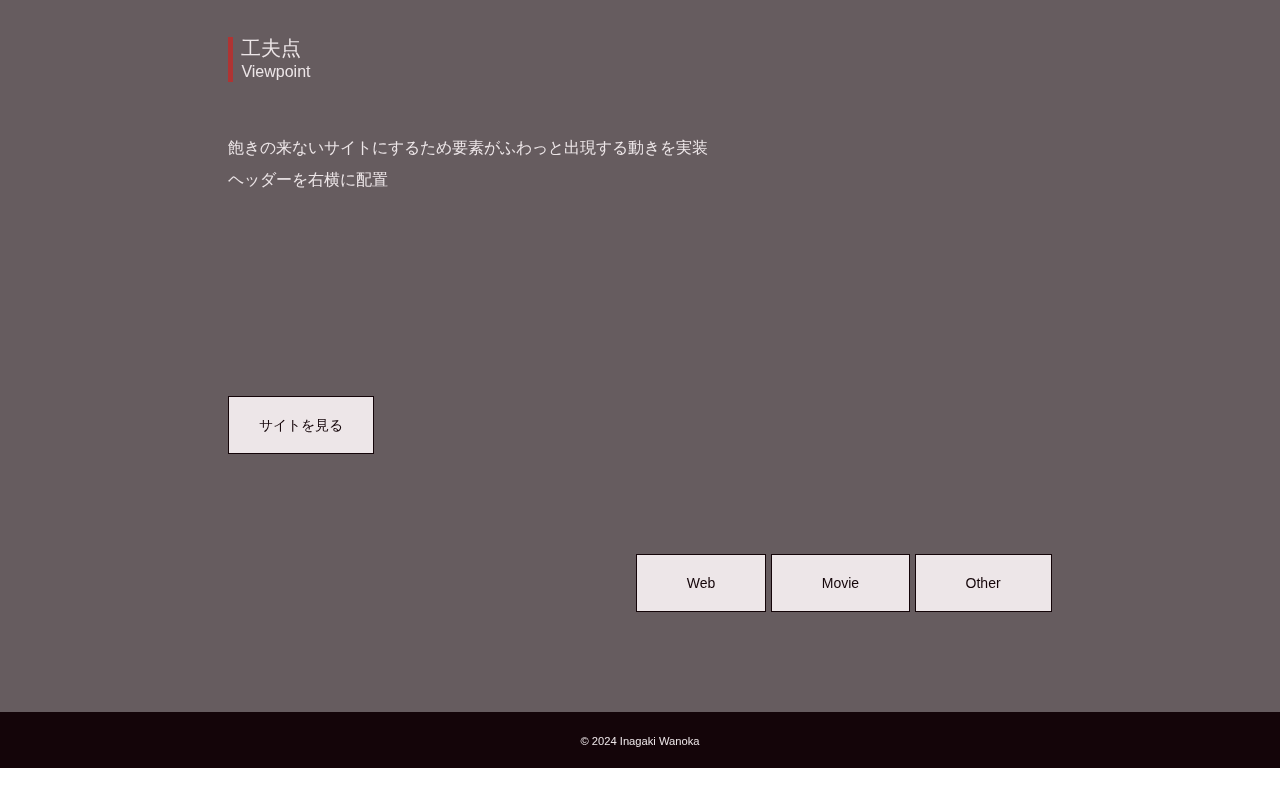
<file: works/web/yamada/index.html>
<!DOCTYPE html>
<html lang="ja">
<head>
    <meta charset="UTF-8">
    <meta name="viewport" content="width=device-width, initial-scale=1.0">
    <title>山田工務店 | 稲垣和乃華のポートフォリオサイト</title>

    <link rel="stylesheet" href="../../../css/reset.css">
    <link rel="stylesheet" href="../../../css/style.css">

    <link rel="preconnect" href="https://fonts.googleapis.com">
    <link rel="preconnect" href="https://fonts.gstatic.com" crossorigin>
    <link href="https://fonts.googleapis.com/css2?family=Noto+Sans+JP:wght@100..900&display=swap" rel="stylesheet">

    <meta name="robots" content="noindex">
</head>
<body>
    <div class="wrap">
        <header id="header" class="header">
            <div class="hamburger">
                <h1 class="header-logo"><a href="#"><img src="../../../images/wa.png" alt="和" width="40px"></a></h1>
                <p class="btn-gNav">
                    <span></span>
                    <span></span>
                    <span></span>
                </p>
                <nav class="gNav">
                    <ul class="header-nav">
                        <li class="header-nav-list"><a href="../../../index.html">Top</a></li>
                        <li class="header-nav-list"><a href="../../../aboutme/index.html">About me</a></li>
                        <li class="header-nav-list"><a href="../../web/index.html">Works</a></li>
                        <li class="header-nav-list"><a href="https://forms.gle/Kq9B5k45xF48gz9r6">Contact</a></li>
                    </ul><!-- /.header-nav -->
                </nav>
            </div><!-- /.hamburger -->
        </header><!-- /#header .header -->

        <div class="backgruond">
            <img class="mainvisual-pc" src="../../../images/mainvisual.png" alt="メインビジュアル">
            <img class="mainvisual-ipad" src="../../../images/mainvisual_ipad.png" alt="メインビジュアル">
            <img class="mainvisual-sp" src="../../../images/mainvisual_phone.png" alt="メインビジュアル">
        </div><!-- /.backgruond -->

        <section class="mvwork">
            <div class="mvwork-inner">
                <h2 class="mvwork-ttl">3　山田工務店</h2>
                <img class="mvwork-img" src="../../../images/work_yamada.png" alt="山田工務店">
                <div class="mvwork-bottom">
                    <div class="mvwork-bottom-deatail">
                        <p class="mvwork-bottom-detail-txt">課題・個人</p>
                        <p class="mvwork-bottom-detail-txt">制作期間 1ヶ月</p>
                        <div class="mvwork-bottom-detail-txt-app">
                            <p class="mvwork-bottom-detail-txt-app-txt">使用ソフト：</p>
                            <p class="mvwork-bottom-detail-txt-app-txts">Xd<br>Dreamwever</p>
                        </div><!-- /.mvwork-bottom-detail-txt-app -->
                    </div><!-- /.mvwork-bottom-detail -->
                    <button class="mvwork-btn"><a href="http://ioo4.whitesnow.jp/yamada/" target="_blank" rel="noopener noreferrer">サイトを見る</a></button>
                </div><!-- /.mvwork-bottom -->
            </div><!-- /.mvwork-inner -->
        </section><!-- /.mvwork -->

        <section class="workdetail">
            <div class="workdetail-inner">
                <div class="workdetail-content">
                    <div class="workdetail-content-ttl">
                        <p class="workdetail-content-ttl-ttl">制作内容</p>
                        <p class="workdetail-content-ttl-subttl">Production content</p>
                    </div><!-- /.workdetail-content-ttl -->
                    <p class="workdetail-content-txt">1年次最終課題<br>PCサイズのみの制作<br>フォームは見た目だけで可だったため未実装</p>
                </div><!-- /.workdetail-content -->
                <div class="workdetail-content">
                    <div class="workdetail-content-ttl">
                        <p class="workdetail-content-ttl-ttl">工夫点</p>
                        <p class="workdetail-content-ttl-subttl">Viewpoint</p>
                    </div><!-- /.workdetail-content-ttl -->
                    <p class="workdetail-content-txt">飽きの来ないサイトにするため要素がふわっと出現する動きを実装<br>ヘッダーを右横に配置</p>
                </div><!-- /.workdetail-content -->
                <div class="workdetail-btns">
                    <button class="workdetail-btns-site"><a href="http://ioo4.whitesnow.jp/yamada/" target="_blank" rel="noopener noreferrer">サイトを見る</a></button>
                    <div class="workdetail-btns-return">
                            <button class="workdetail-btns-return-btn"><a href="../../web/index.html">Web</a></button>
                            <button class="workdetail-btns-return-btn"><a href="../../movie/index.html">Movie</a></button>
                            <button class="workdetail-btns-return-btn"><a href="../../other/index.html">Other</a></button>
                    </div><!-- /.workdetail-btns-return -->
                </div><!-- /.workdetail-btns -->

            </div><!-- /.workdetail-inner -->
        </section><!-- /.workdetail -->

    

        <footer class="footer">
            <p class="footer-copy"><small>&copy; 2024 Inagaki Wanoka</small></p>
        </footer><!-- /.footer -->

        <div class="yohaku"></div>

    </div><!-- /.wrap -->

    <script src="../../../js/jquery-3.7.1.min.js"></script>
    <script src="../../../js/script.js"></script>

</body>
</html>
</file>
<file: css/style.css>
/* 全体
================================================== */
html{
    scroll-behavior: smooth;
}

.wrap{
    position: relative;
    color: var(--white);
    font-size: 1rem;
    font-family: sans-serif;
}


/* 色　変数 
==================================================*/
:root{
    --white:#EDE6E8;
    --background:rgba(20, 5, 9, 0.65);
    --black:#140509;
}


/* Topここから
==================================================================================================== */
/* ヘッダー
================================================== */
.header{
    padding: 15px 110px 10px 110px;
    background-color: var(--black);
    position: fixed;
    top: 0;
    left: 0;
    width: 100%;
    z-index: 9999;
    font-size: 16px;
}
.hamburger {
    display: flex;
    justify-content: space-between;
    align-items: center;
}
.header-nav{
    display: flex;
}
.header-nav-list{
    margin-left: 20px;
    white-space: nowrap;
}

.hamburger .btn-gNav {
    position: fixed;
    top: 20px;
    right: 20px;
    width: 30px;
    height: 24px;
    z-index: 12;
    box-sizing: border-box;
    cursor: pointer;
    -webkit-transition: all 400ms;
    transition: all 400ms;
}
.hamburger .btn-gNav span {
    position: absolute;
    width: 100%;
    height: 2px;
    background: var(--white);
    border-radius: 10px;
    -webkit-transition: all 400ms;
    transition: all 400ms;
}
.hamburger .btn-gNav span:nth-child(1) {
    top: 0;
}
.hamburger .btn-gNav span:nth-child(2) {
    top: 10px;
}
.hamburger .btn-gNav span:nth-child(3) {
    top: 20px;
}
.hamburger .btn-gNav.open span:nth-child(1) {
    background: var(--white);
    top: 6px;
    -webkit-transform: rotate(-45deg);
    -moz-transform: rotate(-45deg);
    transform: rotate(-45deg);
}
.hamburger .btn-gNav.open span:nth-child(2),
.hamburger .btn-gNav.open span:nth-child(3) {
    top: 6px;
    background: var(--white);
    -webkit-transform: rotate(45deg);
    -moz-transform: rotate(45deg);
    transform: rotate(45deg);
}

.btn-gNav {
    display: none;
}


/* ヘッダー（スマホ） */
@media (max-width:767px) {
    .header{
        padding-left:  30px;
        padding-right: 30px;
    }
    .header-nav{
        display: none;
    }
    .btn-gNav {
        display: block;
    }

    .gNav {
        position: fixed;
        top: 0;
        right: -100%;
        width: 100%;
        height: 100%;
        background-color: rgba(4, 0, 1, 0.8);
        font-size: 16px;
        box-sizing: border-box;
        z-index: 1;
        padding-top: 50px;
        transition: .3s;
    }

    .gNav.open {
        right: 0;
    }

    .gNav .header-nav {
        padding: 0;
        width: 100%;
        height: 100%;
        display: block;
        flex-direction: column;
        text-align: center;
        /*justify-content: center;*/
    }

    .gNav .header-nav-list {
        width: 86%;
        padding: 15px;
        border-bottom: #525252 1px solid;
    }
}


/* メインビジュアル
================================================== */
.mv{
    padding-top: 200px;
    height: 100vh;
    position: relative;
}
.mv-ttl{
    font-size: 20px;
    width: 80%;
    padding-left: 150px;
    margin: 0 auto;
    color: #fff;
}
.mainvisual-pc{
    position: fixed;
    top: 0;
    left: 0;
    background-size: cover;
    background-repeat: no-repeat;
    width: 100%;
    height: 100vh;
    object-fit: cover; 
    z-index: -1;
}
.mainvisual-ipad{
    position: fixed;
    top: 0;
    left: 0;
    background-size: cover;
    background-repeat: no-repeat;
    width: 100%;
    height: 100vh;
    object-fit: cover; 
    z-index: -1;
    display: none;
}
.mainvisual-sp{
    position: fixed;
    top: 0;
    left: 0;
    background-size: cover;
    background-repeat: no-repeat;
    width: 100%;
    height: 100vh;
    object-fit: cover; 
    z-index: -1;
    display: none;
}
/* メインビジュアル（スマホ） */
@media (max-width:767px) {
    .mv-ttl{
        padding-left: 0;
    }
    .mainvisual-pc{
        display: none;
    }
    .mainvisual-ipad{
        display: none;
    }
    .mainvisual-sp{
        display: block;
    }
}

@media (min-width: 767px) and (max-width: 960px){
    .mv-ttl{
        padding-left: 80px;
    }
    .mainvisual-pc{
        display: none;
    }
    .mainvisual-ipad{
        display: block;
    }
    .mainvisual-sp{
        display: none;
    }
}




/* 私について
================================================== */
.aboutme{
    background-color: var(--background);
    padding-top: 100px;
    padding-bottom: 100px;
    margin-bottom: 140px;
}
.aboutme-ttl{
    font-size: 24px;
    text-align: center;
    margin-bottom: 70px;
}
.aboutme-inner{
    display: flex;
    gap: 100px;
    align-items: center;
    justify-content: center;
    padding: 0 3%;
}
.aboutme-left-img{
    width: 100%;
}
.aboutme-right{
    display: flex;
    flex-direction: column;
    align-items: center;
}
.aboutme-right-img{
    width: 100%;
}
.aboutme-right-myname{
    width: 100%;
    margin-bottom: 150px;
}

.aboutme-right-btn{
	font-size: 14px;
	border: 1px solid var(--black);
    background-color: var(--white);
    color: var(--black);
	text-align: center;
	width: fit-content;
}
.aboutme-right-btn a {
	color: var(--black);
	display: block;
	width: 100%;
	height: 100%;
	box-sizing: border-box;
    padding: 20px 60px;
}
.aboutme-right-btn:hover{
    border: 1px solid var(--white);
    background-color: var(--black);
    color: var(--white);
    transition: 0.5s;
}
.aboutme-right-btn a:hover{
    color: var(--white);
}


/* 私について（スマホ） */
@media (max-width:767px) {
    .aboutme{
        padding-top: 50px;
        padding-bottom: 50px;
        margin-bottom: 80px;
    }
    .aboutme-ttl{
        font-size: 20px;
        text-align: center;
        margin-bottom: 50px;
    }
    .aboutme-inner{
        flex-direction: column;
        gap: 0;
        margin: 0 30px;
    }
    .aboutme-right{
       margin-top: 30px;
    }
    .aboutme-right-myname{
        margin-bottom: 30px;
    }
}

@media (min-width: 767px) and (max-width: 960px){
    .aboutme-inner{
        gap: 50px;
    }
}



/* 作品紹介
================================================== */
.works{
    background-color: var(--background);
    padding-top: 100px;
    padding-bottom: 100px;
    margin-bottom: 140px;
}
.works-ttl{
    font-size: 24px;
    text-align: center;
    margin-bottom: 70px;
}
.works-list-pc{
    display: flex;
}
.works-list-sp{
    display: none;
}
.works-list-item {
    overflow: hidden;
    width: 100%;
    margin: 0 auto;
}
.works-list-item-img {
    width: 100%;
    transition: transform 0.5s ease;
}
.works-list-item:hover .works-list-item-img {
    transform: scale(1.3);
}

/* 作品紹介（スマホ） */
@media (max-width:767px) {
    .works{
        padding-top: 50px;
        padding-bottom: 50px;
        margin-bottom: 80px;
    }
    .works-ttl{
        font-size: 20px;
        text-align: center;
        margin-bottom: 50px;
    }
    .works-list-pc{
        display: none;
    }
    .works-list-sp{
        display: block;
    }
    
}

/* お問い合わせ
================================================== */
.contact{
    background-color: var(--background);
    padding: 0 30px;
    padding-top: 100px;
    padding-bottom: 100px;
    text-align: center;
}
.contact-ttl{
    font-size: 24px;
    margin-bottom: 150px;
}
.contact-txt{
    font-size: 16px;
    margin-bottom: 150px;
}
.contact-btn{
	font-size: 14px;
	border: 1px solid var(--black);
    background-color: var(--white);
    color: var(--black);
	text-align: center;
	width: fit-content;
}
.contact-btn a {
	color: var(--black);
	display: block;
	width: 100%;
	height: 100%;
	box-sizing: border-box;
    padding: 20px 60px;
}
.contact-btn:hover{
    border: 1px solid var(--white);
    background-color: var(--black);
    color: var(--white);
    transition: 0.5s;
}
.contact-btn a:hover{
    color: var(--white);
}


/* フッター
================================================== */
.footer{
    background-color: #140509;
    padding: 20px 0;
}
.footer-copy{
    text-align: center;
    font-size: 14px;
}

.yohaku{
    height: 30px;
}

/* Topここまで
==================================================================================================== */

/* About meここから
==================================================================================================== */
/* メインビジュアル
================================================== */
.mvaboutme{
    padding-top: 150px;
    text-align: center;
    margin-bottom: 100px;
}
.mvaboutme-inner{
    max-width: 1000px;
    margin: 0 auto;
    width: 100%;
    padding: 0 3%;
}
.mvaboutme-ttl{
    font-size: 24px;
    margin-bottom: 70px;
}
.mvaboutme-img{
    width: 100%;
}

/* メインビジュアル（スマホ） */
@media (max-width:767px) {
    .mvaboutme{
        padding-top: 100px;
        margin-bottom: 50px;
    }
    .mvaboutme-ttl{
        font-size: 20px;
        margin-bottom: 30px;
    }
}


/* ご挨拶
================================================== */
.myname{
    background-color: rgba(20, 5, 9, 0.65);
    padding: 0 3%;
    padding-top: 100px;
    padding-bottom: 100px;
    margin-bottom: 140px;
    text-align: center;
}
.myname-txt{
    font-size: 16px;
    line-height: 3.5;
}
.myname-txt-color{
    color: #FF7774;
}

/* ご挨拶（スマホ） */
@media (max-width:767px) {
    .myname{
        padding-top: 50px;
        padding-bottom: 50px;
        margin-bottom: 80px;
    }
    .myname-txt{
        line-height: 3;
    }
}

/* プロフィール
================================================== */
.profile{
    background-color: rgba(20, 5, 9, 0.65);
    padding-top: 100px;
    padding-bottom: 100px;
    margin-bottom: 140px;
}
.profile-inner{
    max-width: 1000px;
    width: 100%;
    margin: 0 auto;
    padding: 0 3%;
}
.profile-name{
    display: flex;
    align-items: flex-end;
    border-bottom: 1px solid var(--white);
    margin-bottom: 50px;
}
.profile-name-kanji{
    font-size: 24px;
    padding-bottom: 5px;
    padding-left: 30px;
}
.profile-name-furigana{
    font-size: 16px;
    margin-left: 15px;
    padding-bottom: 5px;
}
.profile-txt-item{
    margin-left: 30px;
    margin-bottom: 20px;
}


/* プロフィール（スマホ） */
@media (max-width:767px) {
    .profile{
        padding-top: 50px;
        padding-bottom: 50px;
        margin-bottom: 80px;
    }
    .profile-name-kanji{
        padding-left: 20px;
    }
    .profile-txt-item{
        margin-left: 20px;
        margin-right: 20px;
    }
}

/* 紹介・スキル
================================================== */
.introduction{
    background-color: rgba(20, 5, 9, 0.65);
    padding-top: 100px;
    padding-bottom: 100px;
    margin-bottom: 140px;
}
.introduction-inner{
    max-width: 1000px;
    width: 100%;
    margin: 0 auto;
    padding: 0 3%;
}
.introduction-top{
    display: flex;
    justify-content: space-between;
    margin-bottom: 30px;
}
.strongth{
    width: 40%;
}
.strongth-ttl{
    font-size: 24px;
    border-bottom: 1px solid var(--white);
    padding-left: 20px;
    padding-bottom: 5px;
    margin-bottom: 50px;
}
.strongth-list{
    padding-left: 20px;
}
.strongth-list-item{
    margin-bottom: 20px;
}
.like{
    width: 40%;
}
.like-ttl{
    font-size: 24px;
    border-bottom: 1px solid var(--white);
    padding-left: 20px;
    padding-bottom: 5px;
    margin-bottom: 50px;
}
.like-list{
    padding-left: 20px;
}
.like-list-item{
    margin-bottom: 20px;
}
.skill-ttl{
    font-size: 24px;
    border-bottom: 1px solid var(--white);
    padding-left: 20px;
    padding-bottom: 5px;
    margin-bottom: 50px;
}
.skill-list{
    padding-left: 20px;
}
.skill-list-item{
    margin-bottom: 20px;
}
.skill-list-item.-mg{
    margin-top: 50px;
}
.app{
    margin-top: 100px;
}
.app-list{
    display: grid;
    grid-auto-flow: column;
    grid-template-rows: repeat(6, auto);
}
.app-list-item{
    display: flex;
    align-items: center;
    margin-bottom: 20px;
}
.app-list-item-txt{
    margin-left: 10px;
}


/* 紹介・スキル（スマホ） */
@media (max-width:767px) {
    .introduction{
        padding-top: 50px;
        padding-bottom: 50px;
        margin-bottom: 80px;
    }
    .introduction-top{
        display: flex;
        flex-direction: column;
        margin-bottom: 50px;
    }
    .strongth{
        width: 100%;
        margin-bottom: 50px;
    }
    .strongth-ttl{
        font-size: 20px;
    }
    .strongth-list{
        padding-right: 20px;
    }
    .like{
        width: 100%;
    }
    .like-ttl{
        font-size: 20px;
    }
    .like-list{
        padding-right: 20px;
    }
    .skill-ttl{
        font-size: 20px;
    }
    .skill-list{
        padding-right: 20px;
    }
    .app-list{
        display: flex;
        flex-direction: column;
    }
    .app-list-item{
        display: flex;
        align-items: center;
        margin-bottom: 20px;
    }
    .app-list-item-txt{
        margin-left: 10px;
    }
}


/* オリジン
================================================== */
.origin{
    background-color: rgba(20, 5, 9, 0.65);
    padding-top: 100px;
    padding-bottom: 100px;
}
.origin-ttl{
    font-size: 24px;
    text-align: center;
    margin-bottom: 70px;
}
.origin-subttl{
    font-size: 20px;
    text-align: center;
    margin-bottom: 70px;
}
.origin-txt{
    max-width: 900px;
    width: 100%;
    margin: 0 auto;
}
.origin-txt-item{
    line-height: 1.8;
    padding: 0 3%;
}
.origin-txt-item.-mg{
    margin-bottom: 30px;
}

/* オリジン（スマホ） */
@media (max-width:767px) {
    .origin{
        padding-top: 50px;
        padding-bottom: 50px;
    }
    .origin-ttl{
        font-size: 20px;
        margin-bottom: 50px;
    }
    .origin-subttl{
        font-size: 18px;
        margin-bottom: 50px;
    }
}

/* About meここまで
==================================================================================================== */

/* Worksここから
==================================================================================================== */
.workslist{
    background-color: rgba(20, 5, 9, 0.65);
    padding-top: 150px;
    padding-bottom: 100px;
}
.workslist-inner{
    max-width: 1000px;
    width: 100%;
    margin: 0 auto;
    padding: 0 3%;
}
.workslist-ttl{
    font-size: 60px;
    line-height: 1.2;
    transform: rotate( -90deg );
    position: fixed;
    top: 440px;
    left: 30px;
}
.workslist-btn{
    display: flex;
    gap: 30px;
    justify-content: end;
    margin-bottom: 100px;
}
.workslist-btn-item{
    font-size: 14px;
	border: 1px solid var(--black);
    background-color: var(--white);
    color: var(--black);
	text-align: center;
	width: fit-content;
}
.workslist-btn-item a {
	color: var(--black);
	display: block;
	width: 100%;
	height: 100%;
	box-sizing: border-box;
    padding: 20px 50px;
}
.workslist-btn-item:hover{
    border: 1px solid var(--white);
    background-color: var(--black);
    color: var(--white);
    transition: 0.5s;
}
.workslist-btn-item a:hover{
    color: var(--white);
}
.workslist-btn-item.-on{
    font-size: 14px;
	border: 1px solid var(--white);
    background-color: var(--black);
    color: var(--white);
	text-align: center;
	width: fit-content;
}
.workslist-btn-item.-on a {
	color: var(--white);
	display: block;
	width: 100%;
	height: 100%;
	box-sizing: border-box;
    padding: 20px 50px;
}
.workslist-list{
    display: flex;
    flex-wrap: wrap;
    justify-content: end;
    gap: 80px 5%;
}
.workslist-list-item{
    width: 45%;
}
.workslist-list-item-img{
    width: 100%;
}
.workslist-list-item-number{
    font-size: 24px;
    margin-top: 20px;
    margin-bottom: 10px;
}
.workslist-list-item-ttl{
    font-size: 20px;
}


/* 作品一覧（スマホ） */
@media (max-width:767px) {
    .workslist{
        padding-top: 100px;
    }
    .workslist-ttl{
        font-size: 30px;
        line-height: 1.2;
        transform: rotate( 0deg );
        position: static;
        text-align: center;
        padding: 0 3%;
    }
    .workslist-btn{
        display: flex;
        gap: 20px;
        justify-content: center;
        margin-bottom: 80px;
        margin-top: 30px;
        padding: 0 3%;
    }
    .workslist-btn-item{
        max-width: 100px;
        width: 100%;
    }
    .workslist-btn-item a{
        padding: 15px 5%;
    }
    .workslist-btn-item.-on{
        max-width: 100px;
        width: 100%;
    }
    .workslist-btn-item.-on a{
        padding: 15px 5%;
    }
    .workslist-list{
        gap: 50px 5%;
        justify-content: center;
        flex-direction: column;
        padding: 0 2%;
    }
    .workslist-list-item{
        width: 100%;
    }
    .workslist-list-item-number{
        font-size: 20px;
        margin-top: 10px;
        margin-bottom: 5px;
    }
    .workslist-list-item-ttl{
        font-size: 18px;
    }
}

@media (min-width: 767px) and (max-width: 960px){
    .workslist{
        padding-top: 100px;
    }
    .workslist-ttl{
        font-size: 60px;
        line-height: 1.2;
        transform: rotate( 0deg );
        position: static;
        top: 100px;
        left: 30px;
        padding: 0 3%;
    }
    .workslist-btn{
    transform: translateY(-68px);
    margin-bottom: 50px;
    }
    .workslist-list{
        justify-content: center;
    }

}


/* Worksここまで
==================================================================================================== */
/* Work detailここから
==================================================================================================== */
/* 作品トップ
================================================== */
.mvwork{
    background-color: rgba(20, 5, 9, 0.65);
    padding-top: 150px;
    padding-bottom: 100px;
    margin-bottom: 140px;
}
.mvwork-inner{
    max-width: 900px;
    width: 100%;
    margin: 0 auto;
    padding: 0 3%;
}
.mvwork-ttl{
    font-size: 24px;
    margin-bottom: 30px;
}
.mvwork-img{
    max-width: 900px;
    width: 100%;
    margin-bottom: 50px;
}
.mvwork-bottom{
    display: flex;
    align-items: flex-start;
    justify-content: space-between;
}
.mvwork-bottom-detail-txt{
    margin-bottom: 10px;
}
.mvwork-bottom-detail-txt-app{
    display: flex;
}
.mvwork-bottom-detail-txt-app-txts{
    line-height: 1.3;
}
.mvwork-btn{
    font-size: 14px;
	border: 1px solid var(--black);
    background-color: var(--white);
    color: var(--black);
	text-align: center;
	width: fit-content;
}

.mvwork-btn a {
	color: var(--black);
	display: block;
	width: fit-content;
	height: 100%;
	box-sizing: border-box;
    padding: 20px 30px;
}
.mvwork-btn:hover{
    border: 1px solid var(--white);
    background-color: var(--black);
    color: var(--white);
    transition: 0.5s;
}
.mvwork-btn a:hover{
    color: var(--white);
}
.mvwork-bottom-memorygame{
    max-width: 80px;
    width: 100%;
}

/* 作品トップ（スマホ） */
@media (max-width:767px) {
    .mvwork{
        padding-bottom: 50px;
        margin-bottom: 80px;
    }
    .mvwork-ttl{
        font-size: 20px;
        margin-bottom: 20px;
    }
    .mvwork-img{
        max-width: 900px;
        width: 100%;
        margin-bottom: 30px;
    }
    .mvwork-bottom{
        flex-direction: column-reverse;
    }
    .mvwork-bottom-deatail{
        margin-top: 30px;
    }
    .mvwork-btn a {
        padding: 15px 20px;
    }
}

/* 作品ポイント
================================================== */
.workdetail{
    background-color: rgba(20, 5, 9, 0.65);
    padding-top: 100px;
    padding-bottom: 100px;
}
.workdetail-inner{
    max-width: 900px;
    width: 100%;
    margin: 0 auto;
    padding: 0 3%;
}
.workdetail-content{
    margin-bottom: 200px;
}
.workdetail-content-ttl{
    background: transparent;/*背景透明に*/
    border-left: solid 5px #AF3433;
    padding-left: 0.5em;
    margin-bottom: 50px;
}
.workdetail-content-ttl-ttl{
    font-size: 20px;
    margin-bottom: 3px;
}
.workdetail-content-txt{
    line-height: 2;
}
.workdetail-btns-site{
    font-size: 14px;
	border: 1px solid var(--black);
    background-color: var(--white);
    color: var(--black);
	text-align: center;
	width: fit-content; 
}
.workdetail-btns-site a {
	color: var(--black);
	display: block;
	width: fit-content;
	height: 100%;
	box-sizing: border-box;
    padding: 20px 30px;
}
.workdetail-btns-site:hover{
    border: 1px solid var(--white);
    background-color: var(--black);
    color: var(--white);
    transition: 0.5s;
}
.workdetail-btns-site a:hover{
    color: var(--white);
}
.workdetail-btns-return{
    text-align: right;
    margin-top: 100px;
}
.workdetail-btns-return-btn{
    font-size: 14px;
	border: 1px solid var(--black);
    background-color: var(--white);
    color: var(--black);
	text-align: center;
	width: fit-content; 
}
.workdetail-btns-return-btn a {
	color: var(--black);
	display: block;
	width: fit-content;
	height: 100%;
	box-sizing: border-box;
    padding: 20px 50px;
}
.workdetail-btns-return-btn:hover{
    border: 1px solid var(--white);
    background-color: var(--black);
    color: var(--white);
    transition: 0.5s;
}
.workdetail-btns-return-btn a:hover{
    color: var(--white);
}

/* 作品ポイント（スマホ） */
@media (max-width:767px) {
    .workdetail{
        padding-top: 50px;
        padding-bottom: 50px;
    }
    .workdetail-content{
        margin-bottom: 100px;
    }
    .workdetail-content-ttl-ttl{
        font-size: 18px;
    }
    .workdetail-btns-site a {
        padding: 15px 20px;
    }

    .workdetail-btns-return{
        margin-top: 50px;
    }
    .workdetail-btns-return-btn{
        font-size: 14px;
        border: 1px solid var(--black);
        background-color: var(--white);
        color: var(--black);
        text-align: center;
        width: fit-content; 
    }
    .workdetail-btns-return-btn a {
        padding: 15px 30px;
    }
}

/* Work detailここまで
==================================================================================================== */
</file>
